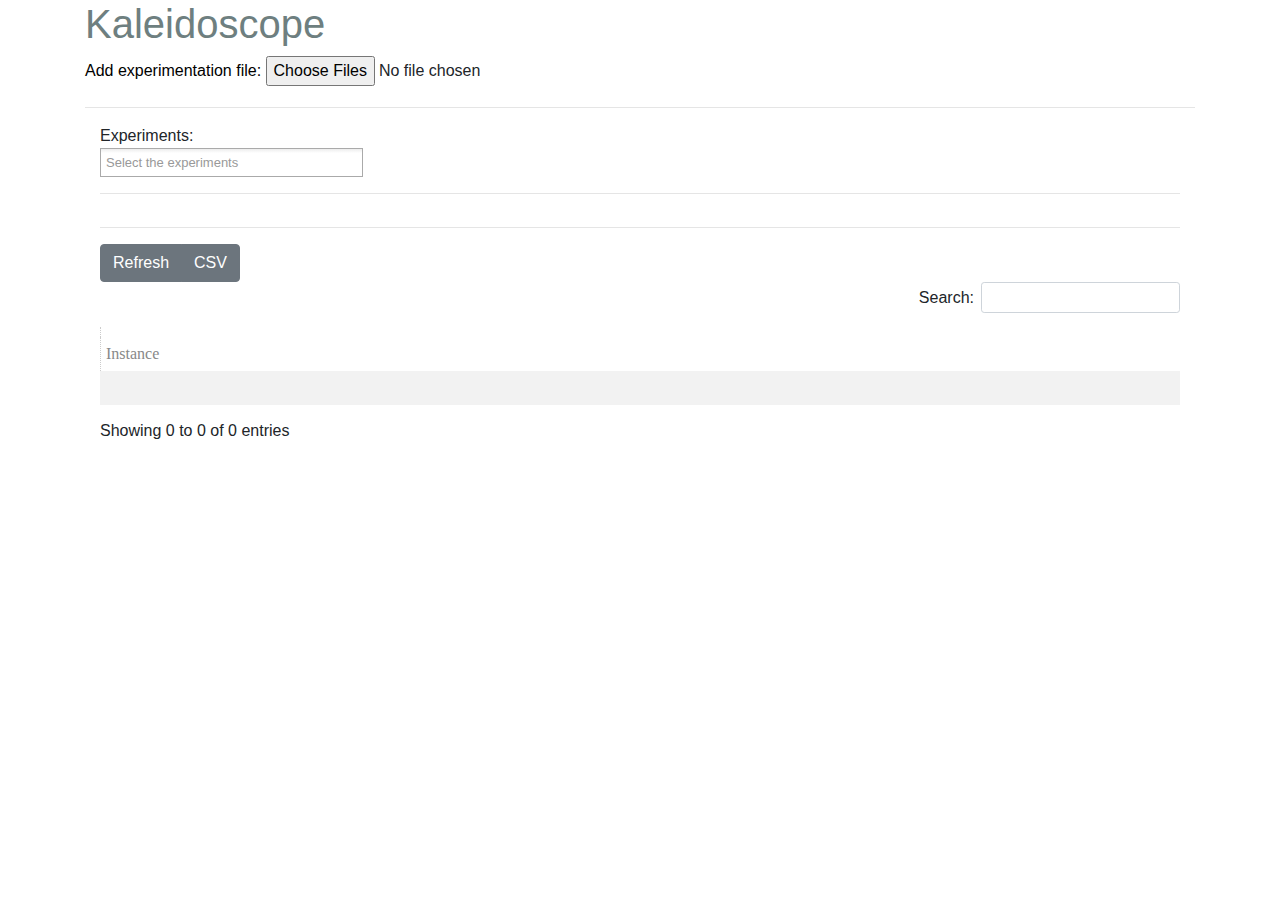
<file: index.html>
<!DOCTYPE html>
<html lang="en">
<head>
    <meta charset="UTF-8">
    <title>Kaleidoscope</title>
    <meta http-equiv="X-UA-Compatible" content="IE=edge">
    <meta name="viewport" content="width=device-width, initial-scale=1">
    <link rel="stylesheet" type="text/css" href="lib/datatables/datatables.min.css"/>
    <link rel="stylesheet" type="text/css" href="lib/bootstrap/css/bootstrap.min.css">
    <link rel="stylesheet" type="text/css" href="lib/chosen/chosen.min.css">
    <link rel="stylesheet" type="text/css" href="css/style.css" />
</head>
<body>
    <div class="container">
        <h1>Kaleidoscope</h1>
        <div id="settings_container" class="row">
            <div class="col-md-12">
                <label class="settings_label" for="dataset">Add experimentation file: </label>
                <input type="file" id="experiment_file_input" name="files[]" multiple />
                <span id="loading_experiment_file" class="loading_experiment_file" style="visibility:hidden">(Loading)</span>
            </div>
        </div>
        <div class="row">
            <div class="col-md-12"><hr /></div>
        </div>
        <div class="row">
          <div class="col-md-12" id="table_view"></div>
        </div>
    </div>

    <!-- JS Include Libraries -->
    <script type="text/javascript" src="lib/jquery/js/jquery.min.js"></script>
    <script type="text/javascript" src="lib/bootstrap/js/bootstrap.min.js"></script>
    <script type="text/javascript" src="lib/chosen/chosen.jquery.min.js"></script>
    <script type="text/javascript" src="lib/datatables/datatables.min.js"></script>
    <script type="text/javascript" src="lib/plotly/js/plotly.min.js"></script>
    <script type="text/javascript" src="lib/zlib/zlib_and_gzip.min.js"></script>

    <!-- JS Include Files -->
    <script type="text/javascript" src="js/detail_view.js"></script>
    <script type="text/javascript" src="js/experiment.js"></script>
    <script type="text/javascript" src="js/grid.js"></script>
    <script type="text/javascript" src="js/instance.js"></script>
    <script type="text/javascript" src="js/kaleidoscope.js"></script>
    <script type="text/javascript" src="js/main.js"></script>
    <script type="text/javascript" src="js/plotter.js"></script>
    <script type="text/javascript" src="js/table_view.js"></script>
    <script type="text/javascript" src="js/utils.js"></script>

    <!-- JS Include Parsers -->
    <script type="text/javascript" src="js/parsers/parser.js"></script>
    <script type="text/javascript" src="js/parsers/bc_parser.js"></script>
    <script type="text/javascript" src="js/parsers/bcp_parser.js"></script>
    <script type="text/javascript" src="js/parsers/mlb_parser.js"></script>
    <script type="text/javascript" src="js/parsers/blb_parser.js"></script>
    <script type="text/javascript" src="js/parsers/cg_parser.js"></script>
    <script type="text/javascript" src="js/parsers/lp_parser.js"></script>
    <script type="text/javascript" src="js/parsers/example_parser.js"></script>
    <script type="text/javascript" src="js/parsers/vrp_solution_parser.js"></script>
</body>
</html>
</file>
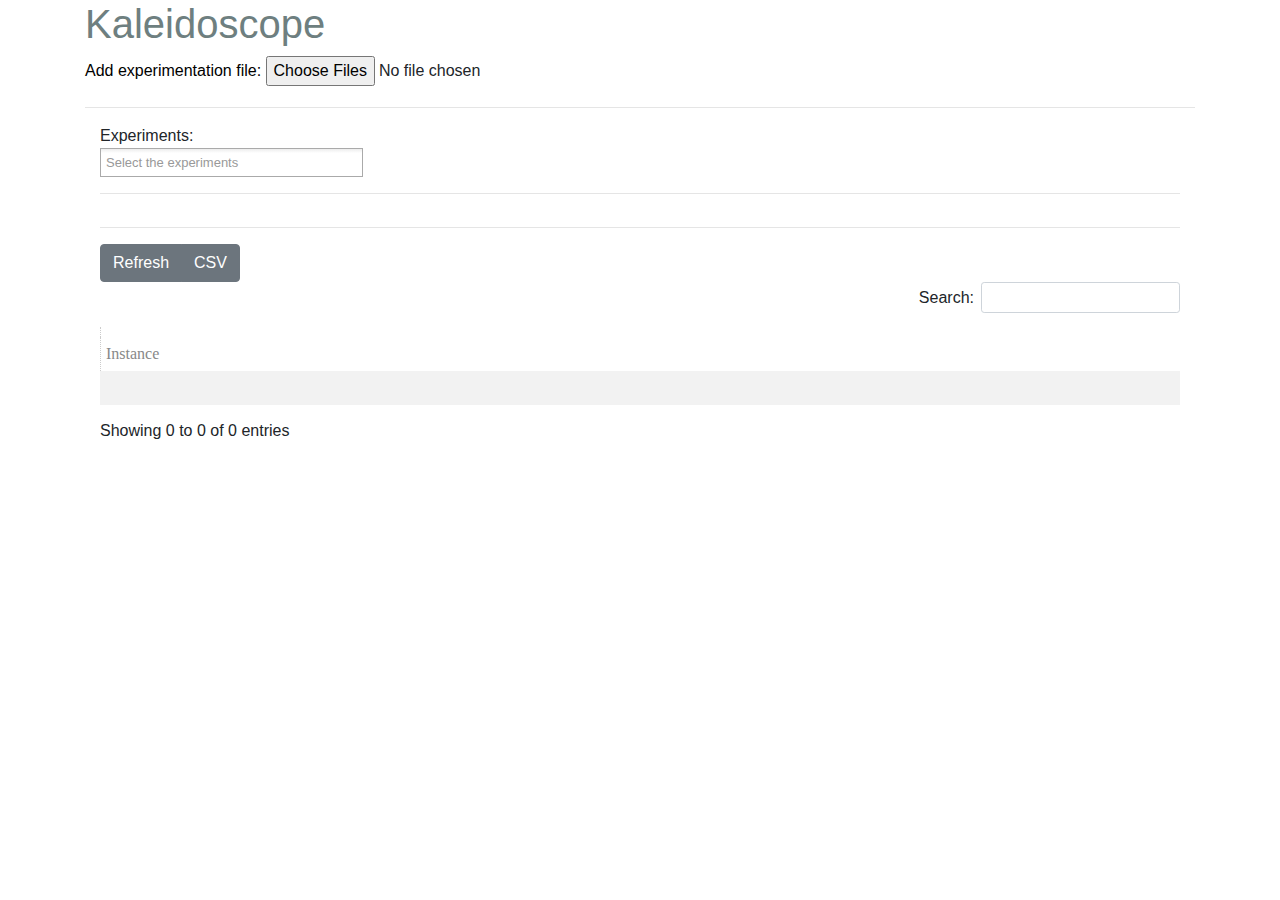
<file: ejor2019/index.html>
<!DOCTYPE html>
<html lang="en">
<head>
    <meta charset="UTF-8">
    <title>Kaleidoscope</title>
    <meta http-equiv="X-UA-Compatible" content="IE=edge">
    <meta name="viewport" content="width=device-width, initial-scale=1">
    <link rel="stylesheet" type="text/css" href="lib/datatables/datatables.min.css"/>
    <link rel="stylesheet" type="text/css" href="lib/bootstrap/css/bootstrap.min.css">
    <link rel="stylesheet" type="text/css" href="lib/chosen/chosen.min.css">
    <link rel="stylesheet" type="text/css" href="css/style.css" />
</head>
<body>
    <div class="container">
        <h1>Kaleidoscope</h1>
        <div id="settings_container" class="row">
            <div class="col-md-12">
                <label class="settings_label" for="dataset">Add experimentation file: </label>
                <input type="file" id="experiment_file_input" name="files[]" multiple />
                <span id="loading_experiment_file" class="loading_experiment_file" style="visibility:hidden">(Loading)</span>
            </div>
        </div>
        <div class="row">
            <div class="col-md-12"><hr /></div>
        </div>
        <div class="row">
          <div class="col-md-12" id="table_view"></div>
        </div>
    </div>

    <!-- JS Include Libraries -->
    <script type="text/javascript" src="lib/jquery/js/jquery.min.js"></script>
    <script type="text/javascript" src="lib/bootstrap/js/bootstrap.min.js"></script>
    <script type="text/javascript" src="lib/chosen/chosen.jquery.min.js"></script>
    <script type="text/javascript" src="lib/datatables/datatables.min.js"></script>
    <script type="text/javascript" src="lib/plotly/js/plotly.min.js"></script>
    <script type="text/javascript" src="lib/zlib/zlib_and_gzip.min.js"></script>

    <!-- JS Include Files -->
    <script type="text/javascript" src="js/detail_view.js"></script>
    <script type="text/javascript" src="js/experiment.js"></script>
    <script type="text/javascript" src="js/grid.js"></script>
    <script type="text/javascript" src="js/instance.js"></script>
    <script type="text/javascript" src="js/kaleidoscope.js"></script>
    <script type="text/javascript" src="js/main.js"></script>
    <script type="text/javascript" src="js/plotter.js"></script>
    <script type="text/javascript" src="js/table_view.js"></script>
    <script type="text/javascript" src="js/utils.js"></script>

    <!-- JS Include Parsers -->
    <script type="text/javascript" src="js/parsers/parser.js"></script>
    <script type="text/javascript" src="js/parsers/bc_parser.js"></script>
    <script type="text/javascript" src="js/parsers/bcp_parser.js"></script>
    <script type="text/javascript" src="js/parsers/mlb_parser.js"></script>
    <script type="text/javascript" src="js/parsers/blb_parser.js"></script>
    <script type="text/javascript" src="js/parsers/cg_parser.js"></script>
    <script type="text/javascript" src="js/parsers/lp_parser.js"></script>
    <script type="text/javascript" src="js/parsers/vrp_solution_parser.js"></script>
</body>
</html>
</file>
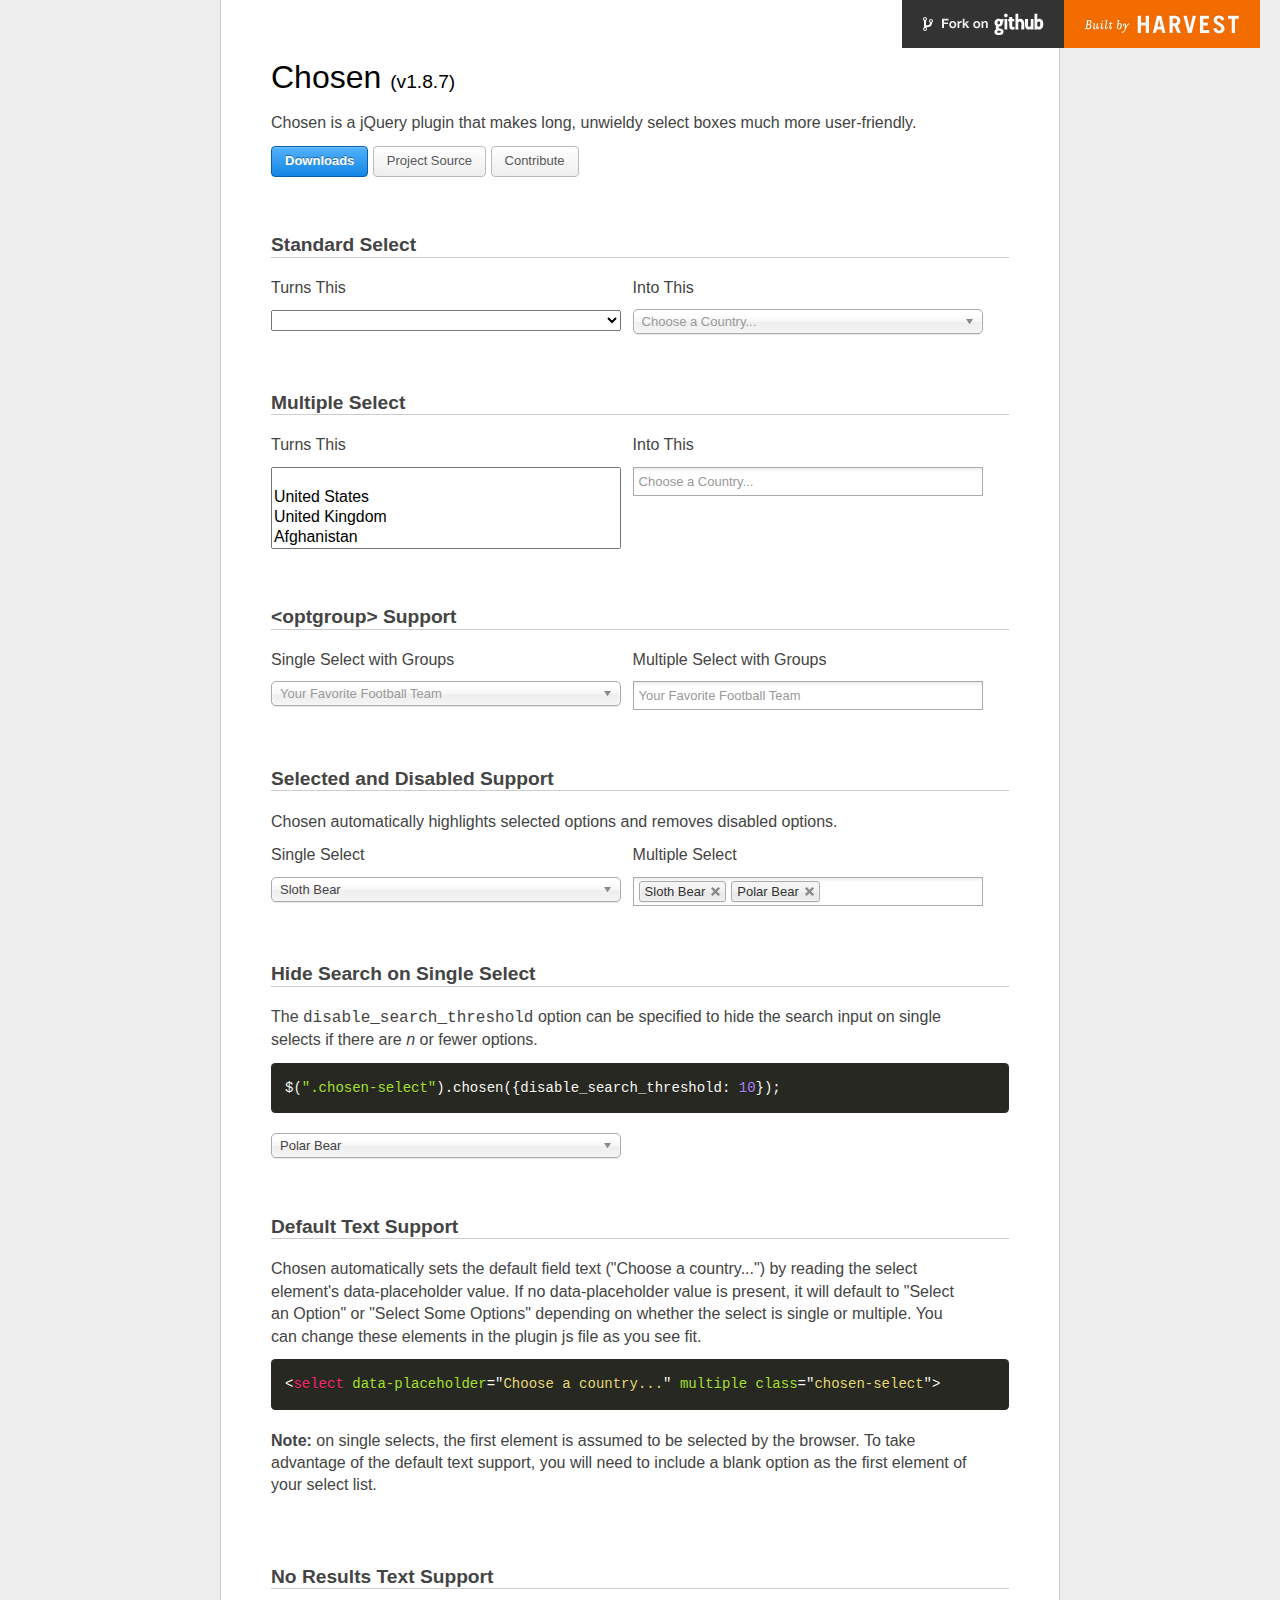
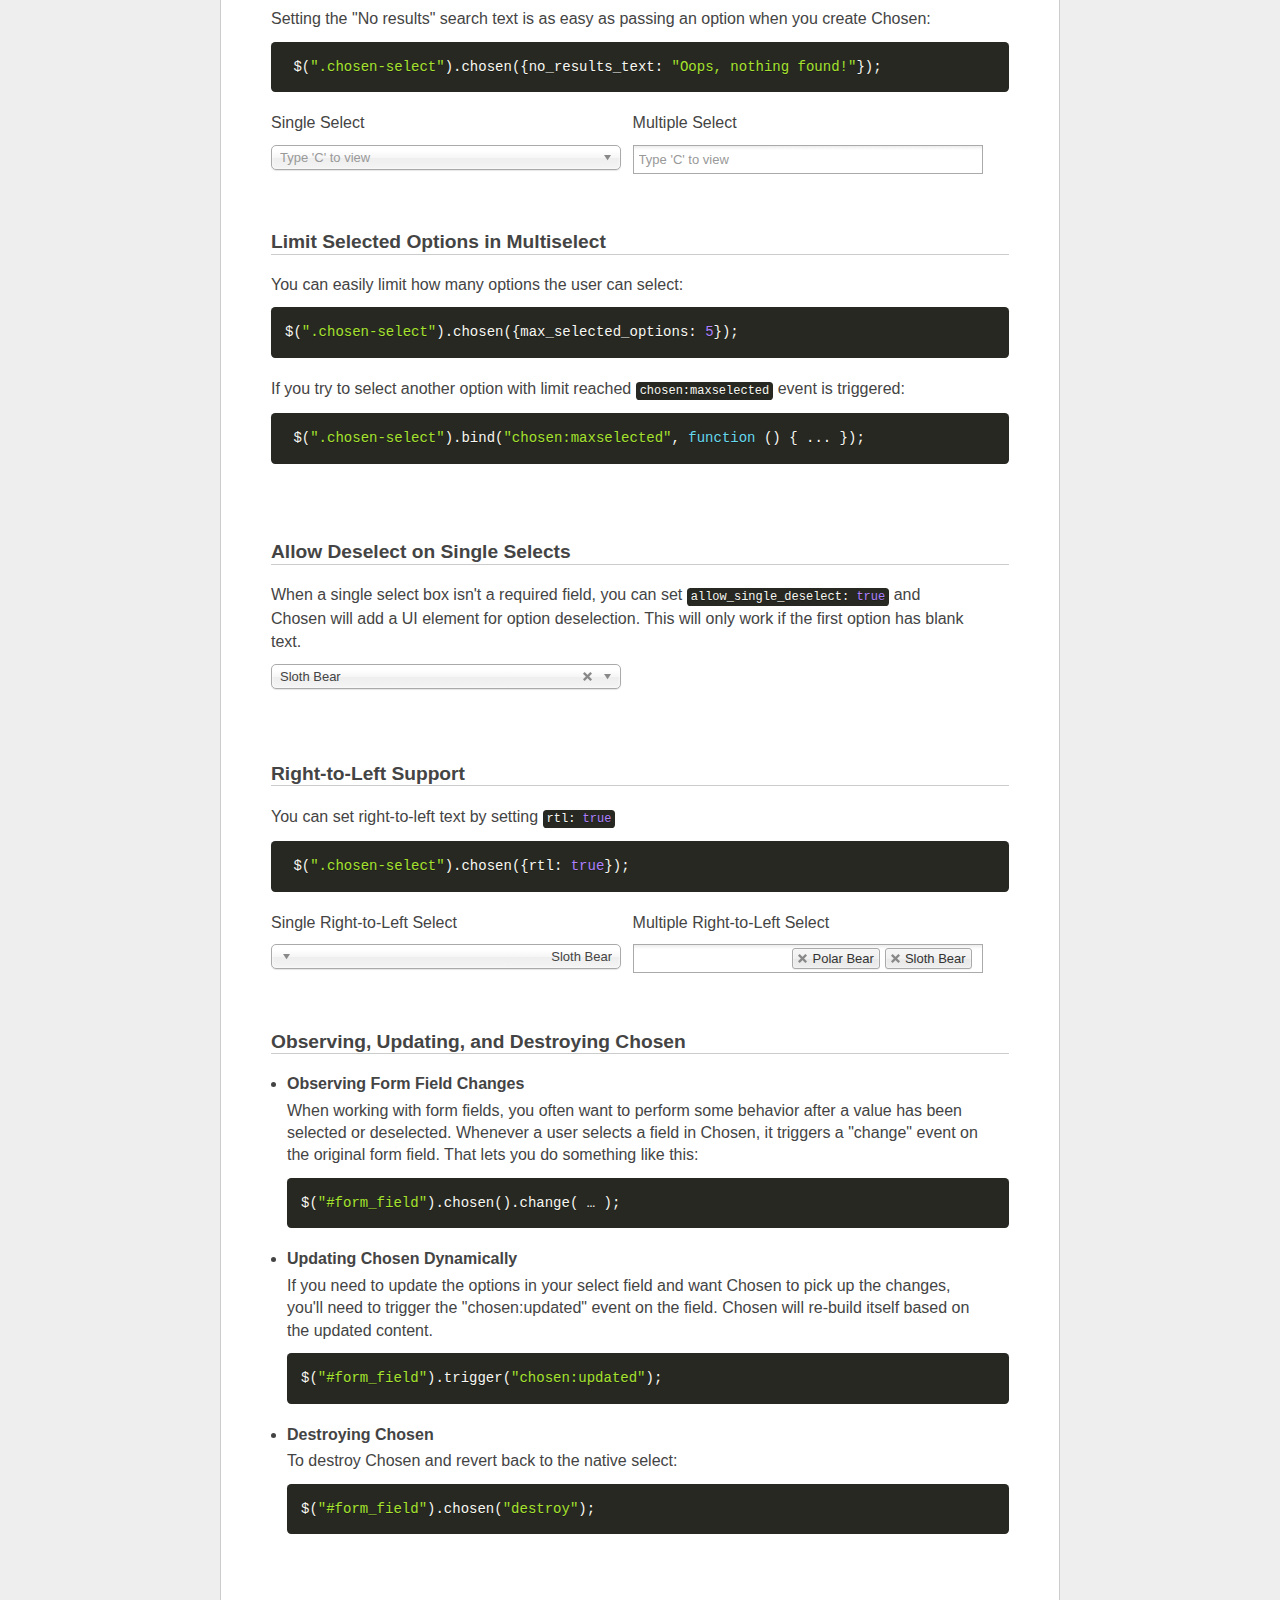
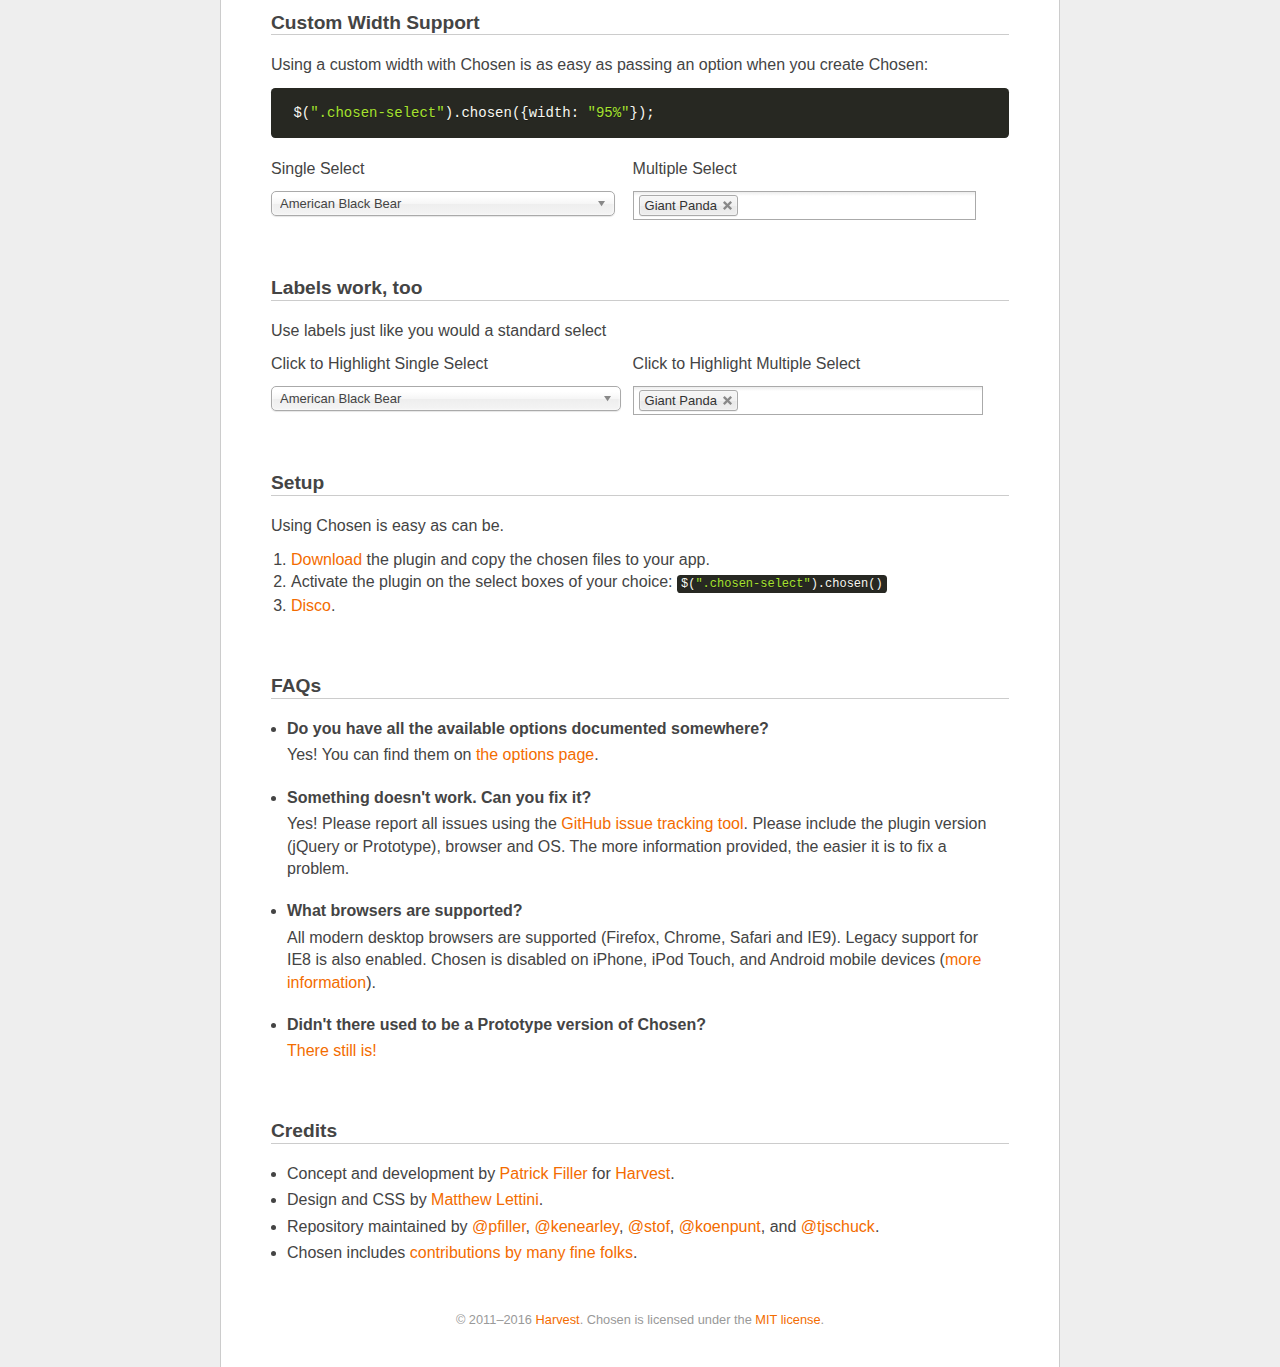
<file: lib/chosen/index.html>
<!doctype html>
<html lang="en">
<head>
  <meta charset="utf-8">
  <title>Chosen: A jQuery Plugin by Harvest to Tame Unwieldy Select Boxes</title>
  <link rel="stylesheet" href="docsupport/style.css">
  <link rel="stylesheet" href="docsupport/prism.css">
  <link rel="stylesheet" href="chosen.css">

  <meta http-equiv="Content-Security-Policy" content="default-src &apos;self&apos;; script-src &apos;self&apos; https://ajax.googleapis.com; style-src &apos;self&apos;; img-src &apos;self&apos; data:">

</head>
<body>
  <form>
    <div id="container">
      <div id="content">
        <header>
          <h1>Chosen <small>(<span id="latest-version">v1.8.7</span>)</small></h1>
        </header>
        <p>Chosen is a jQuery plugin that makes long, unwieldy select boxes much more user-friendly.</p>

        <p>
          <a class="button button-blue" href="https://github.com/harvesthq/chosen/releases">Downloads</a>
          <a class="button" href="https://github.com/harvesthq/chosen">Project Source</a>
          <a class="button" href="https://github.com/harvesthq/chosen/blob/master/contributing.md">Contribute</a>
        </p>

        <h2><a name="standard-select" class="anchor" href="#standard-select">Standard Select</a></h2>
      <div class="side-by-side clearfix">
        <div>
          <em>Turns This</em>
          <select data-placeholder="Choose a Country..." class="select" tabindex="1">
            <option value=""></option>
            <option value="United States">United States</option>
            <option value="United Kingdom">United Kingdom</option>
            <option value="Afghanistan">Afghanistan</option>
            <option value="Aland Islands">Aland Islands</option>
            <option value="Albania">Albania</option>
            <option value="Algeria">Algeria</option>
            <option value="American Samoa">American Samoa</option>
            <option value="Andorra">Andorra</option>
            <option value="Angola">Angola</option>
            <option value="Anguilla">Anguilla</option>
            <option value="Antarctica">Antarctica</option>
            <option value="Antigua and Barbuda">Antigua and Barbuda</option>
            <option value="Argentina">Argentina</option>
            <option value="Armenia">Armenia</option>
            <option value="Aruba">Aruba</option>
            <option value="Australia">Australia</option>
            <option value="Austria">Austria</option>
            <option value="Azerbaijan">Azerbaijan</option>
            <option value="Bahamas">Bahamas</option>
            <option value="Bahrain">Bahrain</option>
            <option value="Bangladesh">Bangladesh</option>
            <option value="Barbados">Barbados</option>
            <option value="Belarus">Belarus</option>
            <option value="Belgium">Belgium</option>
            <option value="Belize">Belize</option>
            <option value="Benin">Benin</option>
            <option value="Bermuda">Bermuda</option>
            <option value="Bhutan">Bhutan</option>
            <option value="Bolivia, Plurinational State of">Bolivia, Plurinational State of</option>
            <option value="Bonaire, Sint Eustatius and Saba">Bonaire, Sint Eustatius and Saba</option>
            <option value="Bosnia and Herzegovina">Bosnia and Herzegovina</option>
            <option value="Botswana">Botswana</option>
            <option value="Bouvet Island">Bouvet Island</option>
            <option value="Brazil">Brazil</option>
            <option value="British Indian Ocean Territory">British Indian Ocean Territory</option>
            <option value="Brunei Darussalam">Brunei Darussalam</option>
            <option value="Bulgaria">Bulgaria</option>
            <option value="Burkina Faso">Burkina Faso</option>
            <option value="Burundi">Burundi</option>
            <option value="Cambodia">Cambodia</option>
            <option value="Cameroon">Cameroon</option>
            <option value="Canada">Canada</option>
            <option value="Cape Verde">Cape Verde</option>
            <option value="Cayman Islands">Cayman Islands</option>
            <option value="Central African Republic">Central African Republic</option>
            <option value="Chad">Chad</option>
            <option value="Chile">Chile</option>
            <option value="China">China</option>
            <option value="Christmas Island">Christmas Island</option>
            <option value="Cocos (Keeling) Islands">Cocos (Keeling) Islands</option>
            <option value="Colombia">Colombia</option>
            <option value="Comoros">Comoros</option>
            <option value="Congo">Congo</option>
            <option value="Congo, The Democratic Republic of The">Congo, The Democratic Republic of The</option>
            <option value="Cook Islands">Cook Islands</option>
            <option value="Costa Rica">Costa Rica</option>
            <option value="Cote D&apos;ivoire">Cote D'ivoire</option>
            <option value="Croatia">Croatia</option>
            <option value="Cuba">Cuba</option>
            <option value="Curacao">Curacao</option>
            <option value="Cyprus">Cyprus</option>
            <option value="Czech Republic">Czech Republic</option>
            <option value="Denmark">Denmark</option>
            <option value="Djibouti">Djibouti</option>
            <option value="Dominica">Dominica</option>
            <option value="Dominican Republic">Dominican Republic</option>
            <option value="Ecuador">Ecuador</option>
            <option value="Egypt">Egypt</option>
            <option value="El Salvador">El Salvador</option>
            <option value="Equatorial Guinea">Equatorial Guinea</option>
            <option value="Eritrea">Eritrea</option>
            <option value="Estonia">Estonia</option>
            <option value="Ethiopia">Ethiopia</option>
            <option value="Falkland Islands (Malvinas)">Falkland Islands (Malvinas)</option>
            <option value="Faroe Islands">Faroe Islands</option>
            <option value="Fiji">Fiji</option>
            <option value="Finland">Finland</option>
            <option value="France">France</option>
            <option value="French Guiana">French Guiana</option>
            <option value="French Polynesia">French Polynesia</option>
            <option value="French Southern Territories">French Southern Territories</option>
            <option value="Gabon">Gabon</option>
            <option value="Gambia">Gambia</option>
            <option value="Georgia">Georgia</option>
            <option value="Germany">Germany</option>
            <option value="Ghana">Ghana</option>
            <option value="Gibraltar">Gibraltar</option>
            <option value="Greece">Greece</option>
            <option value="Greenland">Greenland</option>
            <option value="Grenada">Grenada</option>
            <option value="Guadeloupe">Guadeloupe</option>
            <option value="Guam">Guam</option>
            <option value="Guatemala">Guatemala</option>
            <option value="Guernsey">Guernsey</option>
            <option value="Guinea">Guinea</option>
            <option value="Guinea-bissau">Guinea-bissau</option>
            <option value="Guyana">Guyana</option>
            <option value="Haiti">Haiti</option>
            <option value="Heard Island and Mcdonald Islands">Heard Island and Mcdonald Islands</option>
            <option value="Holy See (Vatican City State)">Holy See (Vatican City State)</option>
            <option value="Honduras">Honduras</option>
            <option value="Hong Kong">Hong Kong</option>
            <option value="Hungary">Hungary</option>
            <option value="Iceland">Iceland</option>
            <option value="India">India</option>
            <option value="Indonesia">Indonesia</option>
            <option value="Iran, Islamic Republic of">Iran, Islamic Republic of</option>
            <option value="Iraq">Iraq</option>
            <option value="Ireland">Ireland</option>
            <option value="Isle of Man">Isle of Man</option>
            <option value="Israel">Israel</option>
            <option value="Italy">Italy</option>
            <option value="Jamaica">Jamaica</option>
            <option value="Japan">Japan</option>
            <option value="Jersey">Jersey</option>
            <option value="Jordan">Jordan</option>
            <option value="Kazakhstan">Kazakhstan</option>
            <option value="Kenya">Kenya</option>
            <option value="Kiribati">Kiribati</option>
            <option value="Korea, Democratic People&apos;s Republic of">Korea, Democratic People's Republic of</option>
            <option value="Korea, Republic of">Korea, Republic of</option>
            <option value="Kuwait">Kuwait</option>
            <option value="Kyrgyzstan">Kyrgyzstan</option>
            <option value="Lao People&apos;s Democratic Republic">Lao People's Democratic Republic</option>
            <option value="Latvia">Latvia</option>
            <option value="Lebanon">Lebanon</option>
            <option value="Lesotho">Lesotho</option>
            <option value="Liberia">Liberia</option>
            <option value="Libya">Libya</option>
            <option value="Liechtenstein">Liechtenstein</option>
            <option value="Lithuania">Lithuania</option>
            <option value="Luxembourg">Luxembourg</option>
            <option value="Macao">Macao</option>
            <option value="Macedonia, The Former Yugoslav Republic of">Macedonia, The Former Yugoslav Republic of</option>
            <option value="Madagascar">Madagascar</option>
            <option value="Malawi">Malawi</option>
            <option value="Malaysia">Malaysia</option>
            <option value="Maldives">Maldives</option>
            <option value="Mali">Mali</option>
            <option value="Malta">Malta</option>
            <option value="Marshall Islands">Marshall Islands</option>
            <option value="Martinique">Martinique</option>
            <option value="Mauritania">Mauritania</option>
            <option value="Mauritius">Mauritius</option>
            <option value="Mayotte">Mayotte</option>
            <option value="Mexico">Mexico</option>
            <option value="Micronesia, Federated States of">Micronesia, Federated States of</option>
            <option value="Moldova, Republic of">Moldova, Republic of</option>
            <option value="Monaco">Monaco</option>
            <option value="Mongolia">Mongolia</option>
            <option value="Montenegro">Montenegro</option>
            <option value="Montserrat">Montserrat</option>
            <option value="Morocco">Morocco</option>
            <option value="Mozambique">Mozambique</option>
            <option value="Myanmar">Myanmar</option>
            <option value="Namibia">Namibia</option>
            <option value="Nauru">Nauru</option>
            <option value="Nepal">Nepal</option>
            <option value="Netherlands">Netherlands</option>
            <option value="New Caledonia">New Caledonia</option>
            <option value="New Zealand">New Zealand</option>
            <option value="Nicaragua">Nicaragua</option>
            <option value="Niger">Niger</option>
            <option value="Nigeria">Nigeria</option>
            <option value="Niue">Niue</option>
            <option value="Norfolk Island">Norfolk Island</option>
            <option value="Northern Mariana Islands">Northern Mariana Islands</option>
            <option value="Norway">Norway</option>
            <option value="Oman">Oman</option>
            <option value="Pakistan">Pakistan</option>
            <option value="Palau">Palau</option>
            <option value="Palestinian Territory, Occupied">Palestinian Territory, Occupied</option>
            <option value="Panama">Panama</option>
            <option value="Papua New Guinea">Papua New Guinea</option>
            <option value="Paraguay">Paraguay</option>
            <option value="Peru">Peru</option>
            <option value="Philippines">Philippines</option>
            <option value="Pitcairn">Pitcairn</option>
            <option value="Poland">Poland</option>
            <option value="Portugal">Portugal</option>
            <option value="Puerto Rico">Puerto Rico</option>
            <option value="Qatar">Qatar</option>
            <option value="Reunion">Reunion</option>
            <option value="Romania">Romania</option>
            <option value="Russian Federation">Russian Federation</option>
            <option value="Rwanda">Rwanda</option>
            <option value="Saint Barthelemy">Saint Barthelemy</option>
            <option value="Saint Helena, Ascension and Tristan da Cunha">Saint Helena, Ascension and Tristan da Cunha</option>
            <option value="Saint Kitts and Nevis">Saint Kitts and Nevis</option>
            <option value="Saint Lucia">Saint Lucia</option>
            <option value="Saint Martin (French part)">Saint Martin (French part)</option>
            <option value="Saint Pierre and Miquelon">Saint Pierre and Miquelon</option>
            <option value="Saint Vincent and The Grenadines">Saint Vincent and The Grenadines</option>
            <option value="Samoa">Samoa</option>
            <option value="San Marino">San Marino</option>
            <option value="Sao Tome and Principe">Sao Tome and Principe</option>
            <option value="Saudi Arabia">Saudi Arabia</option>
            <option value="Senegal">Senegal</option>
            <option value="Serbia">Serbia</option>
            <option value="Seychelles">Seychelles</option>
            <option value="Sierra Leone">Sierra Leone</option>
            <option value="Singapore">Singapore</option>
            <option value="Sint Maarten (Dutch part)">Sint Maarten (Dutch part)</option>
            <option value="Slovakia">Slovakia</option>
            <option value="Slovenia">Slovenia</option>
            <option value="Solomon Islands">Solomon Islands</option>
            <option value="Somalia">Somalia</option>
            <option value="South Africa">South Africa</option>
            <option value="South Georgia and The South Sandwich Islands">South Georgia and The South Sandwich Islands</option>
            <option value="South Sudan">South Sudan</option>
            <option value="Spain">Spain</option>
            <option value="Sri Lanka">Sri Lanka</option>
            <option value="Sudan">Sudan</option>
            <option value="Suriname">Suriname</option>
            <option value="Svalbard and Jan Mayen">Svalbard and Jan Mayen</option>
            <option value="Swaziland">Swaziland</option>
            <option value="Sweden">Sweden</option>
            <option value="Switzerland">Switzerland</option>
            <option value="Syrian Arab Republic">Syrian Arab Republic</option>
            <option value="Taiwan, Province of China">Taiwan, Province of China</option>
            <option value="Tajikistan">Tajikistan</option>
            <option value="Tanzania, United Republic of">Tanzania, United Republic of</option>
            <option value="Thailand">Thailand</option>
            <option value="Timor-leste">Timor-leste</option>
            <option value="Togo">Togo</option>
            <option value="Tokelau">Tokelau</option>
            <option value="Tonga">Tonga</option>
            <option value="Trinidad and Tobago">Trinidad and Tobago</option>
            <option value="Tunisia">Tunisia</option>
            <option value="Turkey">Turkey</option>
            <option value="Turkmenistan">Turkmenistan</option>
            <option value="Turks and Caicos Islands">Turks and Caicos Islands</option>
            <option value="Tuvalu">Tuvalu</option>
            <option value="Uganda">Uganda</option>
            <option value="Ukraine">Ukraine</option>
            <option value="United Arab Emirates">United Arab Emirates</option>
            <option value="United Kingdom">United Kingdom</option>
            <option value="United States">United States</option>
            <option value="United States Minor Outlying Islands">United States Minor Outlying Islands</option>
            <option value="Uruguay">Uruguay</option>
            <option value="Uzbekistan">Uzbekistan</option>
            <option value="Vanuatu">Vanuatu</option>
            <option value="Venezuela, Bolivarian Republic of">Venezuela, Bolivarian Republic of</option>
            <option value="Viet Nam">Viet Nam</option>
            <option value="Virgin Islands, British">Virgin Islands, British</option>
            <option value="Virgin Islands, U.S.">Virgin Islands, U.S.</option>
            <option value="Wallis and Futuna">Wallis and Futuna</option>
            <option value="Western Sahara">Western Sahara</option>
            <option value="Yemen">Yemen</option>
            <option value="Zambia">Zambia</option>
            <option value="Zimbabwe">Zimbabwe</option>
          </select>
        </div>
        <div>
          <em>Into This</em>
          <select data-placeholder="Choose a Country..." class="chosen-select" tabindex="2">
            <option value=""></option>
            <option value="United States">United States</option>
            <option value="United Kingdom">United Kingdom</option>
            <option value="Afghanistan">Afghanistan</option>
            <option value="Aland Islands">Aland Islands</option>
            <option value="Albania">Albania</option>
            <option value="Algeria">Algeria</option>
            <option value="American Samoa">American Samoa</option>
            <option value="Andorra">Andorra</option>
            <option value="Angola">Angola</option>
            <option value="Anguilla">Anguilla</option>
            <option value="Antarctica">Antarctica</option>
            <option value="Antigua and Barbuda">Antigua and Barbuda</option>
            <option value="Argentina">Argentina</option>
            <option value="Armenia">Armenia</option>
            <option value="Aruba">Aruba</option>
            <option value="Australia">Australia</option>
            <option value="Austria">Austria</option>
            <option value="Azerbaijan">Azerbaijan</option>
            <option value="Bahamas">Bahamas</option>
            <option value="Bahrain">Bahrain</option>
            <option value="Bangladesh">Bangladesh</option>
            <option value="Barbados">Barbados</option>
            <option value="Belarus">Belarus</option>
            <option value="Belgium">Belgium</option>
            <option value="Belize">Belize</option>
            <option value="Benin">Benin</option>
            <option value="Bermuda">Bermuda</option>
            <option value="Bhutan">Bhutan</option>
            <option value="Bolivia, Plurinational State of">Bolivia, Plurinational State of</option>
            <option value="Bonaire, Sint Eustatius and Saba">Bonaire, Sint Eustatius and Saba</option>
            <option value="Bosnia and Herzegovina">Bosnia and Herzegovina</option>
            <option value="Botswana">Botswana</option>
            <option value="Bouvet Island">Bouvet Island</option>
            <option value="Brazil">Brazil</option>
            <option value="British Indian Ocean Territory">British Indian Ocean Territory</option>
            <option value="Brunei Darussalam">Brunei Darussalam</option>
            <option value="Bulgaria">Bulgaria</option>
            <option value="Burkina Faso">Burkina Faso</option>
            <option value="Burundi">Burundi</option>
            <option value="Cambodia">Cambodia</option>
            <option value="Cameroon">Cameroon</option>
            <option value="Canada">Canada</option>
            <option value="Cape Verde">Cape Verde</option>
            <option value="Cayman Islands">Cayman Islands</option>
            <option value="Central African Republic">Central African Republic</option>
            <option value="Chad">Chad</option>
            <option value="Chile">Chile</option>
            <option value="China">China</option>
            <option value="Christmas Island">Christmas Island</option>
            <option value="Cocos (Keeling) Islands">Cocos (Keeling) Islands</option>
            <option value="Colombia">Colombia</option>
            <option value="Comoros">Comoros</option>
            <option value="Congo">Congo</option>
            <option value="Congo, The Democratic Republic of The">Congo, The Democratic Republic of The</option>
            <option value="Cook Islands">Cook Islands</option>
            <option value="Costa Rica">Costa Rica</option>
            <option value="Cote D&apos;ivoire">Cote D'ivoire</option>
            <option value="Croatia">Croatia</option>
            <option value="Cuba">Cuba</option>
            <option value="Curacao">Curacao</option>
            <option value="Cyprus">Cyprus</option>
            <option value="Czech Republic">Czech Republic</option>
            <option value="Denmark">Denmark</option>
            <option value="Djibouti">Djibouti</option>
            <option value="Dominica">Dominica</option>
            <option value="Dominican Republic">Dominican Republic</option>
            <option value="Ecuador">Ecuador</option>
            <option value="Egypt">Egypt</option>
            <option value="El Salvador">El Salvador</option>
            <option value="Equatorial Guinea">Equatorial Guinea</option>
            <option value="Eritrea">Eritrea</option>
            <option value="Estonia">Estonia</option>
            <option value="Ethiopia">Ethiopia</option>
            <option value="Falkland Islands (Malvinas)">Falkland Islands (Malvinas)</option>
            <option value="Faroe Islands">Faroe Islands</option>
            <option value="Fiji">Fiji</option>
            <option value="Finland">Finland</option>
            <option value="France">France</option>
            <option value="French Guiana">French Guiana</option>
            <option value="French Polynesia">French Polynesia</option>
            <option value="French Southern Territories">French Southern Territories</option>
            <option value="Gabon">Gabon</option>
            <option value="Gambia">Gambia</option>
            <option value="Georgia">Georgia</option>
            <option value="Germany">Germany</option>
            <option value="Ghana">Ghana</option>
            <option value="Gibraltar">Gibraltar</option>
            <option value="Greece">Greece</option>
            <option value="Greenland">Greenland</option>
            <option value="Grenada">Grenada</option>
            <option value="Guadeloupe">Guadeloupe</option>
            <option value="Guam">Guam</option>
            <option value="Guatemala">Guatemala</option>
            <option value="Guernsey">Guernsey</option>
            <option value="Guinea">Guinea</option>
            <option value="Guinea-bissau">Guinea-bissau</option>
            <option value="Guyana">Guyana</option>
            <option value="Haiti">Haiti</option>
            <option value="Heard Island and Mcdonald Islands">Heard Island and Mcdonald Islands</option>
            <option value="Holy See (Vatican City State)">Holy See (Vatican City State)</option>
            <option value="Honduras">Honduras</option>
            <option value="Hong Kong">Hong Kong</option>
            <option value="Hungary">Hungary</option>
            <option value="Iceland">Iceland</option>
            <option value="India">India</option>
            <option value="Indonesia">Indonesia</option>
            <option value="Iran, Islamic Republic of">Iran, Islamic Republic of</option>
            <option value="Iraq">Iraq</option>
            <option value="Ireland">Ireland</option>
            <option value="Isle of Man">Isle of Man</option>
            <option value="Israel">Israel</option>
            <option value="Italy">Italy</option>
            <option value="Jamaica">Jamaica</option>
            <option value="Japan">Japan</option>
            <option value="Jersey">Jersey</option>
            <option value="Jordan">Jordan</option>
            <option value="Kazakhstan">Kazakhstan</option>
            <option value="Kenya">Kenya</option>
            <option value="Kiribati">Kiribati</option>
            <option value="Korea, Democratic People&apos;s Republic of">Korea, Democratic People's Republic of</option>
            <option value="Korea, Republic of">Korea, Republic of</option>
            <option value="Kuwait">Kuwait</option>
            <option value="Kyrgyzstan">Kyrgyzstan</option>
            <option value="Lao People&apos;s Democratic Republic">Lao People's Democratic Republic</option>
            <option value="Latvia">Latvia</option>
            <option value="Lebanon">Lebanon</option>
            <option value="Lesotho">Lesotho</option>
            <option value="Liberia">Liberia</option>
            <option value="Libya">Libya</option>
            <option value="Liechtenstein">Liechtenstein</option>
            <option value="Lithuania">Lithuania</option>
            <option value="Luxembourg">Luxembourg</option>
            <option value="Macao">Macao</option>
            <option value="Macedonia, The Former Yugoslav Republic of">Macedonia, The Former Yugoslav Republic of</option>
            <option value="Madagascar">Madagascar</option>
            <option value="Malawi">Malawi</option>
            <option value="Malaysia">Malaysia</option>
            <option value="Maldives">Maldives</option>
            <option value="Mali">Mali</option>
            <option value="Malta">Malta</option>
            <option value="Marshall Islands">Marshall Islands</option>
            <option value="Martinique">Martinique</option>
            <option value="Mauritania">Mauritania</option>
            <option value="Mauritius">Mauritius</option>
            <option value="Mayotte">Mayotte</option>
            <option value="Mexico">Mexico</option>
            <option value="Micronesia, Federated States of">Micronesia, Federated States of</option>
            <option value="Moldova, Republic of">Moldova, Republic of</option>
            <option value="Monaco">Monaco</option>
            <option value="Mongolia">Mongolia</option>
            <option value="Montenegro">Montenegro</option>
            <option value="Montserrat">Montserrat</option>
            <option value="Morocco">Morocco</option>
            <option value="Mozambique">Mozambique</option>
            <option value="Myanmar">Myanmar</option>
            <option value="Namibia">Namibia</option>
            <option value="Nauru">Nauru</option>
            <option value="Nepal">Nepal</option>
            <option value="Netherlands">Netherlands</option>
            <option value="New Caledonia">New Caledonia</option>
            <option value="New Zealand">New Zealand</option>
            <option value="Nicaragua">Nicaragua</option>
            <option value="Niger">Niger</option>
            <option value="Nigeria">Nigeria</option>
            <option value="Niue">Niue</option>
            <option value="Norfolk Island">Norfolk Island</option>
            <option value="Northern Mariana Islands">Northern Mariana Islands</option>
            <option value="Norway">Norway</option>
            <option value="Oman">Oman</option>
            <option value="Pakistan">Pakistan</option>
            <option value="Palau">Palau</option>
            <option value="Palestinian Territory, Occupied">Palestinian Territory, Occupied</option>
            <option value="Panama">Panama</option>
            <option value="Papua New Guinea">Papua New Guinea</option>
            <option value="Paraguay">Paraguay</option>
            <option value="Peru">Peru</option>
            <option value="Philippines">Philippines</option>
            <option value="Pitcairn">Pitcairn</option>
            <option value="Poland">Poland</option>
            <option value="Portugal">Portugal</option>
            <option value="Puerto Rico">Puerto Rico</option>
            <option value="Qatar">Qatar</option>
            <option value="Reunion">Reunion</option>
            <option value="Romania">Romania</option>
            <option value="Russian Federation">Russian Federation</option>
            <option value="Rwanda">Rwanda</option>
            <option value="Saint Barthelemy">Saint Barthelemy</option>
            <option value="Saint Helena, Ascension and Tristan da Cunha">Saint Helena, Ascension and Tristan da Cunha</option>
            <option value="Saint Kitts and Nevis">Saint Kitts and Nevis</option>
            <option value="Saint Lucia">Saint Lucia</option>
            <option value="Saint Martin (French part)">Saint Martin (French part)</option>
            <option value="Saint Pierre and Miquelon">Saint Pierre and Miquelon</option>
            <option value="Saint Vincent and The Grenadines">Saint Vincent and The Grenadines</option>
            <option value="Samoa">Samoa</option>
            <option value="San Marino">San Marino</option>
            <option value="Sao Tome and Principe">Sao Tome and Principe</option>
            <option value="Saudi Arabia">Saudi Arabia</option>
            <option value="Senegal">Senegal</option>
            <option value="Serbia">Serbia</option>
            <option value="Seychelles">Seychelles</option>
            <option value="Sierra Leone">Sierra Leone</option>
            <option value="Singapore">Singapore</option>
            <option value="Sint Maarten (Dutch part)">Sint Maarten (Dutch part)</option>
            <option value="Slovakia">Slovakia</option>
            <option value="Slovenia">Slovenia</option>
            <option value="Solomon Islands">Solomon Islands</option>
            <option value="Somalia">Somalia</option>
            <option value="South Africa">South Africa</option>
            <option value="South Georgia and The South Sandwich Islands">South Georgia and The South Sandwich Islands</option>
            <option value="South Sudan">South Sudan</option>
            <option value="Spain">Spain</option>
            <option value="Sri Lanka">Sri Lanka</option>
            <option value="Sudan">Sudan</option>
            <option value="Suriname">Suriname</option>
            <option value="Svalbard and Jan Mayen">Svalbard and Jan Mayen</option>
            <option value="Swaziland">Swaziland</option>
            <option value="Sweden">Sweden</option>
            <option value="Switzerland">Switzerland</option>
            <option value="Syrian Arab Republic">Syrian Arab Republic</option>
            <option value="Taiwan, Province of China">Taiwan, Province of China</option>
            <option value="Tajikistan">Tajikistan</option>
            <option value="Tanzania, United Republic of">Tanzania, United Republic of</option>
            <option value="Thailand">Thailand</option>
            <option value="Timor-leste">Timor-leste</option>
            <option value="Togo">Togo</option>
            <option value="Tokelau">Tokelau</option>
            <option value="Tonga">Tonga</option>
            <option value="Trinidad and Tobago">Trinidad and Tobago</option>
            <option value="Tunisia">Tunisia</option>
            <option value="Turkey">Turkey</option>
            <option value="Turkmenistan">Turkmenistan</option>
            <option value="Turks and Caicos Islands">Turks and Caicos Islands</option>
            <option value="Tuvalu">Tuvalu</option>
            <option value="Uganda">Uganda</option>
            <option value="Ukraine">Ukraine</option>
            <option value="United Arab Emirates">United Arab Emirates</option>
            <option value="United Kingdom">United Kingdom</option>
            <option value="United States">United States</option>
            <option value="United States Minor Outlying Islands">United States Minor Outlying Islands</option>
            <option value="Uruguay">Uruguay</option>
            <option value="Uzbekistan">Uzbekistan</option>
            <option value="Vanuatu">Vanuatu</option>
            <option value="Venezuela, Bolivarian Republic of">Venezuela, Bolivarian Republic of</option>
            <option value="Viet Nam">Viet Nam</option>
            <option value="Virgin Islands, British">Virgin Islands, British</option>
            <option value="Virgin Islands, U.S.">Virgin Islands, U.S.</option>
            <option value="Wallis and Futuna">Wallis and Futuna</option>
            <option value="Western Sahara">Western Sahara</option>
            <option value="Yemen">Yemen</option>
            <option value="Zambia">Zambia</option>
            <option value="Zimbabwe">Zimbabwe</option>
          </select>
        </div>
      </div>

      <h2><a name="multiple-select" class="anchor" href="#multiple-select">Multiple Select</a></h2>
      <div class="side-by-side clearfix">
        <div>
          <em>Turns This</em>
          <select data-placeholder="Choose a Country..." class="select" multiple tabindex="3">
            <option value=""></option>
            <option value="United States">United States</option>
            <option value="United Kingdom">United Kingdom</option>
            <option value="Afghanistan">Afghanistan</option>
            <option value="Aland Islands">Aland Islands</option>
            <option value="Albania">Albania</option>
            <option value="Algeria">Algeria</option>
            <option value="American Samoa">American Samoa</option>
            <option value="Andorra">Andorra</option>
            <option value="Angola">Angola</option>
            <option value="Anguilla">Anguilla</option>
            <option value="Antarctica">Antarctica</option>
            <option value="Antigua and Barbuda">Antigua and Barbuda</option>
            <option value="Argentina">Argentina</option>
            <option value="Armenia">Armenia</option>
            <option value="Aruba">Aruba</option>
            <option value="Australia">Australia</option>
            <option value="Austria">Austria</option>
            <option value="Azerbaijan">Azerbaijan</option>
            <option value="Bahamas">Bahamas</option>
            <option value="Bahrain">Bahrain</option>
            <option value="Bangladesh">Bangladesh</option>
            <option value="Barbados">Barbados</option>
            <option value="Belarus">Belarus</option>
            <option value="Belgium">Belgium</option>
            <option value="Belize">Belize</option>
            <option value="Benin">Benin</option>
            <option value="Bermuda">Bermuda</option>
            <option value="Bhutan">Bhutan</option>
            <option value="Bolivia, Plurinational State of">Bolivia, Plurinational State of</option>
            <option value="Bonaire, Sint Eustatius and Saba">Bonaire, Sint Eustatius and Saba</option>
            <option value="Bosnia and Herzegovina">Bosnia and Herzegovina</option>
            <option value="Botswana">Botswana</option>
            <option value="Bouvet Island">Bouvet Island</option>
            <option value="Brazil">Brazil</option>
            <option value="British Indian Ocean Territory">British Indian Ocean Territory</option>
            <option value="Brunei Darussalam">Brunei Darussalam</option>
            <option value="Bulgaria">Bulgaria</option>
            <option value="Burkina Faso">Burkina Faso</option>
            <option value="Burundi">Burundi</option>
            <option value="Cambodia">Cambodia</option>
            <option value="Cameroon">Cameroon</option>
            <option value="Canada">Canada</option>
            <option value="Cape Verde">Cape Verde</option>
            <option value="Cayman Islands">Cayman Islands</option>
            <option value="Central African Republic">Central African Republic</option>
            <option value="Chad">Chad</option>
            <option value="Chile">Chile</option>
            <option value="China">China</option>
            <option value="Christmas Island">Christmas Island</option>
            <option value="Cocos (Keeling) Islands">Cocos (Keeling) Islands</option>
            <option value="Colombia">Colombia</option>
            <option value="Comoros">Comoros</option>
            <option value="Congo">Congo</option>
            <option value="Congo, The Democratic Republic of The">Congo, The Democratic Republic of The</option>
            <option value="Cook Islands">Cook Islands</option>
            <option value="Costa Rica">Costa Rica</option>
            <option value="Cote D&apos;ivoire">Cote D'ivoire</option>
            <option value="Croatia">Croatia</option>
            <option value="Cuba">Cuba</option>
            <option value="Curacao">Curacao</option>
            <option value="Cyprus">Cyprus</option>
            <option value="Czech Republic">Czech Republic</option>
            <option value="Denmark">Denmark</option>
            <option value="Djibouti">Djibouti</option>
            <option value="Dominica">Dominica</option>
            <option value="Dominican Republic">Dominican Republic</option>
            <option value="Ecuador">Ecuador</option>
            <option value="Egypt">Egypt</option>
            <option value="El Salvador">El Salvador</option>
            <option value="Equatorial Guinea">Equatorial Guinea</option>
            <option value="Eritrea">Eritrea</option>
            <option value="Estonia">Estonia</option>
            <option value="Ethiopia">Ethiopia</option>
            <option value="Falkland Islands (Malvinas)">Falkland Islands (Malvinas)</option>
            <option value="Faroe Islands">Faroe Islands</option>
            <option value="Fiji">Fiji</option>
            <option value="Finland">Finland</option>
            <option value="France">France</option>
            <option value="French Guiana">French Guiana</option>
            <option value="French Polynesia">French Polynesia</option>
            <option value="French Southern Territories">French Southern Territories</option>
            <option value="Gabon">Gabon</option>
            <option value="Gambia">Gambia</option>
            <option value="Georgia">Georgia</option>
            <option value="Germany">Germany</option>
            <option value="Ghana">Ghana</option>
            <option value="Gibraltar">Gibraltar</option>
            <option value="Greece">Greece</option>
            <option value="Greenland">Greenland</option>
            <option value="Grenada">Grenada</option>
            <option value="Guadeloupe">Guadeloupe</option>
            <option value="Guam">Guam</option>
            <option value="Guatemala">Guatemala</option>
            <option value="Guernsey">Guernsey</option>
            <option value="Guinea">Guinea</option>
            <option value="Guinea-bissau">Guinea-bissau</option>
            <option value="Guyana">Guyana</option>
            <option value="Haiti">Haiti</option>
            <option value="Heard Island and Mcdonald Islands">Heard Island and Mcdonald Islands</option>
            <option value="Holy See (Vatican City State)">Holy See (Vatican City State)</option>
            <option value="Honduras">Honduras</option>
            <option value="Hong Kong">Hong Kong</option>
            <option value="Hungary">Hungary</option>
            <option value="Iceland">Iceland</option>
            <option value="India">India</option>
            <option value="Indonesia">Indonesia</option>
            <option value="Iran, Islamic Republic of">Iran, Islamic Republic of</option>
            <option value="Iraq">Iraq</option>
            <option value="Ireland">Ireland</option>
            <option value="Isle of Man">Isle of Man</option>
            <option value="Israel">Israel</option>
            <option value="Italy">Italy</option>
            <option value="Jamaica">Jamaica</option>
            <option value="Japan">Japan</option>
            <option value="Jersey">Jersey</option>
            <option value="Jordan">Jordan</option>
            <option value="Kazakhstan">Kazakhstan</option>
            <option value="Kenya">Kenya</option>
            <option value="Kiribati">Kiribati</option>
            <option value="Korea, Democratic People&apos;s Republic of">Korea, Democratic People's Republic of</option>
            <option value="Korea, Republic of">Korea, Republic of</option>
            <option value="Kuwait">Kuwait</option>
            <option value="Kyrgyzstan">Kyrgyzstan</option>
            <option value="Lao People&apos;s Democratic Republic">Lao People's Democratic Republic</option>
            <option value="Latvia">Latvia</option>
            <option value="Lebanon">Lebanon</option>
            <option value="Lesotho">Lesotho</option>
            <option value="Liberia">Liberia</option>
            <option value="Libya">Libya</option>
            <option value="Liechtenstein">Liechtenstein</option>
            <option value="Lithuania">Lithuania</option>
            <option value="Luxembourg">Luxembourg</option>
            <option value="Macao">Macao</option>
            <option value="Macedonia, The Former Yugoslav Republic of">Macedonia, The Former Yugoslav Republic of</option>
            <option value="Madagascar">Madagascar</option>
            <option value="Malawi">Malawi</option>
            <option value="Malaysia">Malaysia</option>
            <option value="Maldives">Maldives</option>
            <option value="Mali">Mali</option>
            <option value="Malta">Malta</option>
            <option value="Marshall Islands">Marshall Islands</option>
            <option value="Martinique">Martinique</option>
            <option value="Mauritania">Mauritania</option>
            <option value="Mauritius">Mauritius</option>
            <option value="Mayotte">Mayotte</option>
            <option value="Mexico">Mexico</option>
            <option value="Micronesia, Federated States of">Micronesia, Federated States of</option>
            <option value="Moldova, Republic of">Moldova, Republic of</option>
            <option value="Monaco">Monaco</option>
            <option value="Mongolia">Mongolia</option>
            <option value="Montenegro">Montenegro</option>
            <option value="Montserrat">Montserrat</option>
            <option value="Morocco">Morocco</option>
            <option value="Mozambique">Mozambique</option>
            <option value="Myanmar">Myanmar</option>
            <option value="Namibia">Namibia</option>
            <option value="Nauru">Nauru</option>
            <option value="Nepal">Nepal</option>
            <option value="Netherlands">Netherlands</option>
            <option value="New Caledonia">New Caledonia</option>
            <option value="New Zealand">New Zealand</option>
            <option value="Nicaragua">Nicaragua</option>
            <option value="Niger">Niger</option>
            <option value="Nigeria">Nigeria</option>
            <option value="Niue">Niue</option>
            <option value="Norfolk Island">Norfolk Island</option>
            <option value="Northern Mariana Islands">Northern Mariana Islands</option>
            <option value="Norway">Norway</option>
            <option value="Oman">Oman</option>
            <option value="Pakistan">Pakistan</option>
            <option value="Palau">Palau</option>
            <option value="Palestinian Territory, Occupied">Palestinian Territory, Occupied</option>
            <option value="Panama">Panama</option>
            <option value="Papua New Guinea">Papua New Guinea</option>
            <option value="Paraguay">Paraguay</option>
            <option value="Peru">Peru</option>
            <option value="Philippines">Philippines</option>
            <option value="Pitcairn">Pitcairn</option>
            <option value="Poland">Poland</option>
            <option value="Portugal">Portugal</option>
            <option value="Puerto Rico">Puerto Rico</option>
            <option value="Qatar">Qatar</option>
            <option value="Reunion">Reunion</option>
            <option value="Romania">Romania</option>
            <option value="Russian Federation">Russian Federation</option>
            <option value="Rwanda">Rwanda</option>
            <option value="Saint Barthelemy">Saint Barthelemy</option>
            <option value="Saint Helena, Ascension and Tristan da Cunha">Saint Helena, Ascension and Tristan da Cunha</option>
            <option value="Saint Kitts and Nevis">Saint Kitts and Nevis</option>
            <option value="Saint Lucia">Saint Lucia</option>
            <option value="Saint Martin (French part)">Saint Martin (French part)</option>
            <option value="Saint Pierre and Miquelon">Saint Pierre and Miquelon</option>
            <option value="Saint Vincent and The Grenadines">Saint Vincent and The Grenadines</option>
            <option value="Samoa">Samoa</option>
            <option value="San Marino">San Marino</option>
            <option value="Sao Tome and Principe">Sao Tome and Principe</option>
            <option value="Saudi Arabia">Saudi Arabia</option>
            <option value="Senegal">Senegal</option>
            <option value="Serbia">Serbia</option>
            <option value="Seychelles">Seychelles</option>
            <option value="Sierra Leone">Sierra Leone</option>
            <option value="Singapore">Singapore</option>
            <option value="Sint Maarten (Dutch part)">Sint Maarten (Dutch part)</option>
            <option value="Slovakia">Slovakia</option>
            <option value="Slovenia">Slovenia</option>
            <option value="Solomon Islands">Solomon Islands</option>
            <option value="Somalia">Somalia</option>
            <option value="South Africa">South Africa</option>
            <option value="South Georgia and The South Sandwich Islands">South Georgia and The South Sandwich Islands</option>
            <option value="South Sudan">South Sudan</option>
            <option value="Spain">Spain</option>
            <option value="Sri Lanka">Sri Lanka</option>
            <option value="Sudan">Sudan</option>
            <option value="Suriname">Suriname</option>
            <option value="Svalbard and Jan Mayen">Svalbard and Jan Mayen</option>
            <option value="Swaziland">Swaziland</option>
            <option value="Sweden">Sweden</option>
            <option value="Switzerland">Switzerland</option>
            <option value="Syrian Arab Republic">Syrian Arab Republic</option>
            <option value="Taiwan, Province of China">Taiwan, Province of China</option>
            <option value="Tajikistan">Tajikistan</option>
            <option value="Tanzania, United Republic of">Tanzania, United Republic of</option>
            <option value="Thailand">Thailand</option>
            <option value="Timor-leste">Timor-leste</option>
            <option value="Togo">Togo</option>
            <option value="Tokelau">Tokelau</option>
            <option value="Tonga">Tonga</option>
            <option value="Trinidad and Tobago">Trinidad and Tobago</option>
            <option value="Tunisia">Tunisia</option>
            <option value="Turkey">Turkey</option>
            <option value="Turkmenistan">Turkmenistan</option>
            <option value="Turks and Caicos Islands">Turks and Caicos Islands</option>
            <option value="Tuvalu">Tuvalu</option>
            <option value="Uganda">Uganda</option>
            <option value="Ukraine">Ukraine</option>
            <option value="United Arab Emirates">United Arab Emirates</option>
            <option value="United Kingdom">United Kingdom</option>
            <option value="United States">United States</option>
            <option value="United States Minor Outlying Islands">United States Minor Outlying Islands</option>
            <option value="Uruguay">Uruguay</option>
            <option value="Uzbekistan">Uzbekistan</option>
            <option value="Vanuatu">Vanuatu</option>
            <option value="Venezuela, Bolivarian Republic of">Venezuela, Bolivarian Republic of</option>
            <option value="Viet Nam">Viet Nam</option>
            <option value="Virgin Islands, British">Virgin Islands, British</option>
            <option value="Virgin Islands, U.S.">Virgin Islands, U.S.</option>
            <option value="Wallis and Futuna">Wallis and Futuna</option>
            <option value="Western Sahara">Western Sahara</option>
            <option value="Yemen">Yemen</option>
            <option value="Zambia">Zambia</option>
            <option value="Zimbabwe">Zimbabwe</option>
          </select>
        </div>
        <div>
          <em>Into This</em>
          <select data-placeholder="Choose a Country..." class="chosen-select" multiple tabindex="4">
            <option value=""></option>
            <option value="United States">United States</option>
            <option value="United Kingdom">United Kingdom</option>
            <option value="Afghanistan">Afghanistan</option>
            <option value="Aland Islands">Aland Islands</option>
            <option value="Albania">Albania</option>
            <option value="Algeria">Algeria</option>
            <option value="American Samoa">American Samoa</option>
            <option value="Andorra">Andorra</option>
            <option value="Angola">Angola</option>
            <option value="Anguilla">Anguilla</option>
            <option value="Antarctica">Antarctica</option>
            <option value="Antigua and Barbuda">Antigua and Barbuda</option>
            <option value="Argentina">Argentina</option>
            <option value="Armenia">Armenia</option>
            <option value="Aruba">Aruba</option>
            <option value="Australia">Australia</option>
            <option value="Austria">Austria</option>
            <option value="Azerbaijan">Azerbaijan</option>
            <option value="Bahamas">Bahamas</option>
            <option value="Bahrain">Bahrain</option>
            <option value="Bangladesh">Bangladesh</option>
            <option value="Barbados">Barbados</option>
            <option value="Belarus">Belarus</option>
            <option value="Belgium">Belgium</option>
            <option value="Belize">Belize</option>
            <option value="Benin">Benin</option>
            <option value="Bermuda">Bermuda</option>
            <option value="Bhutan">Bhutan</option>
            <option value="Bolivia, Plurinational State of">Bolivia, Plurinational State of</option>
            <option value="Bonaire, Sint Eustatius and Saba">Bonaire, Sint Eustatius and Saba</option>
            <option value="Bosnia and Herzegovina">Bosnia and Herzegovina</option>
            <option value="Botswana">Botswana</option>
            <option value="Bouvet Island">Bouvet Island</option>
            <option value="Brazil">Brazil</option>
            <option value="British Indian Ocean Territory">British Indian Ocean Territory</option>
            <option value="Brunei Darussalam">Brunei Darussalam</option>
            <option value="Bulgaria">Bulgaria</option>
            <option value="Burkina Faso">Burkina Faso</option>
            <option value="Burundi">Burundi</option>
            <option value="Cambodia">Cambodia</option>
            <option value="Cameroon">Cameroon</option>
            <option value="Canada">Canada</option>
            <option value="Cape Verde">Cape Verde</option>
            <option value="Cayman Islands">Cayman Islands</option>
            <option value="Central African Republic">Central African Republic</option>
            <option value="Chad">Chad</option>
            <option value="Chile">Chile</option>
            <option value="China">China</option>
            <option value="Christmas Island">Christmas Island</option>
            <option value="Cocos (Keeling) Islands">Cocos (Keeling) Islands</option>
            <option value="Colombia">Colombia</option>
            <option value="Comoros">Comoros</option>
            <option value="Congo">Congo</option>
            <option value="Congo, The Democratic Republic of The">Congo, The Democratic Republic of The</option>
            <option value="Cook Islands">Cook Islands</option>
            <option value="Costa Rica">Costa Rica</option>
            <option value="Cote D&apos;ivoire">Cote D'ivoire</option>
            <option value="Croatia">Croatia</option>
            <option value="Cuba">Cuba</option>
            <option value="Curacao">Curacao</option>
            <option value="Cyprus">Cyprus</option>
            <option value="Czech Republic">Czech Republic</option>
            <option value="Denmark">Denmark</option>
            <option value="Djibouti">Djibouti</option>
            <option value="Dominica">Dominica</option>
            <option value="Dominican Republic">Dominican Republic</option>
            <option value="Ecuador">Ecuador</option>
            <option value="Egypt">Egypt</option>
            <option value="El Salvador">El Salvador</option>
            <option value="Equatorial Guinea">Equatorial Guinea</option>
            <option value="Eritrea">Eritrea</option>
            <option value="Estonia">Estonia</option>
            <option value="Ethiopia">Ethiopia</option>
            <option value="Falkland Islands (Malvinas)">Falkland Islands (Malvinas)</option>
            <option value="Faroe Islands">Faroe Islands</option>
            <option value="Fiji">Fiji</option>
            <option value="Finland">Finland</option>
            <option value="France">France</option>
            <option value="French Guiana">French Guiana</option>
            <option value="French Polynesia">French Polynesia</option>
            <option value="French Southern Territories">French Southern Territories</option>
            <option value="Gabon">Gabon</option>
            <option value="Gambia">Gambia</option>
            <option value="Georgia">Georgia</option>
            <option value="Germany">Germany</option>
            <option value="Ghana">Ghana</option>
            <option value="Gibraltar">Gibraltar</option>
            <option value="Greece">Greece</option>
            <option value="Greenland">Greenland</option>
            <option value="Grenada">Grenada</option>
            <option value="Guadeloupe">Guadeloupe</option>
            <option value="Guam">Guam</option>
            <option value="Guatemala">Guatemala</option>
            <option value="Guernsey">Guernsey</option>
            <option value="Guinea">Guinea</option>
            <option value="Guinea-bissau">Guinea-bissau</option>
            <option value="Guyana">Guyana</option>
            <option value="Haiti">Haiti</option>
            <option value="Heard Island and Mcdonald Islands">Heard Island and Mcdonald Islands</option>
            <option value="Holy See (Vatican City State)">Holy See (Vatican City State)</option>
            <option value="Honduras">Honduras</option>
            <option value="Hong Kong">Hong Kong</option>
            <option value="Hungary">Hungary</option>
            <option value="Iceland">Iceland</option>
            <option value="India">India</option>
            <option value="Indonesia">Indonesia</option>
            <option value="Iran, Islamic Republic of">Iran, Islamic Republic of</option>
            <option value="Iraq">Iraq</option>
            <option value="Ireland">Ireland</option>
            <option value="Isle of Man">Isle of Man</option>
            <option value="Israel">Israel</option>
            <option value="Italy">Italy</option>
            <option value="Jamaica">Jamaica</option>
            <option value="Japan">Japan</option>
            <option value="Jersey">Jersey</option>
            <option value="Jordan">Jordan</option>
            <option value="Kazakhstan">Kazakhstan</option>
            <option value="Kenya">Kenya</option>
            <option value="Kiribati">Kiribati</option>
            <option value="Korea, Democratic People&apos;s Republic of">Korea, Democratic People's Republic of</option>
            <option value="Korea, Republic of">Korea, Republic of</option>
            <option value="Kuwait">Kuwait</option>
            <option value="Kyrgyzstan">Kyrgyzstan</option>
            <option value="Lao People&apos;s Democratic Republic">Lao People's Democratic Republic</option>
            <option value="Latvia">Latvia</option>
            <option value="Lebanon">Lebanon</option>
            <option value="Lesotho">Lesotho</option>
            <option value="Liberia">Liberia</option>
            <option value="Libya">Libya</option>
            <option value="Liechtenstein">Liechtenstein</option>
            <option value="Lithuania">Lithuania</option>
            <option value="Luxembourg">Luxembourg</option>
            <option value="Macao">Macao</option>
            <option value="Macedonia, The Former Yugoslav Republic of">Macedonia, The Former Yugoslav Republic of</option>
            <option value="Madagascar">Madagascar</option>
            <option value="Malawi">Malawi</option>
            <option value="Malaysia">Malaysia</option>
            <option value="Maldives">Maldives</option>
            <option value="Mali">Mali</option>
            <option value="Malta">Malta</option>
            <option value="Marshall Islands">Marshall Islands</option>
            <option value="Martinique">Martinique</option>
            <option value="Mauritania">Mauritania</option>
            <option value="Mauritius">Mauritius</option>
            <option value="Mayotte">Mayotte</option>
            <option value="Mexico">Mexico</option>
            <option value="Micronesia, Federated States of">Micronesia, Federated States of</option>
            <option value="Moldova, Republic of">Moldova, Republic of</option>
            <option value="Monaco">Monaco</option>
            <option value="Mongolia">Mongolia</option>
            <option value="Montenegro">Montenegro</option>
            <option value="Montserrat">Montserrat</option>
            <option value="Morocco">Morocco</option>
            <option value="Mozambique">Mozambique</option>
            <option value="Myanmar">Myanmar</option>
            <option value="Namibia">Namibia</option>
            <option value="Nauru">Nauru</option>
            <option value="Nepal">Nepal</option>
            <option value="Netherlands">Netherlands</option>
            <option value="New Caledonia">New Caledonia</option>
            <option value="New Zealand">New Zealand</option>
            <option value="Nicaragua">Nicaragua</option>
            <option value="Niger">Niger</option>
            <option value="Nigeria">Nigeria</option>
            <option value="Niue">Niue</option>
            <option value="Norfolk Island">Norfolk Island</option>
            <option value="Northern Mariana Islands">Northern Mariana Islands</option>
            <option value="Norway">Norway</option>
            <option value="Oman">Oman</option>
            <option value="Pakistan">Pakistan</option>
            <option value="Palau">Palau</option>
            <option value="Palestinian Territory, Occupied">Palestinian Territory, Occupied</option>
            <option value="Panama">Panama</option>
            <option value="Papua New Guinea">Papua New Guinea</option>
            <option value="Paraguay">Paraguay</option>
            <option value="Peru">Peru</option>
            <option value="Philippines">Philippines</option>
            <option value="Pitcairn">Pitcairn</option>
            <option value="Poland">Poland</option>
            <option value="Portugal">Portugal</option>
            <option value="Puerto Rico">Puerto Rico</option>
            <option value="Qatar">Qatar</option>
            <option value="Reunion">Reunion</option>
            <option value="Romania">Romania</option>
            <option value="Russian Federation">Russian Federation</option>
            <option value="Rwanda">Rwanda</option>
            <option value="Saint Barthelemy">Saint Barthelemy</option>
            <option value="Saint Helena, Ascension and Tristan da Cunha">Saint Helena, Ascension and Tristan da Cunha</option>
            <option value="Saint Kitts and Nevis">Saint Kitts and Nevis</option>
            <option value="Saint Lucia">Saint Lucia</option>
            <option value="Saint Martin (French part)">Saint Martin (French part)</option>
            <option value="Saint Pierre and Miquelon">Saint Pierre and Miquelon</option>
            <option value="Saint Vincent and The Grenadines">Saint Vincent and The Grenadines</option>
            <option value="Samoa">Samoa</option>
            <option value="San Marino">San Marino</option>
            <option value="Sao Tome and Principe">Sao Tome and Principe</option>
            <option value="Saudi Arabia">Saudi Arabia</option>
            <option value="Senegal">Senegal</option>
            <option value="Serbia">Serbia</option>
            <option value="Seychelles">Seychelles</option>
            <option value="Sierra Leone">Sierra Leone</option>
            <option value="Singapore">Singapore</option>
            <option value="Sint Maarten (Dutch part)">Sint Maarten (Dutch part)</option>
            <option value="Slovakia">Slovakia</option>
            <option value="Slovenia">Slovenia</option>
            <option value="Solomon Islands">Solomon Islands</option>
            <option value="Somalia">Somalia</option>
            <option value="South Africa">South Africa</option>
            <option value="South Georgia and The South Sandwich Islands">South Georgia and The South Sandwich Islands</option>
            <option value="South Sudan">South Sudan</option>
            <option value="Spain">Spain</option>
            <option value="Sri Lanka">Sri Lanka</option>
            <option value="Sudan">Sudan</option>
            <option value="Suriname">Suriname</option>
            <option value="Svalbard and Jan Mayen">Svalbard and Jan Mayen</option>
            <option value="Swaziland">Swaziland</option>
            <option value="Sweden">Sweden</option>
            <option value="Switzerland">Switzerland</option>
            <option value="Syrian Arab Republic">Syrian Arab Republic</option>
            <option value="Taiwan, Province of China">Taiwan, Province of China</option>
            <option value="Tajikistan">Tajikistan</option>
            <option value="Tanzania, United Republic of">Tanzania, United Republic of</option>
            <option value="Thailand">Thailand</option>
            <option value="Timor-leste">Timor-leste</option>
            <option value="Togo">Togo</option>
            <option value="Tokelau">Tokelau</option>
            <option value="Tonga">Tonga</option>
            <option value="Trinidad and Tobago">Trinidad and Tobago</option>
            <option value="Tunisia">Tunisia</option>
            <option value="Turkey">Turkey</option>
            <option value="Turkmenistan">Turkmenistan</option>
            <option value="Turks and Caicos Islands">Turks and Caicos Islands</option>
            <option value="Tuvalu">Tuvalu</option>
            <option value="Uganda">Uganda</option>
            <option value="Ukraine">Ukraine</option>
            <option value="United Arab Emirates">United Arab Emirates</option>
            <option value="United Kingdom">United Kingdom</option>
            <option value="United States">United States</option>
            <option value="United States Minor Outlying Islands">United States Minor Outlying Islands</option>
            <option value="Uruguay">Uruguay</option>
            <option value="Uzbekistan">Uzbekistan</option>
            <option value="Vanuatu">Vanuatu</option>
            <option value="Venezuela, Bolivarian Republic of">Venezuela, Bolivarian Republic of</option>
            <option value="Viet Nam">Viet Nam</option>
            <option value="Virgin Islands, British">Virgin Islands, British</option>
            <option value="Virgin Islands, U.S.">Virgin Islands, U.S.</option>
            <option value="Wallis and Futuna">Wallis and Futuna</option>
            <option value="Western Sahara">Western Sahara</option>
            <option value="Yemen">Yemen</option>
            <option value="Zambia">Zambia</option>
            <option value="Zimbabwe">Zimbabwe</option>
          </select>
        </div>
      </div>

      <h2><a name="optgroup-support" class="anchor" href="#optgroup-support">&lt;optgroup&gt; Support</a></h2>
      <div class="side-by-side clearfix">
        <div>
          <em>Single Select with Groups</em>
          <select data-placeholder="Your Favorite Football Team" class="chosen-select" tabindex="5">
            <option value=""></option>
            <optgroup label="NFC EAST">
              <option>Dallas Cowboys</option>
              <option>New York Giants</option>
              <option>Philadelphia Eagles</option>
              <option>Washington Redskins</option>
            </optgroup>
            <optgroup label="NFC NORTH">
              <option>Chicago Bears</option>
              <option>Detroit Lions</option>
              <option>Green Bay Packers</option>
              <option>Minnesota Vikings</option>
            </optgroup>
            <optgroup label="NFC SOUTH">
              <option>Atlanta Falcons</option>
              <option>Carolina Panthers</option>
              <option>New Orleans Saints</option>
              <option>Tampa Bay Buccaneers</option>
            </optgroup>
            <optgroup label="NFC WEST">
              <option>Arizona Cardinals</option>
              <option>St. Louis Rams</option>
              <option>San Francisco 49ers</option>
              <option>Seattle Seahawks</option>
            </optgroup>
            <optgroup label="AFC EAST">
              <option>Buffalo Bills</option>
              <option>Miami Dolphins</option>
              <option>New England Patriots</option>
              <option>New York Jets</option>
            </optgroup>
            <optgroup label="AFC NORTH">
              <option>Baltimore Ravens</option>
              <option>Cincinnati Bengals</option>
              <option>Cleveland Browns</option>
              <option>Pittsburgh Steelers</option>
            </optgroup>
            <optgroup label="AFC SOUTH">
              <option>Houston Texans</option>
              <option>Indianapolis Colts</option>
              <option>Jacksonville Jaguars</option>
              <option>Tennessee Titans</option>
            </optgroup>
            <optgroup label="AFC WEST">
              <option>Denver Broncos</option>
              <option>Kansas City Chiefs</option>
              <option>Oakland Raiders</option>
              <option>San Diego Chargers</option>
            </optgroup>
          </select>
        </div>
        <div>
          <em>Multiple Select with Groups</em>
          <select data-placeholder="Your Favorite Football Team" class="chosen-select" multiple tabindex="6">
            <option value=""></option>
            <optgroup label="NFC EAST">
              <option>Dallas Cowboys</option>
              <option>New York Giants</option>
              <option>Philadelphia Eagles</option>
              <option>Washington Redskins</option>
            </optgroup>
            <optgroup label="NFC NORTH">
              <option>Chicago Bears</option>
              <option>Detroit Lions</option>
              <option>Green Bay Packers</option>
              <option>Minnesota Vikings</option>
            </optgroup>
            <optgroup label="NFC SOUTH">
              <option>Atlanta Falcons</option>
              <option>Carolina Panthers</option>
              <option>New Orleans Saints</option>
              <option>Tampa Bay Buccaneers</option>
            </optgroup>
            <optgroup label="NFC WEST">
              <option>Arizona Cardinals</option>
              <option>St. Louis Rams</option>
              <option>San Francisco 49ers</option>
              <option>Seattle Seahawks</option>
            </optgroup>
            <optgroup label="AFC EAST">
              <option>Buffalo Bills</option>
              <option>Miami Dolphins</option>
              <option>New England Patriots</option>
              <option>New York Jets</option>
            </optgroup>
            <optgroup label="AFC NORTH">
              <option>Baltimore Ravens</option>
              <option>Cincinnati Bengals</option>
              <option>Cleveland Browns</option>
              <option>Pittsburgh Steelers</option>
            </optgroup>
            <optgroup label="AFC SOUTH">
              <option>Houston Texans</option>
              <option>Indianapolis Colts</option>
              <option>Jacksonville Jaguars</option>
              <option>Tennessee Titans</option>
            </optgroup>
            <optgroup label="AFC WEST">
              <option>Denver Broncos</option>
              <option>Kansas City Chiefs</option>
              <option>Oakland Raiders</option>
              <option>San Diego Chargers</option>
            </optgroup>
          </select>
        </div>
      </div>

      <h2><a name="selected-and-disabled-support" class="anchor" href="#selected-and-disabled-support">Selected and Disabled Support</a></h2>
      <div class="side-by-side clearfix">
        <p>Chosen automatically highlights selected options and removes disabled options.</p>
        <div>
          <em>Single Select</em>
          <select data-placeholder="Your Favorite Type of Bear" class="chosen-select" tabindex="7">
            <option value=""></option>
            <option>American Black Bear</option>
            <option>Asiatic Black Bear</option>
            <option>Brown Bear</option>
            <option>Giant Panda</option>
            <option selected>Sloth Bear</option>
            <option disabled>Sun Bear</option>
            <option>Polar Bear</option>
            <option disabled>Spectacled Bear</option>
          </select>
        </div>
        <div>
          <em>Multiple Select</em>
          <select data-placeholder="Your Favorite Types of Bear" multiple class="chosen-select" tabindex="8">
            <option value=""></option>
            <option>American Black Bear</option>
            <option>Asiatic Black Bear</option>
            <option>Brown Bear</option>
            <option>Giant Panda</option>
            <option selected>Sloth Bear</option>
            <option disabled>Sun Bear</option>
            <option selected>Polar Bear</option>
            <option disabled>Spectacled Bear</option>
          </select>
        </div>
      </div>

      <h2><a name="hide-search-on-single-select" class="anchor" href="#hide-search-on-single-select">Hide Search on Single Select</a></h2>
      <div class="side-by-side clearfix">
        <p>The <code>disable_search_threshold</code> option can be specified to hide the search input on single selects if there are <i>n</i> or fewer options.</p>
        <pre><code class="language-javascript">$(".chosen-select").chosen({disable_search_threshold: 10});</code></pre>
        <p></p>
        <div>
          <select data-placeholder="Your Favorite Type of Bear" class="chosen-select-no-single" tabindex="9">
            <option value=""></option>
            <option>American Black Bear</option>
            <option>Asiatic Black Bear</option>
            <option>Brown Bear</option>
            <option>Giant Panda</option>
            <option selected disabled>Sloth Bear</option>
            <option disabled>Sun Bear</option>
            <option selected disabled>Paddington Bear</option>
            <option selected>Polar Bear</option>
            <option disabled>Spectacled Bear</option>
          </select>
        </div>
      </div>

      <h2><a name="default-text-support" class="anchor" href="#default-text-support">Default Text Support</a></h2>
      <div class="side-by-side clearfix">
        <p>Chosen automatically sets the default field text ("Choose a country...") by reading the select element's data-placeholder value. If no data-placeholder value is present, it will default to "Select an Option" or "Select Some Options" depending on whether the select is single or multiple. You can change these elements in the plugin js file as you see fit.</p>
        <pre><code class="language-markup">&lt;select <strong>data-placeholder="Choose a country..."</strong> multiple class="chosen-select"&gt;</code></pre>
        <p><strong>Note:</strong> on single selects, the first element is assumed to be selected by the browser. To take advantage of the default text support, you will need to include a blank option as the first element of your select list.</p>
      </div>

      <h2><a name="no-results-text-support" class="anchor" href="#no-results-text-support">No Results Text Support</a></h2>
      <div class="side-by-side clearfix">
        <p>Setting the "No results" search text is as easy as passing an option when you create Chosen:</p>
        <pre><code class="language-javascript"> $(".chosen-select").chosen({no_results_text: "Oops, nothing found!"}); </code></pre>
        <p></p>
        <div>
          <em>Single Select</em>
          <select data-placeholder="Type &apos;C&apos; to view" class="chosen-select-no-results" tabindex="10">
            <option value=""></option>
            <option>American Black Bear</option>
            <option>Asiatic Black Bear</option>
            <option>Brown Bear</option>
            <option>Giant Panda</option>
            <option>Sloth Bear</option>
            <option>Sun Bear</option>
            <option>Polar Bear</option>
            <option>Spectacled Bear</option>
          </select>
        </div>
        <div>
          <em>Multiple Select</em>
          <select data-placeholder="Type &apos;C&apos; to view" multiple class="chosen-select-no-results" tabindex="11">
            <option value=""></option>
            <option>American Black Bear</option>
            <option>Asiatic Black Bear</option>
            <option>Brown Bear</option>
            <option>Giant Panda</option>
            <option>Sloth Bear</option>
            <option>Sun Bear</option>
            <option>Polar Bear</option>
            <option>Spectacled Bear</option>
          </select>
        </div>
      </div>

      <h2><a name="limit-selected-options-in-multiselect" class="anchor" href="#limit-selected-options-in-multiselect">Limit Selected Options in Multiselect</a></h2>
      <div class="side-by-side clearfix">
        <p>You can easily limit how many options the user can select:</p>
        <pre><code class="language-javascript">$(".chosen-select").chosen({max_selected_options: 5});</code></pre>
        <p>If you try to select another option with limit reached <code class="language-javascript">chosen:maxselected</code> event is triggered:</p>
        <pre><code class="language-javascript"> $(".chosen-select").bind("chosen:maxselected", function () { ... }); </code></pre>
      </div>

      <h2><a name="allow-deselect-on-single-selects" class="anchor" href="#allow-deselect-on-single-selects">Allow Deselect on Single Selects</a></h2>
      <div class="side-by-side clearfix">
        <p>When a single select box isn't a required field, you can set <code class="language-javascript">allow_single_deselect: true</code> and Chosen will add a UI element for option deselection. This will only work if the first option has blank text.</p>
        <div class="side-by-side clearfix">
          <select data-placeholder="Your Favorite Type of Bear" class="chosen-select-deselect" tabindex="12">
            <option value=""></option>
            <option>American Black Bear</option>
            <option>Asiatic Black Bear</option>
            <option>Brown Bear</option>
            <option>Giant Panda</option>
            <option selected>Sloth Bear</option>
            <option>Sun Bear</option>
            <option>Polar Bear</option>
            <option>Spectacled Bear</option>
          </select>
        </div>
      </div>

      <h2><a name="right-to-left-support" class="anchor" href="#right-to-left-support">Right-to-Left Support</a></h2>
      <div class="side-by-side clearfix">
        <p>You can set right-to-left text by setting <code class="language-javascript">rtl: true</code></p>
        <pre><code class="language-javascript"> $(".chosen-select").chosen({rtl: true}); </code></pre>

        <div>
          <em>Single Right-to-Left Select</em>
          <select data-placeholder="Your Favorite Type of Bear" class="chosen-select-rtl" tabindex="13">
            <option value=""></option>
            <option>American Black Bear</option>
            <option>Asiatic Black Bear</option>
            <option>Brown Bear</option>
            <option>Giant Panda</option>
            <option selected>Sloth Bear</option>
            <option>Polar Bear</option>
          </select>
        </div>
        <div>
          <em>Multiple Right-to-Left Select</em>
          <select data-placeholder="Your Favorite Types of Bear" multiple class="chosen-select-rtl" tabindex="14">
            <option value=""></option>
            <option>American Black Bear</option>
            <option>Asiatic Black Bear</option>
            <option>Brown Bear</option>
            <option>Giant Panda</option>
            <option selected>Sloth Bear</option>
            <option selected>Polar Bear</option>
          </select>
        </div>
      </div>

      <h2><a name="change-update-events" class="anchor" href="#change-update-events">Observing, Updating, and Destroying Chosen</a></h2>
      <div class="side-by-side clearfix">
        <ul>
          <li>
            <h3>Observing Form Field Changes</h3>
            <p>When working with form fields, you often want to perform some behavior after a value has been selected or deselected. Whenever a user selects a field in Chosen, it triggers a "change" event on the original form field. That lets you do something like this:</p>
            <pre><code class="language-javascript">$("#form_field").chosen().change( &hellip; );</code></pre>
          </li>
          <li>
            <h3>Updating Chosen Dynamically</h3>
            <p>If you need to update the options in your select field and want Chosen to pick up the changes, you'll need to trigger the "chosen:updated" event on the field. Chosen will re-build itself based on the updated content.</p>
              <pre><code class="language-javascript">$("#form_field").trigger("chosen:updated");</code></pre>
          </li>
          <li>
            <h3>Destroying Chosen</h3>
            <p>To destroy Chosen and revert back to the native select:</p>
              <pre><code class="language-javascript">$("#form_field").chosen("destroy");</code></pre>
          </li>
        </ul>
      </div>

      <h2><a name="custom-width-support" class="anchor" href="#custom-width-support">Custom Width Support</a></h2>
      <div class="side-by-side clearfix">
        <p>Using a custom width with Chosen is as easy as passing an option when you create Chosen:</p>
        <pre><code class="language-javascript"> $(".chosen-select").chosen({width: "95%"}); </code></pre>
        <div>
          <em>Single Select</em>
          <select data-placeholder="Your Favorite Types of Bear" class="chosen-select-width" tabindex="15">
            <option value=""></option>
            <option selected>American Black Bear</option>
            <option>Asiatic Black Bear</option>
            <option>Brown Bear</option>
            <option>Giant Panda</option>
            <option>Sloth Bear</option>
            <option>Sun Bear</option>
            <option>Polar Bear</option>
            <option>Spectacled Bear</option>
          </select>
        </div>
        <div>
          <em>Multiple Select</em>
          <select data-placeholder="Your Favorite Types of Bear" multiple class="chosen-select-width" tabindex="16">
            <option value=""></option>
            <option>American Black Bear</option>
            <option>Asiatic Black Bear</option>
            <option>Brown Bear</option>
            <option selected>Giant Panda</option>
            <option>Sloth Bear</option>
            <option>Sun Bear</option>
            <option>Polar Bear</option>
            <option>Spectacled Bear</option>
          </select>
        </div>
      </div>

      <h2><a name="labels-work-too" class="anchor" href="#labels-work-too">Labels work, too</a></h2>
      <div class="side-by-side clearfix">
        <p>Use labels just like you would a standard select</p>
        <p></p>
        <div>
          <em><label for="single-label-example">Click to Highlight Single Select</label></em>
          <select data-placeholder="Your Favorite Types of Bear" class="chosen-select" tabindex="17" id="single-label-example">
            <option value=""></option>
            <option selected>American Black Bear</option>
            <option>Asiatic Black Bear</option>
            <option>Brown Bear</option>
            <option>Giant Panda</option>
            <option>Sloth Bear</option>
            <option>Sun Bear</option>
            <option>Polar Bear</option>
            <option>Spectacled Bear</option>
          </select>
        </div>
        <div>
          <em><label for="multiple-label-example">Click to Highlight Multiple Select</label></em>
          <select data-placeholder="Your Favorite Types of Bear" multiple class="chosen-select" tabindex="18" id="multiple-label-example">
            <option value=""></option>
            <option>American Black Bear</option>
            <option>Asiatic Black Bear</option>
            <option>Brown Bear</option>
            <option selected>Giant Panda</option>
            <option>Sloth Bear</option>
            <option>Sun Bear</option>
            <option>Polar Bear</option>
            <option>Spectacled Bear</option>
          </select>
        </div>
      </div>

      <h2><a name="setup" class="anchor" href="#setup">Setup</a></h2>
      <p>Using Chosen is easy as can be.</p>
      <ol>
        <li><a href="https://github.com/harvesthq/chosen/releases">Download</a> the plugin and copy the chosen files to your app.</li>
        <li>Activate the plugin on the select boxes of your choice: <code class="language-javascript">$(".chosen-select").chosen()</code></li>
        <li><a href="http://www.youtube.com/watch?feature=player_detailpage&amp;v=UkSPUDpe0U8#t=11s">Disco</a>.</li>
      </ol>

      <h2><a name="faqs" class="anchor" href="#faqs">FAQs</a></h2>
      <ul class="faqs">
       <li>
          <h3>Do you have all the available options documented somewhere?</h3>
          <p>Yes! You can find them on <a href="options.html">the options page</a>.</p>
        </li>
       <li>
          <h3>Something doesn't work. Can you fix it?</h3>
          <p>Yes! Please report all issues using the <a href="http://github.com/harvesthq/chosen/issues">GitHub issue tracking tool</a>. Please include the plugin version (jQuery or Prototype), browser and OS. The more information provided, the easier it is to fix a problem.</p>
       </li>
       <li>
          <h3>What browsers are supported?</h3>
          <p>All modern desktop browsers are supported (Firefox, Chrome, Safari and IE9). Legacy support for IE8 is also enabled. Chosen is disabled on iPhone, iPod Touch, and Android mobile devices (<a href="https://github.com/harvesthq/chosen/pull/1388">more information</a>).</p>
       </li>
       <li>
          <h3>Didn't there used to be a Prototype version of Chosen?</h3>
          <p><a href="index.proto.html">There still is!</a></p>
        </li>
      </ul>

      <h2><a name="credits" class="anchor" href="#credits">Credits</a></h2>

      <ul class="credits">
        <li>Concept and development by <a href="http://patrickfiller.com">Patrick Filler</a> for <a href="https://getharvest.com">Harvest</a>.</li>
        <li>Design and CSS by <a href="http://matthewlettini.com">Matthew Lettini</a>.</li>
        <li>Repository maintained by <a href="https://github.com/pfiller">@pfiller</a>, <a href="https://github.com/kenearley">@kenearley</a>, <a href="https://github.com/stof">@stof</a>, <a href="https://github.com/koenpunt">@koenpunt</a>, and <a href="https://github.com/tjschuck">@tjschuck</a>.</li>
        <li>Chosen includes <a href="https://github.com/harvesthq/chosen/contributors">contributions by many fine folks</a>.</li>
      </ul>

      <footer>
        &copy; 2011&ndash;2016 <a href="http://www.getharvest.com/">Harvest</a>. Chosen is licensed under the <a href="https://github.com/harvesthq/chosen/blob/master/LICENSE.md">MIT license</a>.
      </footer>

    </div>
  </div>
  <script src="docsupport/jquery-3.2.1.min.js" type="text/javascript"></script>
  <script src="chosen.jquery.js" type="text/javascript"></script>
  <script src="docsupport/prism.js" type="text/javascript" charset="utf-8"></script>
  <script src="docsupport/init.js" type="text/javascript" charset="utf-8"></script>
  </form>
  <div class="oss-bar">
    <ul>
      <li><a class="fork" href="https://github.com/harvesthq/chosen">Fork on Github</a></li>
      <li><a class="harvest" href="http://www.getharvest.com/">Built by Harvest</a></li>
    </ul>
  </div>
</body>
</html>
</file>
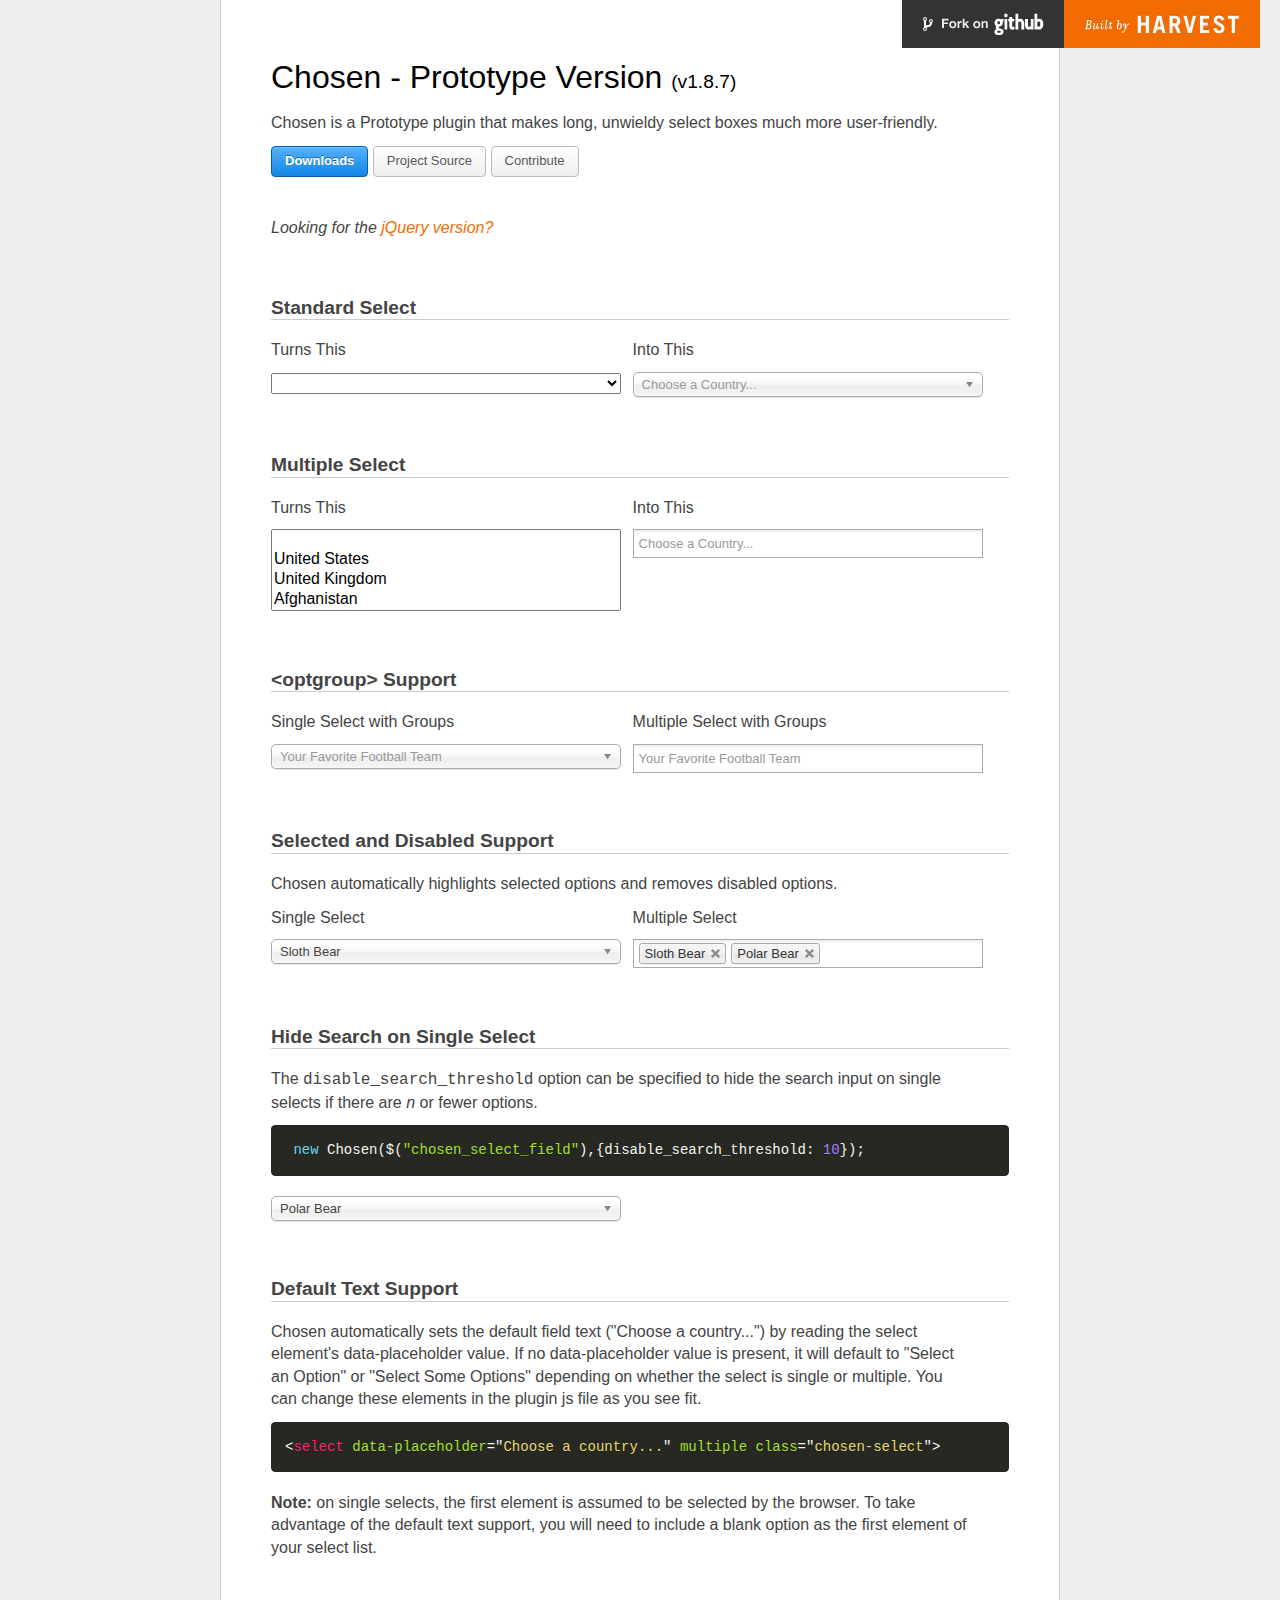
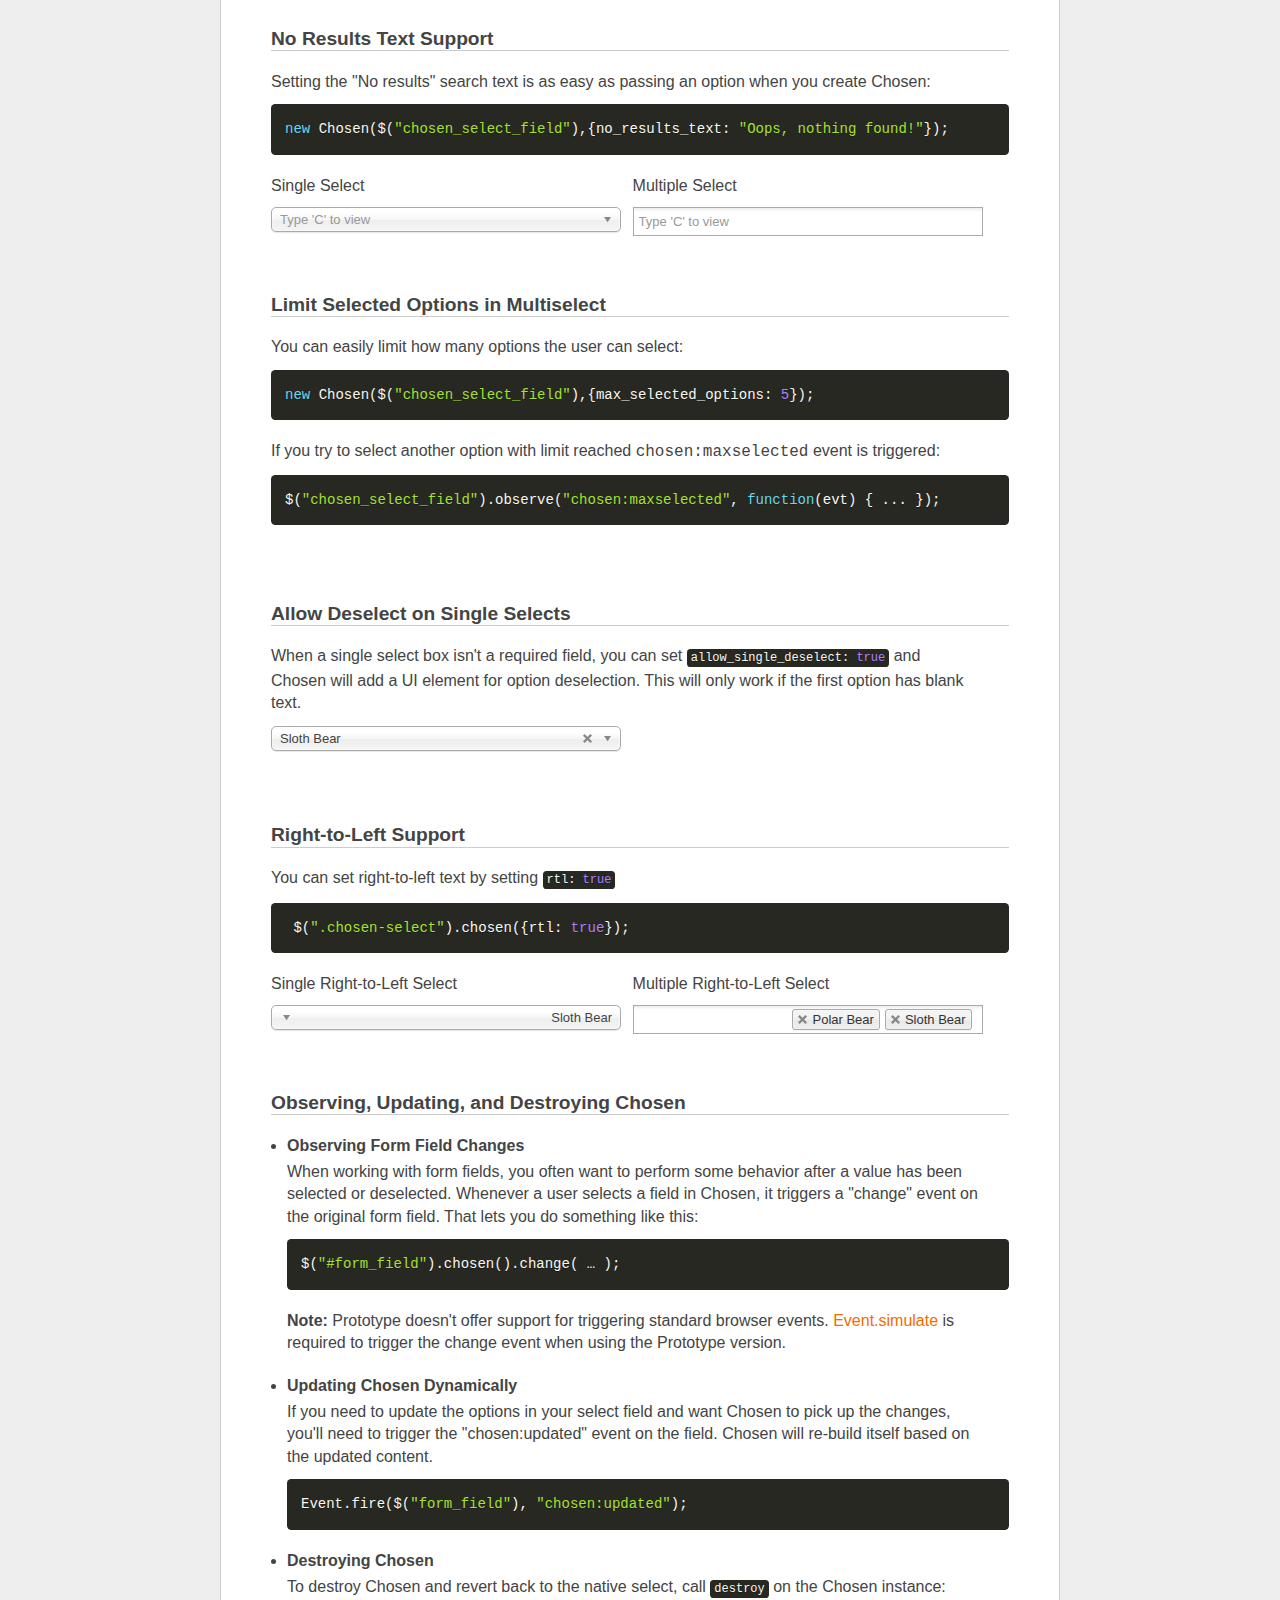
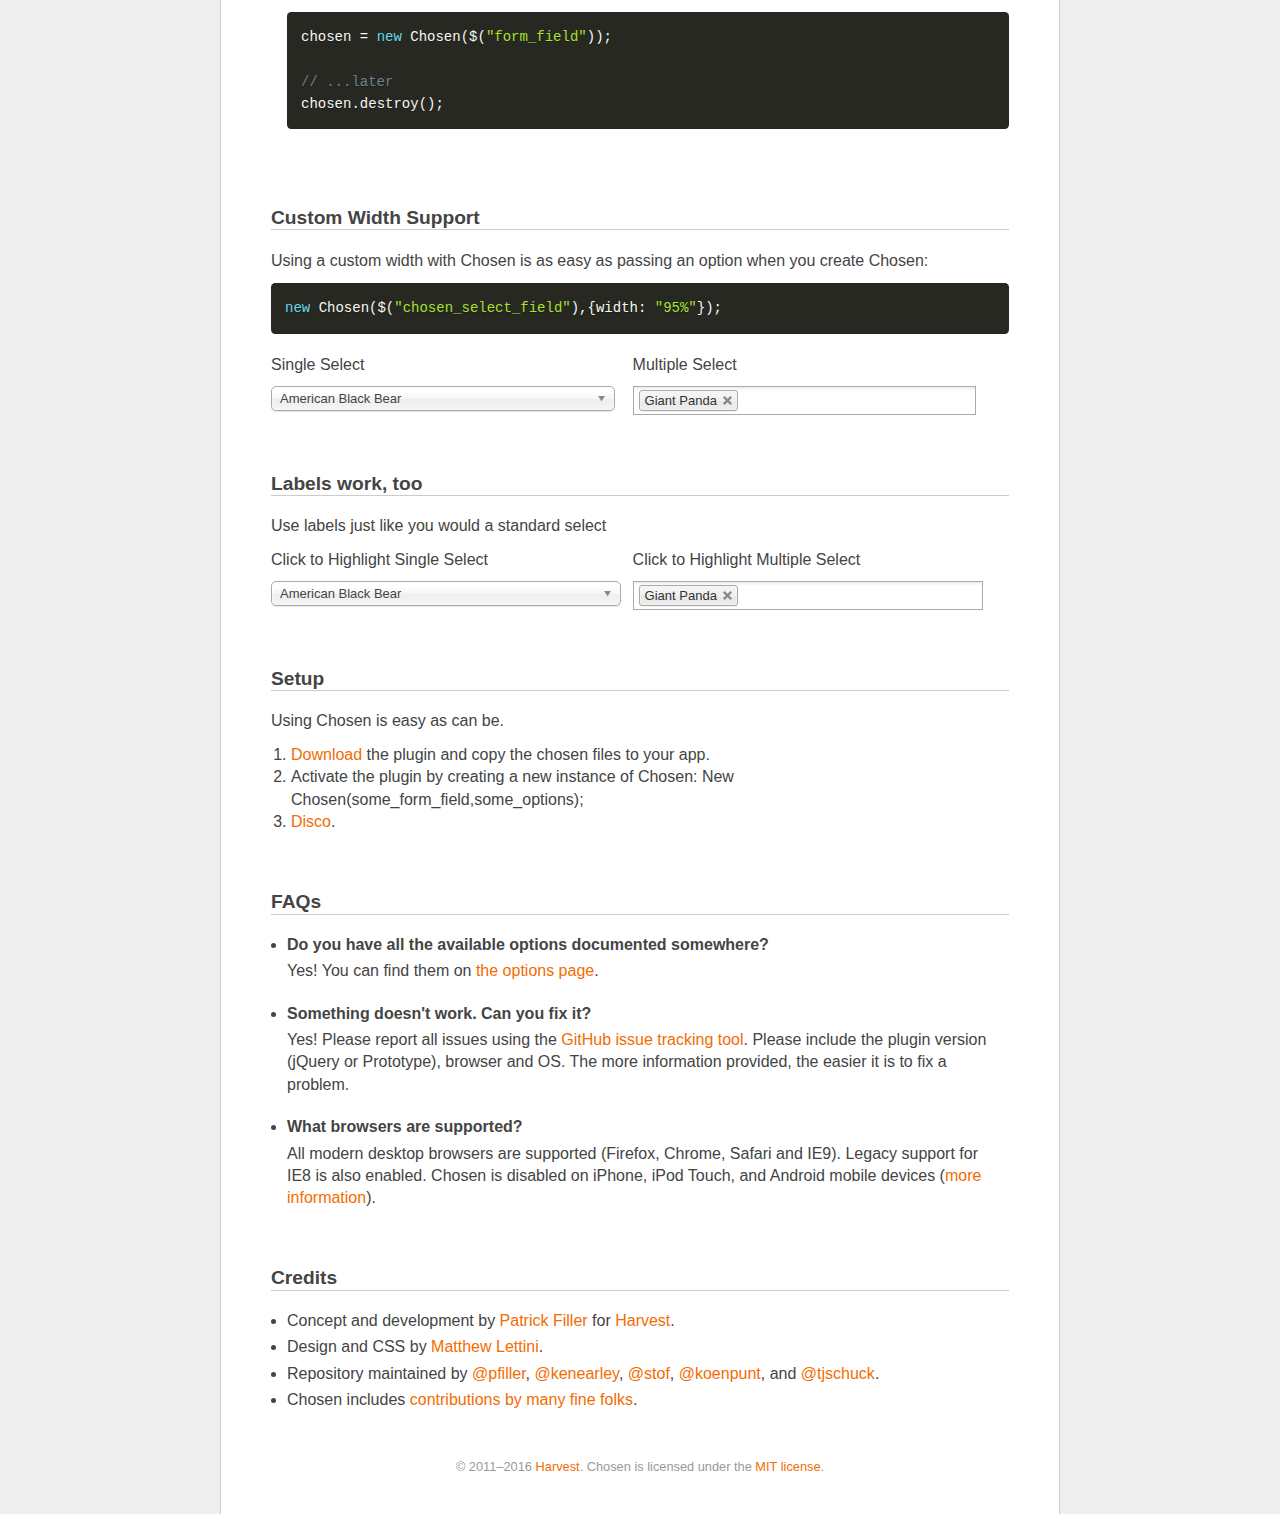
<file: lib/chosen/index.proto.html>
<!doctype html>
<html lang="en">
<head>
  <meta charset="utf-8">
  <title>Chosen: A Prototype Plugin by Harvest to Tame Unwieldy Select Boxes</title>
  <link rel="stylesheet" href="docsupport/style.css">
  <link rel="stylesheet" href="docsupport/prism.css">
  <link rel="stylesheet" href="chosen.css">

  <meta http-equiv="Content-Security-Policy" content="default-src &apos;self&apos;; script-src &apos;self&apos; https://ajax.googleapis.com; style-src &apos;self&apos;; img-src &apos;self&apos; data:">

</head>
<body>
  <div id="container">
    <div id="content">
      <header>
        <h1>Chosen - Prototype Version <small>(<span id="latest-version">v1.8.7</span>)</small></h1>
      </header>
      <p>Chosen is a Prototype plugin that makes long, unwieldy select boxes much more user-friendly.</p>

      <p>
        <a class="button button-blue" href="https://github.com/harvesthq/chosen/releases">Downloads</a>
        <a class="button" href="https://github.com/harvesthq/chosen">Project Source</a>
        <a class="button" href="https://github.com/harvesthq/chosen/blob/master/contributing.md">Contribute</a>
      </p>

      <p class="jquery-version-refer">Looking for the <a href="index.html">jQuery version?</a></p>

      <h2><a name="standard-select" class="anchor" href="#standard-select">Standard Select</a></h2>
      <div class="side-by-side clearfix">
        <div>
          <em>Turns This</em>
          <select data-placeholder="Choose a Country..." class="select" tabindex="1">
            <option value=""></option>
            <option value="United States">United States</option>
            <option value="United Kingdom">United Kingdom</option>
            <option value="Afghanistan">Afghanistan</option>
            <option value="Aland Islands">Aland Islands</option>
            <option value="Albania">Albania</option>
            <option value="Algeria">Algeria</option>
            <option value="American Samoa">American Samoa</option>
            <option value="Andorra">Andorra</option>
            <option value="Angola">Angola</option>
            <option value="Anguilla">Anguilla</option>
            <option value="Antarctica">Antarctica</option>
            <option value="Antigua and Barbuda">Antigua and Barbuda</option>
            <option value="Argentina">Argentina</option>
            <option value="Armenia">Armenia</option>
            <option value="Aruba">Aruba</option>
            <option value="Australia">Australia</option>
            <option value="Austria">Austria</option>
            <option value="Azerbaijan">Azerbaijan</option>
            <option value="Bahamas">Bahamas</option>
            <option value="Bahrain">Bahrain</option>
            <option value="Bangladesh">Bangladesh</option>
            <option value="Barbados">Barbados</option>
            <option value="Belarus">Belarus</option>
            <option value="Belgium">Belgium</option>
            <option value="Belize">Belize</option>
            <option value="Benin">Benin</option>
            <option value="Bermuda">Bermuda</option>
            <option value="Bhutan">Bhutan</option>
            <option value="Bolivia, Plurinational State of">Bolivia, Plurinational State of</option>
            <option value="Bonaire, Sint Eustatius and Saba">Bonaire, Sint Eustatius and Saba</option>
            <option value="Bosnia and Herzegovina">Bosnia and Herzegovina</option>
            <option value="Botswana">Botswana</option>
            <option value="Bouvet Island">Bouvet Island</option>
            <option value="Brazil">Brazil</option>
            <option value="British Indian Ocean Territory">British Indian Ocean Territory</option>
            <option value="Brunei Darussalam">Brunei Darussalam</option>
            <option value="Bulgaria">Bulgaria</option>
            <option value="Burkina Faso">Burkina Faso</option>
            <option value="Burundi">Burundi</option>
            <option value="Cambodia">Cambodia</option>
            <option value="Cameroon">Cameroon</option>
            <option value="Canada">Canada</option>
            <option value="Cape Verde">Cape Verde</option>
            <option value="Cayman Islands">Cayman Islands</option>
            <option value="Central African Republic">Central African Republic</option>
            <option value="Chad">Chad</option>
            <option value="Chile">Chile</option>
            <option value="China">China</option>
            <option value="Christmas Island">Christmas Island</option>
            <option value="Cocos (Keeling) Islands">Cocos (Keeling) Islands</option>
            <option value="Colombia">Colombia</option>
            <option value="Comoros">Comoros</option>
            <option value="Congo">Congo</option>
            <option value="Congo, The Democratic Republic of The">Congo, The Democratic Republic of The</option>
            <option value="Cook Islands">Cook Islands</option>
            <option value="Costa Rica">Costa Rica</option>
            <option value="Cote D&apos;ivoire">Cote D'ivoire</option>
            <option value="Croatia">Croatia</option>
            <option value="Cuba">Cuba</option>
            <option value="Curacao">Curacao</option>
            <option value="Cyprus">Cyprus</option>
            <option value="Czech Republic">Czech Republic</option>
            <option value="Denmark">Denmark</option>
            <option value="Djibouti">Djibouti</option>
            <option value="Dominica">Dominica</option>
            <option value="Dominican Republic">Dominican Republic</option>
            <option value="Ecuador">Ecuador</option>
            <option value="Egypt">Egypt</option>
            <option value="El Salvador">El Salvador</option>
            <option value="Equatorial Guinea">Equatorial Guinea</option>
            <option value="Eritrea">Eritrea</option>
            <option value="Estonia">Estonia</option>
            <option value="Ethiopia">Ethiopia</option>
            <option value="Falkland Islands (Malvinas)">Falkland Islands (Malvinas)</option>
            <option value="Faroe Islands">Faroe Islands</option>
            <option value="Fiji">Fiji</option>
            <option value="Finland">Finland</option>
            <option value="France">France</option>
            <option value="French Guiana">French Guiana</option>
            <option value="French Polynesia">French Polynesia</option>
            <option value="French Southern Territories">French Southern Territories</option>
            <option value="Gabon">Gabon</option>
            <option value="Gambia">Gambia</option>
            <option value="Georgia">Georgia</option>
            <option value="Germany">Germany</option>
            <option value="Ghana">Ghana</option>
            <option value="Gibraltar">Gibraltar</option>
            <option value="Greece">Greece</option>
            <option value="Greenland">Greenland</option>
            <option value="Grenada">Grenada</option>
            <option value="Guadeloupe">Guadeloupe</option>
            <option value="Guam">Guam</option>
            <option value="Guatemala">Guatemala</option>
            <option value="Guernsey">Guernsey</option>
            <option value="Guinea">Guinea</option>
            <option value="Guinea-bissau">Guinea-bissau</option>
            <option value="Guyana">Guyana</option>
            <option value="Haiti">Haiti</option>
            <option value="Heard Island and Mcdonald Islands">Heard Island and Mcdonald Islands</option>
            <option value="Holy See (Vatican City State)">Holy See (Vatican City State)</option>
            <option value="Honduras">Honduras</option>
            <option value="Hong Kong">Hong Kong</option>
            <option value="Hungary">Hungary</option>
            <option value="Iceland">Iceland</option>
            <option value="India">India</option>
            <option value="Indonesia">Indonesia</option>
            <option value="Iran, Islamic Republic of">Iran, Islamic Republic of</option>
            <option value="Iraq">Iraq</option>
            <option value="Ireland">Ireland</option>
            <option value="Isle of Man">Isle of Man</option>
            <option value="Israel">Israel</option>
            <option value="Italy">Italy</option>
            <option value="Jamaica">Jamaica</option>
            <option value="Japan">Japan</option>
            <option value="Jersey">Jersey</option>
            <option value="Jordan">Jordan</option>
            <option value="Kazakhstan">Kazakhstan</option>
            <option value="Kenya">Kenya</option>
            <option value="Kiribati">Kiribati</option>
            <option value="Korea, Democratic People&apos;s Republic of">Korea, Democratic People's Republic of</option>
            <option value="Korea, Republic of">Korea, Republic of</option>
            <option value="Kuwait">Kuwait</option>
            <option value="Kyrgyzstan">Kyrgyzstan</option>
            <option value="Lao People&apos;s Democratic Republic">Lao People's Democratic Republic</option>
            <option value="Latvia">Latvia</option>
            <option value="Lebanon">Lebanon</option>
            <option value="Lesotho">Lesotho</option>
            <option value="Liberia">Liberia</option>
            <option value="Libya">Libya</option>
            <option value="Liechtenstein">Liechtenstein</option>
            <option value="Lithuania">Lithuania</option>
            <option value="Luxembourg">Luxembourg</option>
            <option value="Macao">Macao</option>
            <option value="Macedonia, The Former Yugoslav Republic of">Macedonia, The Former Yugoslav Republic of</option>
            <option value="Madagascar">Madagascar</option>
            <option value="Malawi">Malawi</option>
            <option value="Malaysia">Malaysia</option>
            <option value="Maldives">Maldives</option>
            <option value="Mali">Mali</option>
            <option value="Malta">Malta</option>
            <option value="Marshall Islands">Marshall Islands</option>
            <option value="Martinique">Martinique</option>
            <option value="Mauritania">Mauritania</option>
            <option value="Mauritius">Mauritius</option>
            <option value="Mayotte">Mayotte</option>
            <option value="Mexico">Mexico</option>
            <option value="Micronesia, Federated States of">Micronesia, Federated States of</option>
            <option value="Moldova, Republic of">Moldova, Republic of</option>
            <option value="Monaco">Monaco</option>
            <option value="Mongolia">Mongolia</option>
            <option value="Montenegro">Montenegro</option>
            <option value="Montserrat">Montserrat</option>
            <option value="Morocco">Morocco</option>
            <option value="Mozambique">Mozambique</option>
            <option value="Myanmar">Myanmar</option>
            <option value="Namibia">Namibia</option>
            <option value="Nauru">Nauru</option>
            <option value="Nepal">Nepal</option>
            <option value="Netherlands">Netherlands</option>
            <option value="New Caledonia">New Caledonia</option>
            <option value="New Zealand">New Zealand</option>
            <option value="Nicaragua">Nicaragua</option>
            <option value="Niger">Niger</option>
            <option value="Nigeria">Nigeria</option>
            <option value="Niue">Niue</option>
            <option value="Norfolk Island">Norfolk Island</option>
            <option value="Northern Mariana Islands">Northern Mariana Islands</option>
            <option value="Norway">Norway</option>
            <option value="Oman">Oman</option>
            <option value="Pakistan">Pakistan</option>
            <option value="Palau">Palau</option>
            <option value="Palestinian Territory, Occupied">Palestinian Territory, Occupied</option>
            <option value="Panama">Panama</option>
            <option value="Papua New Guinea">Papua New Guinea</option>
            <option value="Paraguay">Paraguay</option>
            <option value="Peru">Peru</option>
            <option value="Philippines">Philippines</option>
            <option value="Pitcairn">Pitcairn</option>
            <option value="Poland">Poland</option>
            <option value="Portugal">Portugal</option>
            <option value="Puerto Rico">Puerto Rico</option>
            <option value="Qatar">Qatar</option>
            <option value="Reunion">Reunion</option>
            <option value="Romania">Romania</option>
            <option value="Russian Federation">Russian Federation</option>
            <option value="Rwanda">Rwanda</option>
            <option value="Saint Barthelemy">Saint Barthelemy</option>
            <option value="Saint Helena, Ascension and Tristan da Cunha">Saint Helena, Ascension and Tristan da Cunha</option>
            <option value="Saint Kitts and Nevis">Saint Kitts and Nevis</option>
            <option value="Saint Lucia">Saint Lucia</option>
            <option value="Saint Martin (French part)">Saint Martin (French part)</option>
            <option value="Saint Pierre and Miquelon">Saint Pierre and Miquelon</option>
            <option value="Saint Vincent and The Grenadines">Saint Vincent and The Grenadines</option>
            <option value="Samoa">Samoa</option>
            <option value="San Marino">San Marino</option>
            <option value="Sao Tome and Principe">Sao Tome and Principe</option>
            <option value="Saudi Arabia">Saudi Arabia</option>
            <option value="Senegal">Senegal</option>
            <option value="Serbia">Serbia</option>
            <option value="Seychelles">Seychelles</option>
            <option value="Sierra Leone">Sierra Leone</option>
            <option value="Singapore">Singapore</option>
            <option value="Sint Maarten (Dutch part)">Sint Maarten (Dutch part)</option>
            <option value="Slovakia">Slovakia</option>
            <option value="Slovenia">Slovenia</option>
            <option value="Solomon Islands">Solomon Islands</option>
            <option value="Somalia">Somalia</option>
            <option value="South Africa">South Africa</option>
            <option value="South Georgia and The South Sandwich Islands">South Georgia and The South Sandwich Islands</option>
            <option value="South Sudan">South Sudan</option>
            <option value="Spain">Spain</option>
            <option value="Sri Lanka">Sri Lanka</option>
            <option value="Sudan">Sudan</option>
            <option value="Suriname">Suriname</option>
            <option value="Svalbard and Jan Mayen">Svalbard and Jan Mayen</option>
            <option value="Swaziland">Swaziland</option>
            <option value="Sweden">Sweden</option>
            <option value="Switzerland">Switzerland</option>
            <option value="Syrian Arab Republic">Syrian Arab Republic</option>
            <option value="Taiwan, Province of China">Taiwan, Province of China</option>
            <option value="Tajikistan">Tajikistan</option>
            <option value="Tanzania, United Republic of">Tanzania, United Republic of</option>
            <option value="Thailand">Thailand</option>
            <option value="Timor-leste">Timor-leste</option>
            <option value="Togo">Togo</option>
            <option value="Tokelau">Tokelau</option>
            <option value="Tonga">Tonga</option>
            <option value="Trinidad and Tobago">Trinidad and Tobago</option>
            <option value="Tunisia">Tunisia</option>
            <option value="Turkey">Turkey</option>
            <option value="Turkmenistan">Turkmenistan</option>
            <option value="Turks and Caicos Islands">Turks and Caicos Islands</option>
            <option value="Tuvalu">Tuvalu</option>
            <option value="Uganda">Uganda</option>
            <option value="Ukraine">Ukraine</option>
            <option value="United Arab Emirates">United Arab Emirates</option>
            <option value="United Kingdom">United Kingdom</option>
            <option value="United States">United States</option>
            <option value="United States Minor Outlying Islands">United States Minor Outlying Islands</option>
            <option value="Uruguay">Uruguay</option>
            <option value="Uzbekistan">Uzbekistan</option>
            <option value="Vanuatu">Vanuatu</option>
            <option value="Venezuela, Bolivarian Republic of">Venezuela, Bolivarian Republic of</option>
            <option value="Viet Nam">Viet Nam</option>
            <option value="Virgin Islands, British">Virgin Islands, British</option>
            <option value="Virgin Islands, U.S.">Virgin Islands, U.S.</option>
            <option value="Wallis and Futuna">Wallis and Futuna</option>
            <option value="Western Sahara">Western Sahara</option>
            <option value="Yemen">Yemen</option>
            <option value="Zambia">Zambia</option>
            <option value="Zimbabwe">Zimbabwe</option>
          </select>
        </div>
        <div>
          <em>Into This</em>
          <select data-placeholder="Choose a Country..." class="chosen-select" tabindex="2">
            <option value=""></option>
            <option value="United States">United States</option>
            <option value="United Kingdom">United Kingdom</option>
            <option value="Afghanistan">Afghanistan</option>
            <option value="Aland Islands">Aland Islands</option>
            <option value="Albania">Albania</option>
            <option value="Algeria">Algeria</option>
            <option value="American Samoa">American Samoa</option>
            <option value="Andorra">Andorra</option>
            <option value="Angola">Angola</option>
            <option value="Anguilla">Anguilla</option>
            <option value="Antarctica">Antarctica</option>
            <option value="Antigua and Barbuda">Antigua and Barbuda</option>
            <option value="Argentina">Argentina</option>
            <option value="Armenia">Armenia</option>
            <option value="Aruba">Aruba</option>
            <option value="Australia">Australia</option>
            <option value="Austria">Austria</option>
            <option value="Azerbaijan">Azerbaijan</option>
            <option value="Bahamas">Bahamas</option>
            <option value="Bahrain">Bahrain</option>
            <option value="Bangladesh">Bangladesh</option>
            <option value="Barbados">Barbados</option>
            <option value="Belarus">Belarus</option>
            <option value="Belgium">Belgium</option>
            <option value="Belize">Belize</option>
            <option value="Benin">Benin</option>
            <option value="Bermuda">Bermuda</option>
            <option value="Bhutan">Bhutan</option>
            <option value="Bolivia, Plurinational State of">Bolivia, Plurinational State of</option>
            <option value="Bonaire, Sint Eustatius and Saba">Bonaire, Sint Eustatius and Saba</option>
            <option value="Bosnia and Herzegovina">Bosnia and Herzegovina</option>
            <option value="Botswana">Botswana</option>
            <option value="Bouvet Island">Bouvet Island</option>
            <option value="Brazil">Brazil</option>
            <option value="British Indian Ocean Territory">British Indian Ocean Territory</option>
            <option value="Brunei Darussalam">Brunei Darussalam</option>
            <option value="Bulgaria">Bulgaria</option>
            <option value="Burkina Faso">Burkina Faso</option>
            <option value="Burundi">Burundi</option>
            <option value="Cambodia">Cambodia</option>
            <option value="Cameroon">Cameroon</option>
            <option value="Canada">Canada</option>
            <option value="Cape Verde">Cape Verde</option>
            <option value="Cayman Islands">Cayman Islands</option>
            <option value="Central African Republic">Central African Republic</option>
            <option value="Chad">Chad</option>
            <option value="Chile">Chile</option>
            <option value="China">China</option>
            <option value="Christmas Island">Christmas Island</option>
            <option value="Cocos (Keeling) Islands">Cocos (Keeling) Islands</option>
            <option value="Colombia">Colombia</option>
            <option value="Comoros">Comoros</option>
            <option value="Congo">Congo</option>
            <option value="Congo, The Democratic Republic of The">Congo, The Democratic Republic of The</option>
            <option value="Cook Islands">Cook Islands</option>
            <option value="Costa Rica">Costa Rica</option>
            <option value="Cote D&apos;ivoire">Cote D'ivoire</option>
            <option value="Croatia">Croatia</option>
            <option value="Cuba">Cuba</option>
            <option value="Curacao">Curacao</option>
            <option value="Cyprus">Cyprus</option>
            <option value="Czech Republic">Czech Republic</option>
            <option value="Denmark">Denmark</option>
            <option value="Djibouti">Djibouti</option>
            <option value="Dominica">Dominica</option>
            <option value="Dominican Republic">Dominican Republic</option>
            <option value="Ecuador">Ecuador</option>
            <option value="Egypt">Egypt</option>
            <option value="El Salvador">El Salvador</option>
            <option value="Equatorial Guinea">Equatorial Guinea</option>
            <option value="Eritrea">Eritrea</option>
            <option value="Estonia">Estonia</option>
            <option value="Ethiopia">Ethiopia</option>
            <option value="Falkland Islands (Malvinas)">Falkland Islands (Malvinas)</option>
            <option value="Faroe Islands">Faroe Islands</option>
            <option value="Fiji">Fiji</option>
            <option value="Finland">Finland</option>
            <option value="France">France</option>
            <option value="French Guiana">French Guiana</option>
            <option value="French Polynesia">French Polynesia</option>
            <option value="French Southern Territories">French Southern Territories</option>
            <option value="Gabon">Gabon</option>
            <option value="Gambia">Gambia</option>
            <option value="Georgia">Georgia</option>
            <option value="Germany">Germany</option>
            <option value="Ghana">Ghana</option>
            <option value="Gibraltar">Gibraltar</option>
            <option value="Greece">Greece</option>
            <option value="Greenland">Greenland</option>
            <option value="Grenada">Grenada</option>
            <option value="Guadeloupe">Guadeloupe</option>
            <option value="Guam">Guam</option>
            <option value="Guatemala">Guatemala</option>
            <option value="Guernsey">Guernsey</option>
            <option value="Guinea">Guinea</option>
            <option value="Guinea-bissau">Guinea-bissau</option>
            <option value="Guyana">Guyana</option>
            <option value="Haiti">Haiti</option>
            <option value="Heard Island and Mcdonald Islands">Heard Island and Mcdonald Islands</option>
            <option value="Holy See (Vatican City State)">Holy See (Vatican City State)</option>
            <option value="Honduras">Honduras</option>
            <option value="Hong Kong">Hong Kong</option>
            <option value="Hungary">Hungary</option>
            <option value="Iceland">Iceland</option>
            <option value="India">India</option>
            <option value="Indonesia">Indonesia</option>
            <option value="Iran, Islamic Republic of">Iran, Islamic Republic of</option>
            <option value="Iraq">Iraq</option>
            <option value="Ireland">Ireland</option>
            <option value="Isle of Man">Isle of Man</option>
            <option value="Israel">Israel</option>
            <option value="Italy">Italy</option>
            <option value="Jamaica">Jamaica</option>
            <option value="Japan">Japan</option>
            <option value="Jersey">Jersey</option>
            <option value="Jordan">Jordan</option>
            <option value="Kazakhstan">Kazakhstan</option>
            <option value="Kenya">Kenya</option>
            <option value="Kiribati">Kiribati</option>
            <option value="Korea, Democratic People&apos;s Republic of">Korea, Democratic People's Republic of</option>
            <option value="Korea, Republic of">Korea, Republic of</option>
            <option value="Kuwait">Kuwait</option>
            <option value="Kyrgyzstan">Kyrgyzstan</option>
            <option value="Lao People&apos;s Democratic Republic">Lao People's Democratic Republic</option>
            <option value="Latvia">Latvia</option>
            <option value="Lebanon">Lebanon</option>
            <option value="Lesotho">Lesotho</option>
            <option value="Liberia">Liberia</option>
            <option value="Libya">Libya</option>
            <option value="Liechtenstein">Liechtenstein</option>
            <option value="Lithuania">Lithuania</option>
            <option value="Luxembourg">Luxembourg</option>
            <option value="Macao">Macao</option>
            <option value="Macedonia, The Former Yugoslav Republic of">Macedonia, The Former Yugoslav Republic of</option>
            <option value="Madagascar">Madagascar</option>
            <option value="Malawi">Malawi</option>
            <option value="Malaysia">Malaysia</option>
            <option value="Maldives">Maldives</option>
            <option value="Mali">Mali</option>
            <option value="Malta">Malta</option>
            <option value="Marshall Islands">Marshall Islands</option>
            <option value="Martinique">Martinique</option>
            <option value="Mauritania">Mauritania</option>
            <option value="Mauritius">Mauritius</option>
            <option value="Mayotte">Mayotte</option>
            <option value="Mexico">Mexico</option>
            <option value="Micronesia, Federated States of">Micronesia, Federated States of</option>
            <option value="Moldova, Republic of">Moldova, Republic of</option>
            <option value="Monaco">Monaco</option>
            <option value="Mongolia">Mongolia</option>
            <option value="Montenegro">Montenegro</option>
            <option value="Montserrat">Montserrat</option>
            <option value="Morocco">Morocco</option>
            <option value="Mozambique">Mozambique</option>
            <option value="Myanmar">Myanmar</option>
            <option value="Namibia">Namibia</option>
            <option value="Nauru">Nauru</option>
            <option value="Nepal">Nepal</option>
            <option value="Netherlands">Netherlands</option>
            <option value="New Caledonia">New Caledonia</option>
            <option value="New Zealand">New Zealand</option>
            <option value="Nicaragua">Nicaragua</option>
            <option value="Niger">Niger</option>
            <option value="Nigeria">Nigeria</option>
            <option value="Niue">Niue</option>
            <option value="Norfolk Island">Norfolk Island</option>
            <option value="Northern Mariana Islands">Northern Mariana Islands</option>
            <option value="Norway">Norway</option>
            <option value="Oman">Oman</option>
            <option value="Pakistan">Pakistan</option>
            <option value="Palau">Palau</option>
            <option value="Palestinian Territory, Occupied">Palestinian Territory, Occupied</option>
            <option value="Panama">Panama</option>
            <option value="Papua New Guinea">Papua New Guinea</option>
            <option value="Paraguay">Paraguay</option>
            <option value="Peru">Peru</option>
            <option value="Philippines">Philippines</option>
            <option value="Pitcairn">Pitcairn</option>
            <option value="Poland">Poland</option>
            <option value="Portugal">Portugal</option>
            <option value="Puerto Rico">Puerto Rico</option>
            <option value="Qatar">Qatar</option>
            <option value="Reunion">Reunion</option>
            <option value="Romania">Romania</option>
            <option value="Russian Federation">Russian Federation</option>
            <option value="Rwanda">Rwanda</option>
            <option value="Saint Barthelemy">Saint Barthelemy</option>
            <option value="Saint Helena, Ascension and Tristan da Cunha">Saint Helena, Ascension and Tristan da Cunha</option>
            <option value="Saint Kitts and Nevis">Saint Kitts and Nevis</option>
            <option value="Saint Lucia">Saint Lucia</option>
            <option value="Saint Martin (French part)">Saint Martin (French part)</option>
            <option value="Saint Pierre and Miquelon">Saint Pierre and Miquelon</option>
            <option value="Saint Vincent and The Grenadines">Saint Vincent and The Grenadines</option>
            <option value="Samoa">Samoa</option>
            <option value="San Marino">San Marino</option>
            <option value="Sao Tome and Principe">Sao Tome and Principe</option>
            <option value="Saudi Arabia">Saudi Arabia</option>
            <option value="Senegal">Senegal</option>
            <option value="Serbia">Serbia</option>
            <option value="Seychelles">Seychelles</option>
            <option value="Sierra Leone">Sierra Leone</option>
            <option value="Singapore">Singapore</option>
            <option value="Sint Maarten (Dutch part)">Sint Maarten (Dutch part)</option>
            <option value="Slovakia">Slovakia</option>
            <option value="Slovenia">Slovenia</option>
            <option value="Solomon Islands">Solomon Islands</option>
            <option value="Somalia">Somalia</option>
            <option value="South Africa">South Africa</option>
            <option value="South Georgia and The South Sandwich Islands">South Georgia and The South Sandwich Islands</option>
            <option value="South Sudan">South Sudan</option>
            <option value="Spain">Spain</option>
            <option value="Sri Lanka">Sri Lanka</option>
            <option value="Sudan">Sudan</option>
            <option value="Suriname">Suriname</option>
            <option value="Svalbard and Jan Mayen">Svalbard and Jan Mayen</option>
            <option value="Swaziland">Swaziland</option>
            <option value="Sweden">Sweden</option>
            <option value="Switzerland">Switzerland</option>
            <option value="Syrian Arab Republic">Syrian Arab Republic</option>
            <option value="Taiwan, Province of China">Taiwan, Province of China</option>
            <option value="Tajikistan">Tajikistan</option>
            <option value="Tanzania, United Republic of">Tanzania, United Republic of</option>
            <option value="Thailand">Thailand</option>
            <option value="Timor-leste">Timor-leste</option>
            <option value="Togo">Togo</option>
            <option value="Tokelau">Tokelau</option>
            <option value="Tonga">Tonga</option>
            <option value="Trinidad and Tobago">Trinidad and Tobago</option>
            <option value="Tunisia">Tunisia</option>
            <option value="Turkey">Turkey</option>
            <option value="Turkmenistan">Turkmenistan</option>
            <option value="Turks and Caicos Islands">Turks and Caicos Islands</option>
            <option value="Tuvalu">Tuvalu</option>
            <option value="Uganda">Uganda</option>
            <option value="Ukraine">Ukraine</option>
            <option value="United Arab Emirates">United Arab Emirates</option>
            <option value="United Kingdom">United Kingdom</option>
            <option value="United States">United States</option>
            <option value="United States Minor Outlying Islands">United States Minor Outlying Islands</option>
            <option value="Uruguay">Uruguay</option>
            <option value="Uzbekistan">Uzbekistan</option>
            <option value="Vanuatu">Vanuatu</option>
            <option value="Venezuela, Bolivarian Republic of">Venezuela, Bolivarian Republic of</option>
            <option value="Viet Nam">Viet Nam</option>
            <option value="Virgin Islands, British">Virgin Islands, British</option>
            <option value="Virgin Islands, U.S.">Virgin Islands, U.S.</option>
            <option value="Wallis and Futuna">Wallis and Futuna</option>
            <option value="Western Sahara">Western Sahara</option>
            <option value="Yemen">Yemen</option>
            <option value="Zambia">Zambia</option>
            <option value="Zimbabwe">Zimbabwe</option>
          </select>
        </div>
      </div>

      <h2><a name="multiple-select" class="anchor" href="#multiple-select">Multiple Select</a></h2>
      <div class="side-by-side clearfix">
        <div>
          <em>Turns This</em>
          <select data-placeholder="Choose a Country..." class="select" multiple tabindex="3">
            <option value=""></option>
            <option value="United States">United States</option>
            <option value="United Kingdom">United Kingdom</option>
            <option value="Afghanistan">Afghanistan</option>
            <option value="Aland Islands">Aland Islands</option>
            <option value="Albania">Albania</option>
            <option value="Algeria">Algeria</option>
            <option value="American Samoa">American Samoa</option>
            <option value="Andorra">Andorra</option>
            <option value="Angola">Angola</option>
            <option value="Anguilla">Anguilla</option>
            <option value="Antarctica">Antarctica</option>
            <option value="Antigua and Barbuda">Antigua and Barbuda</option>
            <option value="Argentina">Argentina</option>
            <option value="Armenia">Armenia</option>
            <option value="Aruba">Aruba</option>
            <option value="Australia">Australia</option>
            <option value="Austria">Austria</option>
            <option value="Azerbaijan">Azerbaijan</option>
            <option value="Bahamas">Bahamas</option>
            <option value="Bahrain">Bahrain</option>
            <option value="Bangladesh">Bangladesh</option>
            <option value="Barbados">Barbados</option>
            <option value="Belarus">Belarus</option>
            <option value="Belgium">Belgium</option>
            <option value="Belize">Belize</option>
            <option value="Benin">Benin</option>
            <option value="Bermuda">Bermuda</option>
            <option value="Bhutan">Bhutan</option>
            <option value="Bolivia, Plurinational State of">Bolivia, Plurinational State of</option>
            <option value="Bonaire, Sint Eustatius and Saba">Bonaire, Sint Eustatius and Saba</option>
            <option value="Bosnia and Herzegovina">Bosnia and Herzegovina</option>
            <option value="Botswana">Botswana</option>
            <option value="Bouvet Island">Bouvet Island</option>
            <option value="Brazil">Brazil</option>
            <option value="British Indian Ocean Territory">British Indian Ocean Territory</option>
            <option value="Brunei Darussalam">Brunei Darussalam</option>
            <option value="Bulgaria">Bulgaria</option>
            <option value="Burkina Faso">Burkina Faso</option>
            <option value="Burundi">Burundi</option>
            <option value="Cambodia">Cambodia</option>
            <option value="Cameroon">Cameroon</option>
            <option value="Canada">Canada</option>
            <option value="Cape Verde">Cape Verde</option>
            <option value="Cayman Islands">Cayman Islands</option>
            <option value="Central African Republic">Central African Republic</option>
            <option value="Chad">Chad</option>
            <option value="Chile">Chile</option>
            <option value="China">China</option>
            <option value="Christmas Island">Christmas Island</option>
            <option value="Cocos (Keeling) Islands">Cocos (Keeling) Islands</option>
            <option value="Colombia">Colombia</option>
            <option value="Comoros">Comoros</option>
            <option value="Congo">Congo</option>
            <option value="Congo, The Democratic Republic of The">Congo, The Democratic Republic of The</option>
            <option value="Cook Islands">Cook Islands</option>
            <option value="Costa Rica">Costa Rica</option>
            <option value="Cote D&apos;ivoire">Cote D'ivoire</option>
            <option value="Croatia">Croatia</option>
            <option value="Cuba">Cuba</option>
            <option value="Curacao">Curacao</option>
            <option value="Cyprus">Cyprus</option>
            <option value="Czech Republic">Czech Republic</option>
            <option value="Denmark">Denmark</option>
            <option value="Djibouti">Djibouti</option>
            <option value="Dominica">Dominica</option>
            <option value="Dominican Republic">Dominican Republic</option>
            <option value="Ecuador">Ecuador</option>
            <option value="Egypt">Egypt</option>
            <option value="El Salvador">El Salvador</option>
            <option value="Equatorial Guinea">Equatorial Guinea</option>
            <option value="Eritrea">Eritrea</option>
            <option value="Estonia">Estonia</option>
            <option value="Ethiopia">Ethiopia</option>
            <option value="Falkland Islands (Malvinas)">Falkland Islands (Malvinas)</option>
            <option value="Faroe Islands">Faroe Islands</option>
            <option value="Fiji">Fiji</option>
            <option value="Finland">Finland</option>
            <option value="France">France</option>
            <option value="French Guiana">French Guiana</option>
            <option value="French Polynesia">French Polynesia</option>
            <option value="French Southern Territories">French Southern Territories</option>
            <option value="Gabon">Gabon</option>
            <option value="Gambia">Gambia</option>
            <option value="Georgia">Georgia</option>
            <option value="Germany">Germany</option>
            <option value="Ghana">Ghana</option>
            <option value="Gibraltar">Gibraltar</option>
            <option value="Greece">Greece</option>
            <option value="Greenland">Greenland</option>
            <option value="Grenada">Grenada</option>
            <option value="Guadeloupe">Guadeloupe</option>
            <option value="Guam">Guam</option>
            <option value="Guatemala">Guatemala</option>
            <option value="Guernsey">Guernsey</option>
            <option value="Guinea">Guinea</option>
            <option value="Guinea-bissau">Guinea-bissau</option>
            <option value="Guyana">Guyana</option>
            <option value="Haiti">Haiti</option>
            <option value="Heard Island and Mcdonald Islands">Heard Island and Mcdonald Islands</option>
            <option value="Holy See (Vatican City State)">Holy See (Vatican City State)</option>
            <option value="Honduras">Honduras</option>
            <option value="Hong Kong">Hong Kong</option>
            <option value="Hungary">Hungary</option>
            <option value="Iceland">Iceland</option>
            <option value="India">India</option>
            <option value="Indonesia">Indonesia</option>
            <option value="Iran, Islamic Republic of">Iran, Islamic Republic of</option>
            <option value="Iraq">Iraq</option>
            <option value="Ireland">Ireland</option>
            <option value="Isle of Man">Isle of Man</option>
            <option value="Israel">Israel</option>
            <option value="Italy">Italy</option>
            <option value="Jamaica">Jamaica</option>
            <option value="Japan">Japan</option>
            <option value="Jersey">Jersey</option>
            <option value="Jordan">Jordan</option>
            <option value="Kazakhstan">Kazakhstan</option>
            <option value="Kenya">Kenya</option>
            <option value="Kiribati">Kiribati</option>
            <option value="Korea, Democratic People&apos;s Republic of">Korea, Democratic People's Republic of</option>
            <option value="Korea, Republic of">Korea, Republic of</option>
            <option value="Kuwait">Kuwait</option>
            <option value="Kyrgyzstan">Kyrgyzstan</option>
            <option value="Lao People&apos;s Democratic Republic">Lao People's Democratic Republic</option>
            <option value="Latvia">Latvia</option>
            <option value="Lebanon">Lebanon</option>
            <option value="Lesotho">Lesotho</option>
            <option value="Liberia">Liberia</option>
            <option value="Libya">Libya</option>
            <option value="Liechtenstein">Liechtenstein</option>
            <option value="Lithuania">Lithuania</option>
            <option value="Luxembourg">Luxembourg</option>
            <option value="Macao">Macao</option>
            <option value="Macedonia, The Former Yugoslav Republic of">Macedonia, The Former Yugoslav Republic of</option>
            <option value="Madagascar">Madagascar</option>
            <option value="Malawi">Malawi</option>
            <option value="Malaysia">Malaysia</option>
            <option value="Maldives">Maldives</option>
            <option value="Mali">Mali</option>
            <option value="Malta">Malta</option>
            <option value="Marshall Islands">Marshall Islands</option>
            <option value="Martinique">Martinique</option>
            <option value="Mauritania">Mauritania</option>
            <option value="Mauritius">Mauritius</option>
            <option value="Mayotte">Mayotte</option>
            <option value="Mexico">Mexico</option>
            <option value="Micronesia, Federated States of">Micronesia, Federated States of</option>
            <option value="Moldova, Republic of">Moldova, Republic of</option>
            <option value="Monaco">Monaco</option>
            <option value="Mongolia">Mongolia</option>
            <option value="Montenegro">Montenegro</option>
            <option value="Montserrat">Montserrat</option>
            <option value="Morocco">Morocco</option>
            <option value="Mozambique">Mozambique</option>
            <option value="Myanmar">Myanmar</option>
            <option value="Namibia">Namibia</option>
            <option value="Nauru">Nauru</option>
            <option value="Nepal">Nepal</option>
            <option value="Netherlands">Netherlands</option>
            <option value="New Caledonia">New Caledonia</option>
            <option value="New Zealand">New Zealand</option>
            <option value="Nicaragua">Nicaragua</option>
            <option value="Niger">Niger</option>
            <option value="Nigeria">Nigeria</option>
            <option value="Niue">Niue</option>
            <option value="Norfolk Island">Norfolk Island</option>
            <option value="Northern Mariana Islands">Northern Mariana Islands</option>
            <option value="Norway">Norway</option>
            <option value="Oman">Oman</option>
            <option value="Pakistan">Pakistan</option>
            <option value="Palau">Palau</option>
            <option value="Palestinian Territory, Occupied">Palestinian Territory, Occupied</option>
            <option value="Panama">Panama</option>
            <option value="Papua New Guinea">Papua New Guinea</option>
            <option value="Paraguay">Paraguay</option>
            <option value="Peru">Peru</option>
            <option value="Philippines">Philippines</option>
            <option value="Pitcairn">Pitcairn</option>
            <option value="Poland">Poland</option>
            <option value="Portugal">Portugal</option>
            <option value="Puerto Rico">Puerto Rico</option>
            <option value="Qatar">Qatar</option>
            <option value="Reunion">Reunion</option>
            <option value="Romania">Romania</option>
            <option value="Russian Federation">Russian Federation</option>
            <option value="Rwanda">Rwanda</option>
            <option value="Saint Barthelemy">Saint Barthelemy</option>
            <option value="Saint Helena, Ascension and Tristan da Cunha">Saint Helena, Ascension and Tristan da Cunha</option>
            <option value="Saint Kitts and Nevis">Saint Kitts and Nevis</option>
            <option value="Saint Lucia">Saint Lucia</option>
            <option value="Saint Martin (French part)">Saint Martin (French part)</option>
            <option value="Saint Pierre and Miquelon">Saint Pierre and Miquelon</option>
            <option value="Saint Vincent and The Grenadines">Saint Vincent and The Grenadines</option>
            <option value="Samoa">Samoa</option>
            <option value="San Marino">San Marino</option>
            <option value="Sao Tome and Principe">Sao Tome and Principe</option>
            <option value="Saudi Arabia">Saudi Arabia</option>
            <option value="Senegal">Senegal</option>
            <option value="Serbia">Serbia</option>
            <option value="Seychelles">Seychelles</option>
            <option value="Sierra Leone">Sierra Leone</option>
            <option value="Singapore">Singapore</option>
            <option value="Sint Maarten (Dutch part)">Sint Maarten (Dutch part)</option>
            <option value="Slovakia">Slovakia</option>
            <option value="Slovenia">Slovenia</option>
            <option value="Solomon Islands">Solomon Islands</option>
            <option value="Somalia">Somalia</option>
            <option value="South Africa">South Africa</option>
            <option value="South Georgia and The South Sandwich Islands">South Georgia and The South Sandwich Islands</option>
            <option value="South Sudan">South Sudan</option>
            <option value="Spain">Spain</option>
            <option value="Sri Lanka">Sri Lanka</option>
            <option value="Sudan">Sudan</option>
            <option value="Suriname">Suriname</option>
            <option value="Svalbard and Jan Mayen">Svalbard and Jan Mayen</option>
            <option value="Swaziland">Swaziland</option>
            <option value="Sweden">Sweden</option>
            <option value="Switzerland">Switzerland</option>
            <option value="Syrian Arab Republic">Syrian Arab Republic</option>
            <option value="Taiwan, Province of China">Taiwan, Province of China</option>
            <option value="Tajikistan">Tajikistan</option>
            <option value="Tanzania, United Republic of">Tanzania, United Republic of</option>
            <option value="Thailand">Thailand</option>
            <option value="Timor-leste">Timor-leste</option>
            <option value="Togo">Togo</option>
            <option value="Tokelau">Tokelau</option>
            <option value="Tonga">Tonga</option>
            <option value="Trinidad and Tobago">Trinidad and Tobago</option>
            <option value="Tunisia">Tunisia</option>
            <option value="Turkey">Turkey</option>
            <option value="Turkmenistan">Turkmenistan</option>
            <option value="Turks and Caicos Islands">Turks and Caicos Islands</option>
            <option value="Tuvalu">Tuvalu</option>
            <option value="Uganda">Uganda</option>
            <option value="Ukraine">Ukraine</option>
            <option value="United Arab Emirates">United Arab Emirates</option>
            <option value="United Kingdom">United Kingdom</option>
            <option value="United States">United States</option>
            <option value="United States Minor Outlying Islands">United States Minor Outlying Islands</option>
            <option value="Uruguay">Uruguay</option>
            <option value="Uzbekistan">Uzbekistan</option>
            <option value="Vanuatu">Vanuatu</option>
            <option value="Venezuela, Bolivarian Republic of">Venezuela, Bolivarian Republic of</option>
            <option value="Viet Nam">Viet Nam</option>
            <option value="Virgin Islands, British">Virgin Islands, British</option>
            <option value="Virgin Islands, U.S.">Virgin Islands, U.S.</option>
            <option value="Wallis and Futuna">Wallis and Futuna</option>
            <option value="Western Sahara">Western Sahara</option>
            <option value="Yemen">Yemen</option>
            <option value="Zambia">Zambia</option>
            <option value="Zimbabwe">Zimbabwe</option>
          </select>
        </div>
        <div>
          <em>Into This</em>
          <select data-placeholder="Choose a Country..." class="chosen-select" multiple tabindex="4">
            <option value=""></option>
            <option value="United States">United States</option>
            <option value="United Kingdom">United Kingdom</option>
            <option value="Afghanistan">Afghanistan</option>
            <option value="Aland Islands">Aland Islands</option>
            <option value="Albania">Albania</option>
            <option value="Algeria">Algeria</option>
            <option value="American Samoa">American Samoa</option>
            <option value="Andorra">Andorra</option>
            <option value="Angola">Angola</option>
            <option value="Anguilla">Anguilla</option>
            <option value="Antarctica">Antarctica</option>
            <option value="Antigua and Barbuda">Antigua and Barbuda</option>
            <option value="Argentina">Argentina</option>
            <option value="Armenia">Armenia</option>
            <option value="Aruba">Aruba</option>
            <option value="Australia">Australia</option>
            <option value="Austria">Austria</option>
            <option value="Azerbaijan">Azerbaijan</option>
            <option value="Bahamas">Bahamas</option>
            <option value="Bahrain">Bahrain</option>
            <option value="Bangladesh">Bangladesh</option>
            <option value="Barbados">Barbados</option>
            <option value="Belarus">Belarus</option>
            <option value="Belgium">Belgium</option>
            <option value="Belize">Belize</option>
            <option value="Benin">Benin</option>
            <option value="Bermuda">Bermuda</option>
            <option value="Bhutan">Bhutan</option>
            <option value="Bolivia, Plurinational State of">Bolivia, Plurinational State of</option>
            <option value="Bonaire, Sint Eustatius and Saba">Bonaire, Sint Eustatius and Saba</option>
            <option value="Bosnia and Herzegovina">Bosnia and Herzegovina</option>
            <option value="Botswana">Botswana</option>
            <option value="Bouvet Island">Bouvet Island</option>
            <option value="Brazil">Brazil</option>
            <option value="British Indian Ocean Territory">British Indian Ocean Territory</option>
            <option value="Brunei Darussalam">Brunei Darussalam</option>
            <option value="Bulgaria">Bulgaria</option>
            <option value="Burkina Faso">Burkina Faso</option>
            <option value="Burundi">Burundi</option>
            <option value="Cambodia">Cambodia</option>
            <option value="Cameroon">Cameroon</option>
            <option value="Canada">Canada</option>
            <option value="Cape Verde">Cape Verde</option>
            <option value="Cayman Islands">Cayman Islands</option>
            <option value="Central African Republic">Central African Republic</option>
            <option value="Chad">Chad</option>
            <option value="Chile">Chile</option>
            <option value="China">China</option>
            <option value="Christmas Island">Christmas Island</option>
            <option value="Cocos (Keeling) Islands">Cocos (Keeling) Islands</option>
            <option value="Colombia">Colombia</option>
            <option value="Comoros">Comoros</option>
            <option value="Congo">Congo</option>
            <option value="Congo, The Democratic Republic of The">Congo, The Democratic Republic of The</option>
            <option value="Cook Islands">Cook Islands</option>
            <option value="Costa Rica">Costa Rica</option>
            <option value="Cote D&apos;ivoire">Cote D'ivoire</option>
            <option value="Croatia">Croatia</option>
            <option value="Cuba">Cuba</option>
            <option value="Curacao">Curacao</option>
            <option value="Cyprus">Cyprus</option>
            <option value="Czech Republic">Czech Republic</option>
            <option value="Denmark">Denmark</option>
            <option value="Djibouti">Djibouti</option>
            <option value="Dominica">Dominica</option>
            <option value="Dominican Republic">Dominican Republic</option>
            <option value="Ecuador">Ecuador</option>
            <option value="Egypt">Egypt</option>
            <option value="El Salvador">El Salvador</option>
            <option value="Equatorial Guinea">Equatorial Guinea</option>
            <option value="Eritrea">Eritrea</option>
            <option value="Estonia">Estonia</option>
            <option value="Ethiopia">Ethiopia</option>
            <option value="Falkland Islands (Malvinas)">Falkland Islands (Malvinas)</option>
            <option value="Faroe Islands">Faroe Islands</option>
            <option value="Fiji">Fiji</option>
            <option value="Finland">Finland</option>
            <option value="France">France</option>
            <option value="French Guiana">French Guiana</option>
            <option value="French Polynesia">French Polynesia</option>
            <option value="French Southern Territories">French Southern Territories</option>
            <option value="Gabon">Gabon</option>
            <option value="Gambia">Gambia</option>
            <option value="Georgia">Georgia</option>
            <option value="Germany">Germany</option>
            <option value="Ghana">Ghana</option>
            <option value="Gibraltar">Gibraltar</option>
            <option value="Greece">Greece</option>
            <option value="Greenland">Greenland</option>
            <option value="Grenada">Grenada</option>
            <option value="Guadeloupe">Guadeloupe</option>
            <option value="Guam">Guam</option>
            <option value="Guatemala">Guatemala</option>
            <option value="Guernsey">Guernsey</option>
            <option value="Guinea">Guinea</option>
            <option value="Guinea-bissau">Guinea-bissau</option>
            <option value="Guyana">Guyana</option>
            <option value="Haiti">Haiti</option>
            <option value="Heard Island and Mcdonald Islands">Heard Island and Mcdonald Islands</option>
            <option value="Holy See (Vatican City State)">Holy See (Vatican City State)</option>
            <option value="Honduras">Honduras</option>
            <option value="Hong Kong">Hong Kong</option>
            <option value="Hungary">Hungary</option>
            <option value="Iceland">Iceland</option>
            <option value="India">India</option>
            <option value="Indonesia">Indonesia</option>
            <option value="Iran, Islamic Republic of">Iran, Islamic Republic of</option>
            <option value="Iraq">Iraq</option>
            <option value="Ireland">Ireland</option>
            <option value="Isle of Man">Isle of Man</option>
            <option value="Israel">Israel</option>
            <option value="Italy">Italy</option>
            <option value="Jamaica">Jamaica</option>
            <option value="Japan">Japan</option>
            <option value="Jersey">Jersey</option>
            <option value="Jordan">Jordan</option>
            <option value="Kazakhstan">Kazakhstan</option>
            <option value="Kenya">Kenya</option>
            <option value="Kiribati">Kiribati</option>
            <option value="Korea, Democratic People&apos;s Republic of">Korea, Democratic People's Republic of</option>
            <option value="Korea, Republic of">Korea, Republic of</option>
            <option value="Kuwait">Kuwait</option>
            <option value="Kyrgyzstan">Kyrgyzstan</option>
            <option value="Lao People&apos;s Democratic Republic">Lao People's Democratic Republic</option>
            <option value="Latvia">Latvia</option>
            <option value="Lebanon">Lebanon</option>
            <option value="Lesotho">Lesotho</option>
            <option value="Liberia">Liberia</option>
            <option value="Libya">Libya</option>
            <option value="Liechtenstein">Liechtenstein</option>
            <option value="Lithuania">Lithuania</option>
            <option value="Luxembourg">Luxembourg</option>
            <option value="Macao">Macao</option>
            <option value="Macedonia, The Former Yugoslav Republic of">Macedonia, The Former Yugoslav Republic of</option>
            <option value="Madagascar">Madagascar</option>
            <option value="Malawi">Malawi</option>
            <option value="Malaysia">Malaysia</option>
            <option value="Maldives">Maldives</option>
            <option value="Mali">Mali</option>
            <option value="Malta">Malta</option>
            <option value="Marshall Islands">Marshall Islands</option>
            <option value="Martinique">Martinique</option>
            <option value="Mauritania">Mauritania</option>
            <option value="Mauritius">Mauritius</option>
            <option value="Mayotte">Mayotte</option>
            <option value="Mexico">Mexico</option>
            <option value="Micronesia, Federated States of">Micronesia, Federated States of</option>
            <option value="Moldova, Republic of">Moldova, Republic of</option>
            <option value="Monaco">Monaco</option>
            <option value="Mongolia">Mongolia</option>
            <option value="Montenegro">Montenegro</option>
            <option value="Montserrat">Montserrat</option>
            <option value="Morocco">Morocco</option>
            <option value="Mozambique">Mozambique</option>
            <option value="Myanmar">Myanmar</option>
            <option value="Namibia">Namibia</option>
            <option value="Nauru">Nauru</option>
            <option value="Nepal">Nepal</option>
            <option value="Netherlands">Netherlands</option>
            <option value="New Caledonia">New Caledonia</option>
            <option value="New Zealand">New Zealand</option>
            <option value="Nicaragua">Nicaragua</option>
            <option value="Niger">Niger</option>
            <option value="Nigeria">Nigeria</option>
            <option value="Niue">Niue</option>
            <option value="Norfolk Island">Norfolk Island</option>
            <option value="Northern Mariana Islands">Northern Mariana Islands</option>
            <option value="Norway">Norway</option>
            <option value="Oman">Oman</option>
            <option value="Pakistan">Pakistan</option>
            <option value="Palau">Palau</option>
            <option value="Palestinian Territory, Occupied">Palestinian Territory, Occupied</option>
            <option value="Panama">Panama</option>
            <option value="Papua New Guinea">Papua New Guinea</option>
            <option value="Paraguay">Paraguay</option>
            <option value="Peru">Peru</option>
            <option value="Philippines">Philippines</option>
            <option value="Pitcairn">Pitcairn</option>
            <option value="Poland">Poland</option>
            <option value="Portugal">Portugal</option>
            <option value="Puerto Rico">Puerto Rico</option>
            <option value="Qatar">Qatar</option>
            <option value="Reunion">Reunion</option>
            <option value="Romania">Romania</option>
            <option value="Russian Federation">Russian Federation</option>
            <option value="Rwanda">Rwanda</option>
            <option value="Saint Barthelemy">Saint Barthelemy</option>
            <option value="Saint Helena, Ascension and Tristan da Cunha">Saint Helena, Ascension and Tristan da Cunha</option>
            <option value="Saint Kitts and Nevis">Saint Kitts and Nevis</option>
            <option value="Saint Lucia">Saint Lucia</option>
            <option value="Saint Martin (French part)">Saint Martin (French part)</option>
            <option value="Saint Pierre and Miquelon">Saint Pierre and Miquelon</option>
            <option value="Saint Vincent and The Grenadines">Saint Vincent and The Grenadines</option>
            <option value="Samoa">Samoa</option>
            <option value="San Marino">San Marino</option>
            <option value="Sao Tome and Principe">Sao Tome and Principe</option>
            <option value="Saudi Arabia">Saudi Arabia</option>
            <option value="Senegal">Senegal</option>
            <option value="Serbia">Serbia</option>
            <option value="Seychelles">Seychelles</option>
            <option value="Sierra Leone">Sierra Leone</option>
            <option value="Singapore">Singapore</option>
            <option value="Sint Maarten (Dutch part)">Sint Maarten (Dutch part)</option>
            <option value="Slovakia">Slovakia</option>
            <option value="Slovenia">Slovenia</option>
            <option value="Solomon Islands">Solomon Islands</option>
            <option value="Somalia">Somalia</option>
            <option value="South Africa">South Africa</option>
            <option value="South Georgia and The South Sandwich Islands">South Georgia and The South Sandwich Islands</option>
            <option value="South Sudan">South Sudan</option>
            <option value="Spain">Spain</option>
            <option value="Sri Lanka">Sri Lanka</option>
            <option value="Sudan">Sudan</option>
            <option value="Suriname">Suriname</option>
            <option value="Svalbard and Jan Mayen">Svalbard and Jan Mayen</option>
            <option value="Swaziland">Swaziland</option>
            <option value="Sweden">Sweden</option>
            <option value="Switzerland">Switzerland</option>
            <option value="Syrian Arab Republic">Syrian Arab Republic</option>
            <option value="Taiwan, Province of China">Taiwan, Province of China</option>
            <option value="Tajikistan">Tajikistan</option>
            <option value="Tanzania, United Republic of">Tanzania, United Republic of</option>
            <option value="Thailand">Thailand</option>
            <option value="Timor-leste">Timor-leste</option>
            <option value="Togo">Togo</option>
            <option value="Tokelau">Tokelau</option>
            <option value="Tonga">Tonga</option>
            <option value="Trinidad and Tobago">Trinidad and Tobago</option>
            <option value="Tunisia">Tunisia</option>
            <option value="Turkey">Turkey</option>
            <option value="Turkmenistan">Turkmenistan</option>
            <option value="Turks and Caicos Islands">Turks and Caicos Islands</option>
            <option value="Tuvalu">Tuvalu</option>
            <option value="Uganda">Uganda</option>
            <option value="Ukraine">Ukraine</option>
            <option value="United Arab Emirates">United Arab Emirates</option>
            <option value="United Kingdom">United Kingdom</option>
            <option value="United States">United States</option>
            <option value="United States Minor Outlying Islands">United States Minor Outlying Islands</option>
            <option value="Uruguay">Uruguay</option>
            <option value="Uzbekistan">Uzbekistan</option>
            <option value="Vanuatu">Vanuatu</option>
            <option value="Venezuela, Bolivarian Republic of">Venezuela, Bolivarian Republic of</option>
            <option value="Viet Nam">Viet Nam</option>
            <option value="Virgin Islands, British">Virgin Islands, British</option>
            <option value="Virgin Islands, U.S.">Virgin Islands, U.S.</option>
            <option value="Wallis and Futuna">Wallis and Futuna</option>
            <option value="Western Sahara">Western Sahara</option>
            <option value="Yemen">Yemen</option>
            <option value="Zambia">Zambia</option>
            <option value="Zimbabwe">Zimbabwe</option>
          </select>
        </div>
      </div>

      <h2><a name="optgroup-support" class="anchor" href="#optgroup-support">&lt;optgroup&gt; Support</a></h2>
      <div class="side-by-side clearfix">
        <div>
          <em>Single Select with Groups</em>
          <select data-placeholder="Your Favorite Football Team" class="chosen-select" tabindex="5">
            <option value=""></option>
            <optgroup label="NFC EAST">
              <option>Dallas Cowboys</option>
              <option>New York Giants</option>
              <option>Philadelphia Eagles</option>
              <option>Washington Redskins</option>
            </optgroup>
            <optgroup label="NFC NORTH">
              <option>Chicago Bears</option>
              <option>Detroit Lions</option>
              <option>Green Bay Packers</option>
              <option>Minnesota Vikings</option>
            </optgroup>
            <optgroup label="NFC SOUTH">
              <option>Atlanta Falcons</option>
              <option>Carolina Panthers</option>
              <option>New Orleans Saints</option>
              <option>Tampa Bay Buccaneers</option>
            </optgroup>
            <optgroup label="NFC WEST">
              <option>Arizona Cardinals</option>
              <option>St. Louis Rams</option>
              <option>San Francisco 49ers</option>
              <option>Seattle Seahawks</option>
            </optgroup>
            <optgroup label="AFC EAST">
              <option>Buffalo Bills</option>
              <option>Miami Dolphins</option>
              <option>New England Patriots</option>
              <option>New York Jets</option>
            </optgroup>
            <optgroup label="AFC NORTH">
              <option>Baltimore Ravens</option>
              <option>Cincinnati Bengals</option>
              <option>Cleveland Browns</option>
              <option>Pittsburgh Steelers</option>
            </optgroup>
            <optgroup label="AFC SOUTH">
              <option>Houston Texans</option>
              <option>Indianapolis Colts</option>
              <option>Jacksonville Jaguars</option>
              <option>Tennessee Titans</option>
            </optgroup>
            <optgroup label="AFC WEST">
              <option>Denver Broncos</option>
              <option>Kansas City Chiefs</option>
              <option>Oakland Raiders</option>
              <option>San Diego Chargers</option>
            </optgroup>
          </select>
        </div>
        <div>
          <em>Multiple Select with Groups</em>
          <select data-placeholder="Your Favorite Football Team" class="chosen-select" multiple tabindex="6">
            <option value=""></option>
            <optgroup label="NFC EAST">
              <option>Dallas Cowboys</option>
              <option>New York Giants</option>
              <option>Philadelphia Eagles</option>
              <option>Washington Redskins</option>
            </optgroup>
            <optgroup label="NFC NORTH">
              <option>Chicago Bears</option>
              <option>Detroit Lions</option>
              <option>Green Bay Packers</option>
              <option>Minnesota Vikings</option>
            </optgroup>
            <optgroup label="NFC SOUTH">
              <option>Atlanta Falcons</option>
              <option>Carolina Panthers</option>
              <option>New Orleans Saints</option>
              <option>Tampa Bay Buccaneers</option>
            </optgroup>
            <optgroup label="NFC WEST">
              <option>Arizona Cardinals</option>
              <option>St. Louis Rams</option>
              <option>San Francisco 49ers</option>
              <option>Seattle Seahawks</option>
            </optgroup>
            <optgroup label="AFC EAST">
              <option>Buffalo Bills</option>
              <option>Miami Dolphins</option>
              <option>New England Patriots</option>
              <option>New York Jets</option>
            </optgroup>
            <optgroup label="AFC NORTH">
              <option>Baltimore Ravens</option>
              <option>Cincinnati Bengals</option>
              <option>Cleveland Browns</option>
              <option>Pittsburgh Steelers</option>
            </optgroup>
            <optgroup label="AFC SOUTH">
              <option>Houston Texans</option>
              <option>Indianapolis Colts</option>
              <option>Jacksonville Jaguars</option>
              <option>Tennessee Titans</option>
            </optgroup>
            <optgroup label="AFC WEST">
              <option>Denver Broncos</option>
              <option>Kansas City Chiefs</option>
              <option>Oakland Raiders</option>
              <option>San Diego Chargers</option>
            </optgroup>
          </select>
        </div>
      </div>

      <h2><a name="selected-and-disabled-support" class="anchor" href="#selected-and-disabled-support">Selected and Disabled Support</a></h2>
      <div class="side-by-side clearfix">
        <p>Chosen automatically highlights selected options and removes disabled options.</p>
        <div>
          <em>Single Select</em>
          <select data-placeholder="Your Favorite Type of Bear" class="chosen-select" tabindex="7">
            <option value=""></option>
            <option>American Black Bear</option>
            <option>Asiatic Black Bear</option>
            <option>Brown Bear</option>
            <option>Giant Panda</option>
            <option selected>Sloth Bear</option>
            <option disabled>Sun Bear</option>
            <option>Polar Bear</option>
            <option disabled>Spectacled Bear</option>
          </select>
        </div>
        <div>
          <em>Multiple Select</em>
          <select data-placeholder="Your Favorite Types of Bear" multiple class="chosen-select" tabindex="8">
            <option value=""></option>
            <option>American Black Bear</option>
            <option>Asiatic Black Bear</option>
            <option>Brown Bear</option>
            <option>Giant Panda</option>
            <option selected>Sloth Bear</option>
            <option disabled>Sun Bear</option>
            <option selected>Polar Bear</option>
            <option disabled>Spectacled Bear</option>
          </select>
        </div>
      </div>

      <h2><a name="hide-search-on-single-select" class="anchor" href="#hide-search-on-single-select">Hide Search on Single Select</a></h2>
      <div class="side-by-side clearfix">
        <p>The <code>disable_search_threshold</code> option can be specified to hide the search input on single selects if there are <i>n</i> or fewer options.</p>
        <pre><code class="language-javascript"> new Chosen($("chosen_select_field"),{disable_search_threshold: 10}); </code></pre>
        <p></p>
        <div>
          <select data-placeholder="Your Favorite Type of Bear" class="chosen-select-no-single" tabindex="9">
            <option value=""></option>
            <option>American Black Bear</option>
            <option>Asiatic Black Bear</option>
            <option>Brown Bear</option>
            <option>Giant Panda</option>
            <option selected disabled>Sloth Bear</option>
            <option disabled>Sun Bear</option>
            <option selected>Paddington Bear</option>
            <option selected>Polar Bear</option>
            <option disabled>Spectacled Bear</option>
          </select>
        </div>
      </div>

      <h2><a name="default-text-support" class="anchor" href="#default-text-support">Default Text Support</a></h2>
      <div class="side-by-side clearfix">
        <p>Chosen automatically sets the default field text ("Choose a country...") by reading the select element's data-placeholder value. If no data-placeholder value is present, it will default to "Select an Option" or "Select Some Options" depending on whether the select is single or multiple. You can change these elements in the plugin js file as you see fit.</p>
        <pre><code class="language-markup">&lt;select <strong>data-placeholder="Choose a country..."</strong> multiple class="chosen-select"&gt;</code></pre>
        <p><strong>Note:</strong> on single selects, the first element is assumed to be selected by the browser. To take advantage of the default text support, you will need to include a blank option as the first element of your select list.</p>
      </div>

      <h2><a name="no-results-text-support" class="anchor" href="#no-results-text-support">No Results Text Support</a></h2>
      <div class="side-by-side clearfix">
        <p>Setting the "No results" search text is as easy as passing an option when you create Chosen:</p>
        <pre><code class="language-javascript">new Chosen($("chosen_select_field"),{no_results_text: "Oops, nothing found!"}); </code></pre>

        <div>
          <em>Single Select</em>
          <select data-placeholder="Type &apos;C&apos; to view" class="chosen-select-no-results" tabindex="10">
            <option value=""></option>
            <option>American Black Bear</option>
            <option>Asiatic Black Bear</option>
            <option>Brown Bear</option>
            <option>Giant Panda</option>
            <option>Sloth Bear</option>
            <option>Sun Bear</option>
            <option>Polar Bear</option>
            <option>Spectacled Bear</option>
          </select>
        </div>
        <div>
          <em>Multiple Select</em>
          <select data-placeholder="Type &apos;C&apos; to view" multiple class="chosen-select-no-results" tabindex="11">
            <option value=""></option>
            <option>American Black Bear</option>
            <option>Asiatic Black Bear</option>
            <option>Brown Bear</option>
            <option>Giant Panda</option>
            <option>Sloth Bear</option>
            <option>Sun Bear</option>
            <option>Polar Bear</option>
            <option>Spectacled Bear</option>
          </select>
        </div>
      </div>

      <h2><a name="limit-selected-options-in-multiselect" class="anchor" href="#limit-selected-options-in-multiselect">Limit Selected Options in Multiselect</a></h2>
      <div class="side-by-side clearfix">
        <p>You can easily limit how many options the user can select:</p>
        <pre><code class="language-javascript">new Chosen($("chosen_select_field"),{max_selected_options: 5}); </code></pre>
        <p>If you try to select another option with limit reached <code>chosen:maxselected</code> event is triggered:</p>
        <pre><code class="language-javascript">$("chosen_select_field").observe("chosen:maxselected", function(evt) { ... }); </code></pre>
      </div>

      <h2><a name="allow-deselect-on-single-selects" class="anchor" href="#allow-deselect-on-single-selects">Allow Deselect on Single Selects</a></h2>
      <div class="side-by-side clearfix">
        <p>When a single select box isn't a required field, you can set <code class="language-javascript">allow_single_deselect: true</code> and Chosen will add a UI element for option deselection. This will only work if the first option has blank text.</p>
        <div class="side-by-side clearfix">
          <select data-placeholder="Your Favorite Type of Bear" class="chosen-select-deselect" tabindex="12">
            <option value=""></option>
            <option>American Black Bear</option>
            <option>Asiatic Black Bear</option>
            <option>Brown Bear</option>
            <option>Giant Panda</option>
            <option selected>Sloth Bear</option>
            <option>Sun Bear</option>
            <option>Polar Bear</option>
            <option>Spectacled Bear</option>
          </select>
        </div>
      </div>

      <h2><a name="right-to-left-support" class="anchor" href="#right-to-left-support">Right-to-Left Support</a></h2>
      <div class="side-by-side clearfix">
        <p>You can set right-to-left text by setting <code class="language-javascript">rtl: true</code></p>
        <pre><code class="language-javascript"> $(".chosen-select").chosen({rtl: true}); </code></pre>
        <div>
          <em>Single Right-to-Left Select</em>
          <select data-placeholder="Your Favorite Type of Bear" class="chosen-select-rtl" tabindex="13">
            <option value=""></option>
            <option>American Black Bear</option>
            <option>Asiatic Black Bear</option>
            <option>Brown Bear</option>
            <option>Giant Panda</option>
            <option selected>Sloth Bear</option>
            <option>Polar Bear</option>
          </select>
        </div>
        <div>
          <em>Multiple Right-to-Left Select</em>
          <select data-placeholder="Your Favorite Types of Bear" multiple class="chosen-select-rtl" tabindex="14">
            <option value=""></option>
            <option>American Black Bear</option>
            <option>Asiatic Black Bear</option>
            <option>Brown Bear</option>
            <option>Giant Panda</option>
            <option selected>Sloth Bear</option>
            <option selected>Polar Bear</option>
          </select>
        </div>
      </div>

      <h2><a name="change-update-events" class="anchor" href="#change-update-events">Observing, Updating, and Destroying Chosen</a></h2>
      <div class="side-by-side clearfix">
        <ul>
          <li>
            <h3>Observing Form Field Changes</h3>
            <p>When working with form fields, you often want to perform some behavior after a value has been selected or deselected. Whenever a user selects a field in Chosen, it triggers a "change" event on the original form field. That lets you do something like this:</p>
            <pre><code class="language-javascript">$("#form_field").chosen().change( &hellip; );</code></pre>
            <p><strong>Note:</strong> Prototype doesn't offer support for triggering standard browser events. <a href="https://github.com/kangax/protolicious/blob/5b56fdafcd7d7662c9d648534225039b2e78e371/event.simulate.js">Event.simulate</a> is required to trigger the change event when using the Prototype version.</p>
          </li>
          <li>
            <h3>Updating Chosen Dynamically</h3>
            <p>If you need to update the options in your select field and want Chosen to pick up the changes, you'll need to trigger the "chosen:updated" event on the field. Chosen will re-build itself based on the updated content.</p>
            <pre><code class="language-javascript">Event.fire($("form_field"), "chosen:updated");</code></pre>
          </li>
          <li>
            <h3>Destroying Chosen</h3>
            <p>To destroy Chosen and revert back to the native select, call <code class="language-javascript">destroy</code> on the Chosen instance:</p>
              <pre><code class="language-javascript">chosen = new Chosen($("form_field"));

// ...later
chosen.destroy();</code></pre>
          </li>
        </ul>
      </div>

      <h2><a name="custom-width-support" class="anchor" href="#custom-width-support">Custom Width Support</a></h2>
      <div class="side-by-side clearfix">
        <p>Using a custom width with Chosen is as easy as passing an option when you create Chosen:</p>
        <pre><code class="language-javascript">new Chosen($("chosen_select_field"),{width: "95%"}); </code></pre>
        <div>
          <em>Single Select</em>
          <select data-placeholder="Your Favorite Types of Bear" class="chosen-select-width" tabindex="15">
            <option value=""></option>
            <option selected>American Black Bear</option>
            <option>Asiatic Black Bear</option>
            <option>Brown Bear</option>
            <option>Giant Panda</option>
            <option>Sloth Bear</option>
            <option>Sun Bear</option>
            <option>Polar Bear</option>
            <option>Spectacled Bear</option>
          </select>
        </div>
        <div>
          <em>Multiple Select</em>
          <select data-placeholder="Your Favorite Types of Bear" multiple class="chosen-select-width" tabindex="16">
            <option value=""></option>
            <option>American Black Bear</option>
            <option>Asiatic Black Bear</option>
            <option>Brown Bear</option>
            <option selected>Giant Panda</option>
            <option>Sloth Bear</option>
            <option>Sun Bear</option>
            <option>Polar Bear</option>
            <option>Spectacled Bear</option>
          </select>
        </div>
      </div>

      <h2><a name="labels-work-too" class="anchor" href="#labels-work-too">Labels work, too</a></h2>
      <div class="side-by-side clearfix">
        <p>Use labels just like you would a standard select</p>
        <p></p>
        <div>
          <em><label for="single-label-example">Click to Highlight Single Select</label></em>
          <select data-placeholder="Your Favorite Types of Bear" class="chosen-select" tabindex="17" id="single-label-example">
            <option value=""></option>
            <option selected>American Black Bear</option>
            <option>Asiatic Black Bear</option>
            <option>Brown Bear</option>
            <option>Giant Panda</option>
            <option>Sloth Bear</option>
            <option>Sun Bear</option>
            <option>Polar Bear</option>
            <option>Spectacled Bear</option>
          </select>
        </div>
        <div>
          <em><label for="multiple-label-example">Click to Highlight Multiple Select</label></em>
          <select data-placeholder="Your Favorite Types of Bear" multiple class="chosen-select" tabindex="18" id="multiple-label-example">
            <option value=""></option>
            <option>American Black Bear</option>
            <option>Asiatic Black Bear</option>
            <option>Brown Bear</option>
            <option selected>Giant Panda</option>
            <option>Sloth Bear</option>
            <option>Sun Bear</option>
            <option>Polar Bear</option>
            <option>Spectacled Bear</option>
          </select>
        </div>
      </div>

      <h2><a name="setup" class="anchor" href="#setup">Setup</a></h2>
      <p>Using Chosen is easy as can be.</p>
      <ol>
        <li><a href="https://github.com/harvesthq/chosen/releases">Download</a> the plugin and copy the chosen files to your app.</li>
        <li>Activate the plugin by creating a new instance of Chosen: New Chosen(<em>some_form_field</em>,<em>some_options</em>);</li>
        <li><a href="http://www.youtube.com/watch?feature=player_detailpage&amp;v=UkSPUDpe0U8#t=11s">Disco</a>.</li>
      </ol>

      <h2><a name="faqs" class="anchor" href="#faqs">FAQs</a></h2>
      <ul class="faqs">
       <li>
          <h3>Do you have all the available options documented somewhere?</h3>
          <p>Yes! You can find them on <a href="options.html">the options page</a>.</p>
        </li>
        <li>
          <h3>Something doesn't work. Can you fix it?</h3>
          <p>Yes! Please report all issues using the <a href="http://github.com/harvesthq/chosen/issues">GitHub issue tracking tool</a>. Please include the plugin version (jQuery or Prototype), browser and OS. The more information provided, the easier it is to fix a problem.</p>
        </li>
        <li>
          <h3>What browsers are supported?</h3>
          <p>All modern desktop browsers are supported (Firefox, Chrome, Safari and IE9). Legacy support for IE8 is also enabled. Chosen is disabled on iPhone, iPod Touch, and Android mobile devices (<a href="https://github.com/harvesthq/chosen/pull/1388">more information</a>).</p>
        </li>
      </ul>

      <h2><a name="credits" class="anchor" href="#credits">Credits</a></h2>

      <ul class="credits">
        <li>Concept and development by <a href="http://patrickfiller.com">Patrick Filler</a> for <a href="https://getharvest.com">Harvest</a>.</li>
        <li>Design and CSS by <a href="http://matthewlettini.com">Matthew Lettini</a>.</li>
        <li>Repository maintained by <a href="https://github.com/pfiller">@pfiller</a>, <a href="https://github.com/kenearley">@kenearley</a>, <a href="https://github.com/stof">@stof</a>, <a href="https://github.com/koenpunt">@koenpunt</a>, and <a href="https://github.com/tjschuck">@tjschuck</a>.</li>
        <li>Chosen includes <a href="https://github.com/harvesthq/chosen/contributors">contributions by many fine folks</a>.</li>
      </ul>

      <footer>
        &copy; 2011&ndash;2016 <a href="http://www.getharvest.com/">Harvest</a>. Chosen is licensed under the <a href="https://github.com/harvesthq/chosen/blob/master/LICENSE.md">MIT license</a>.
      </footer>

    </div>
  </div>
  <script src="docsupport/prototype-1.7.0.0.js" type="text/javascript"></script>
  <script src="chosen.proto.js" type="text/javascript"></script>
  <script src="docsupport/prism.js" type="text/javascript" charset="utf-8"></script>
  <script src="docsupport/init.proto.js" type="text/javascript" charset="utf-8"></script>
  <div class="oss-bar">
    <ul>
      <li><a class="fork" href="https://github.com/harvesthq/chosen">Fork on Github</a></li>
      <li><a class="harvest" href="http://www.getharvest.com/">Built by Harvest</a></li>
    </ul>
  </div>
</body>
</html>
</file>
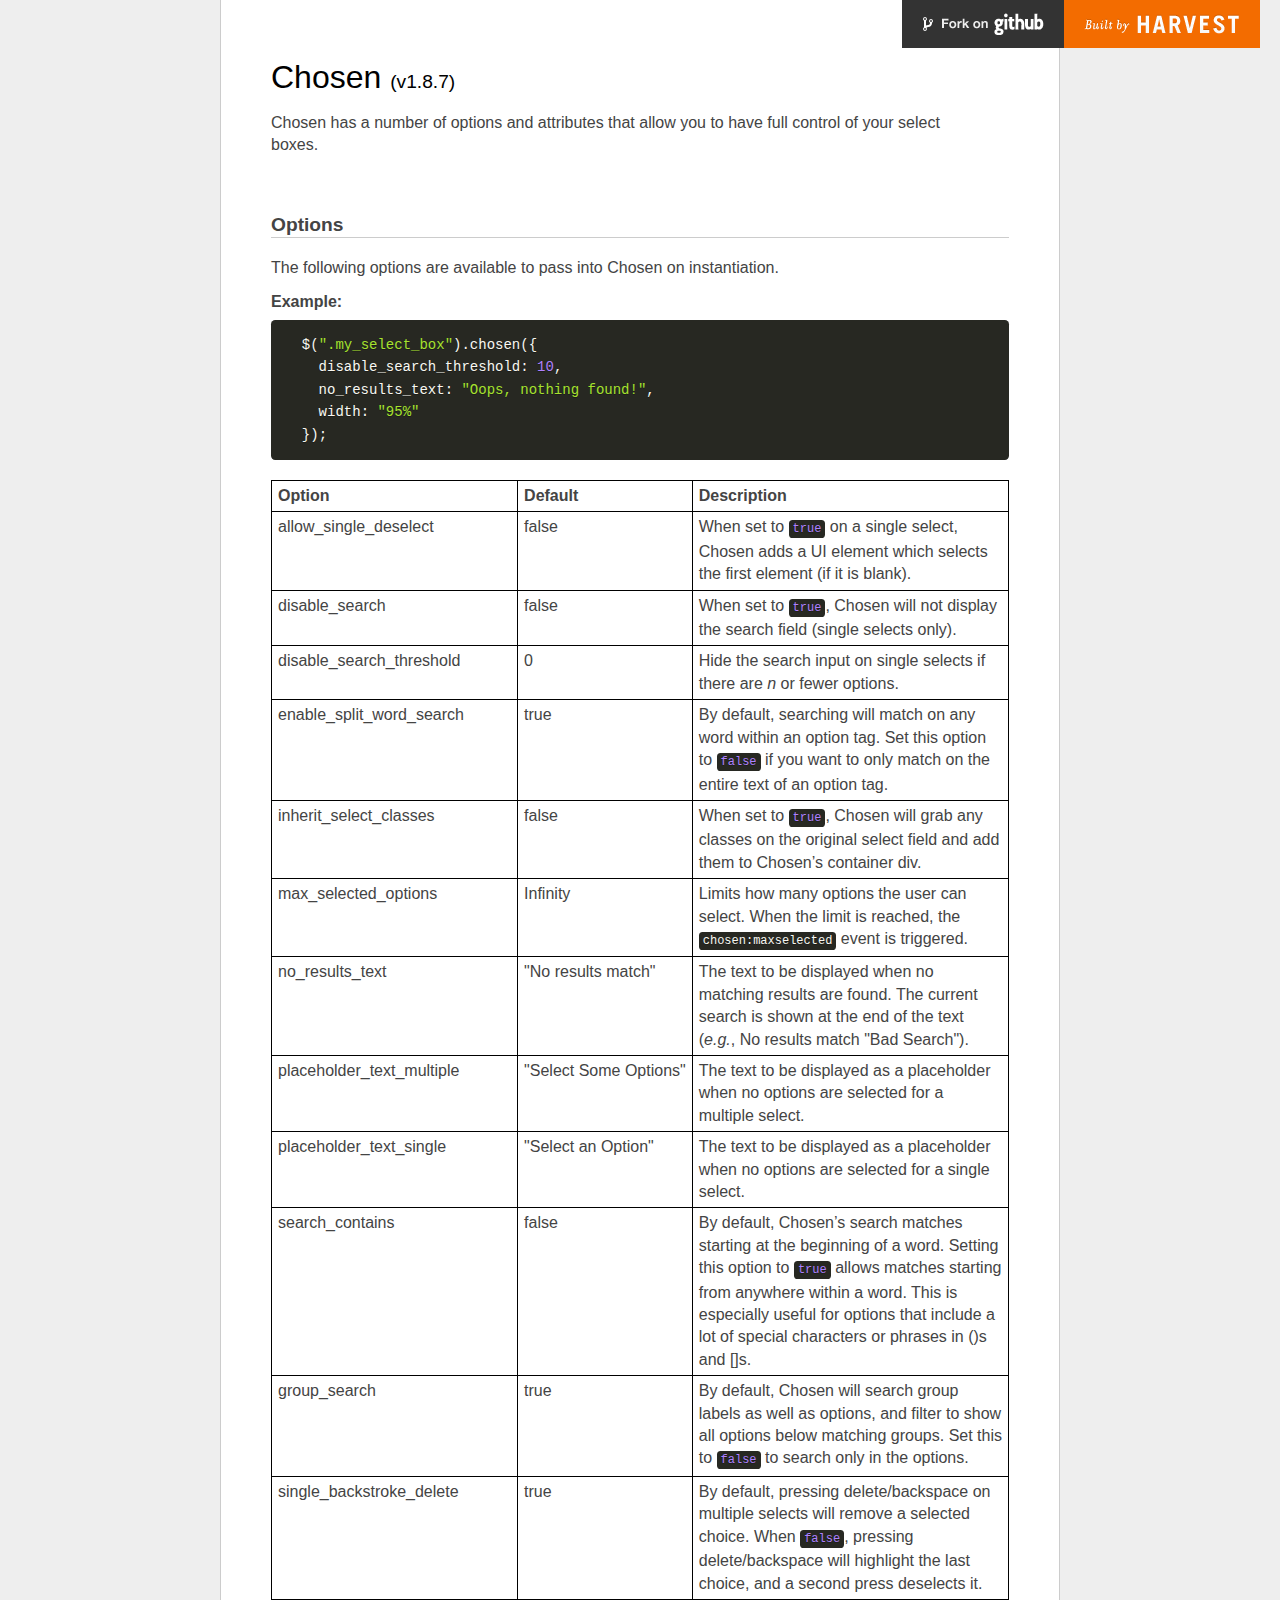
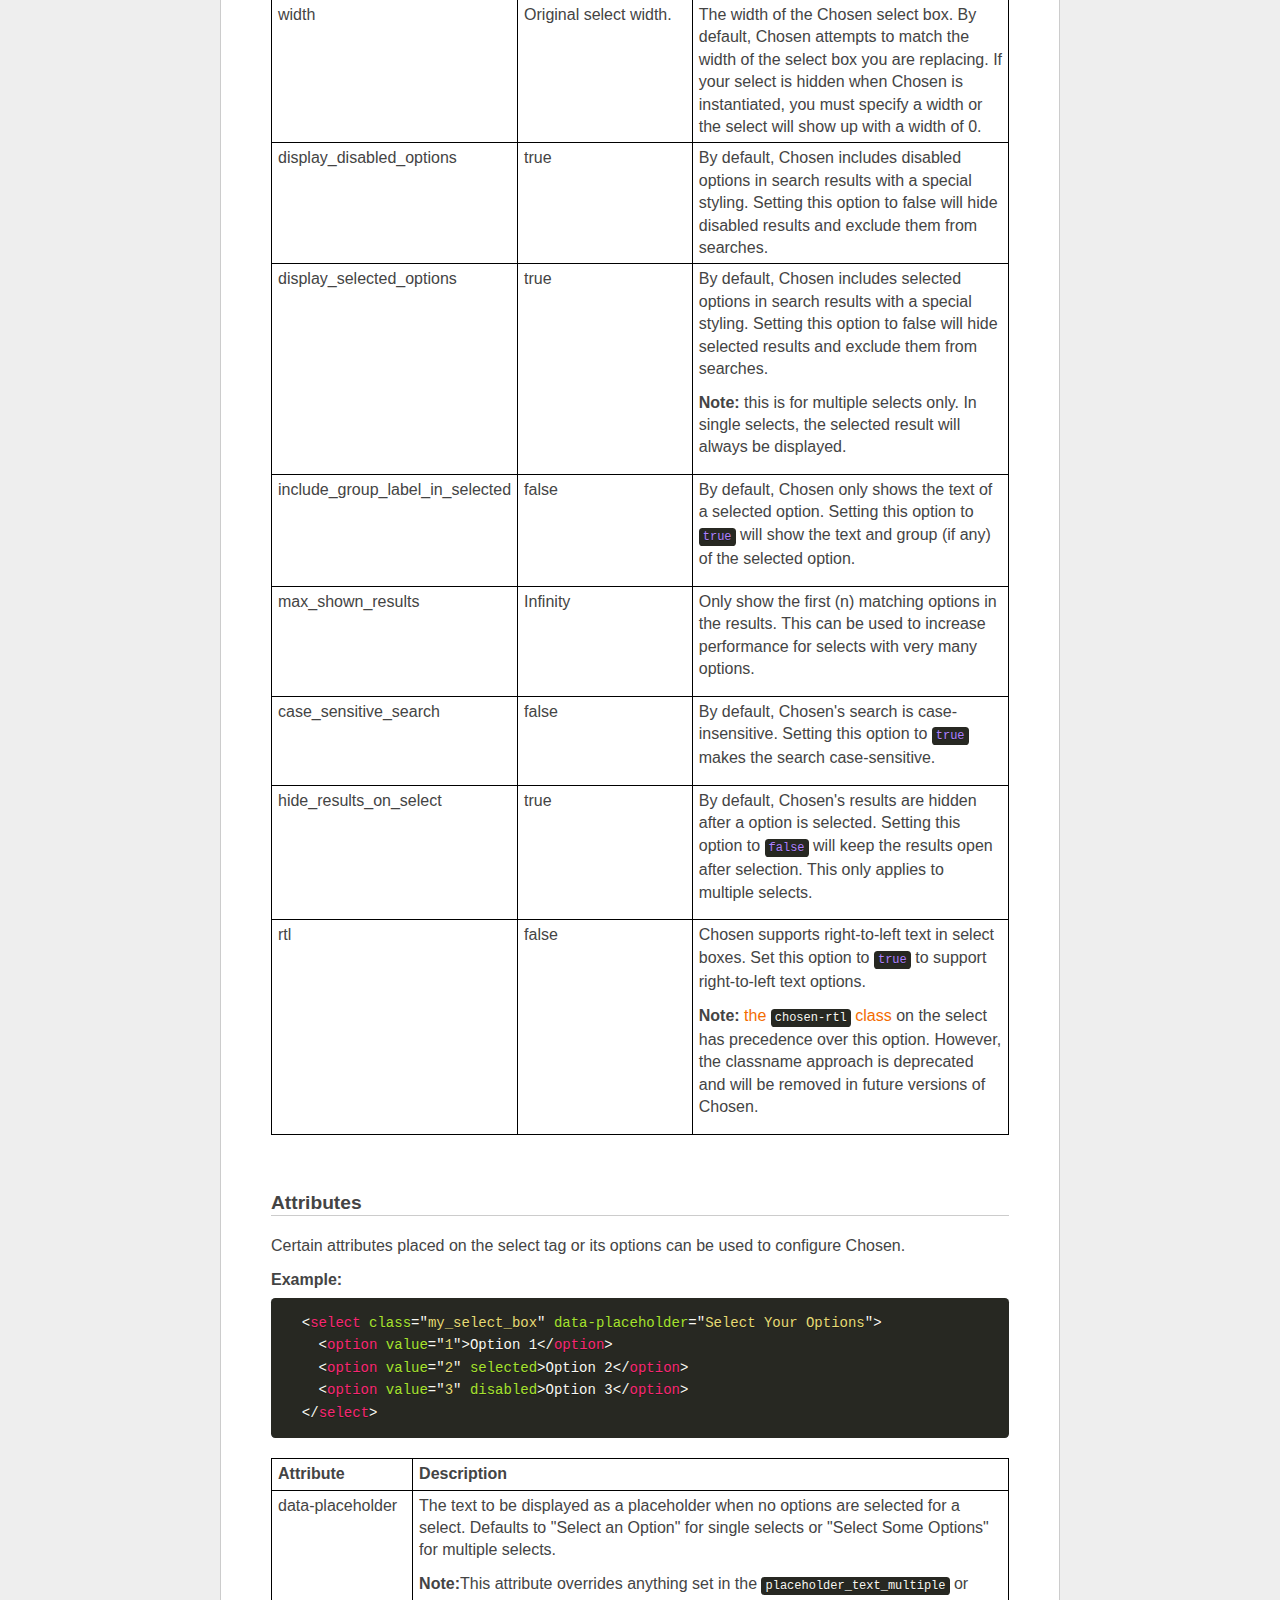
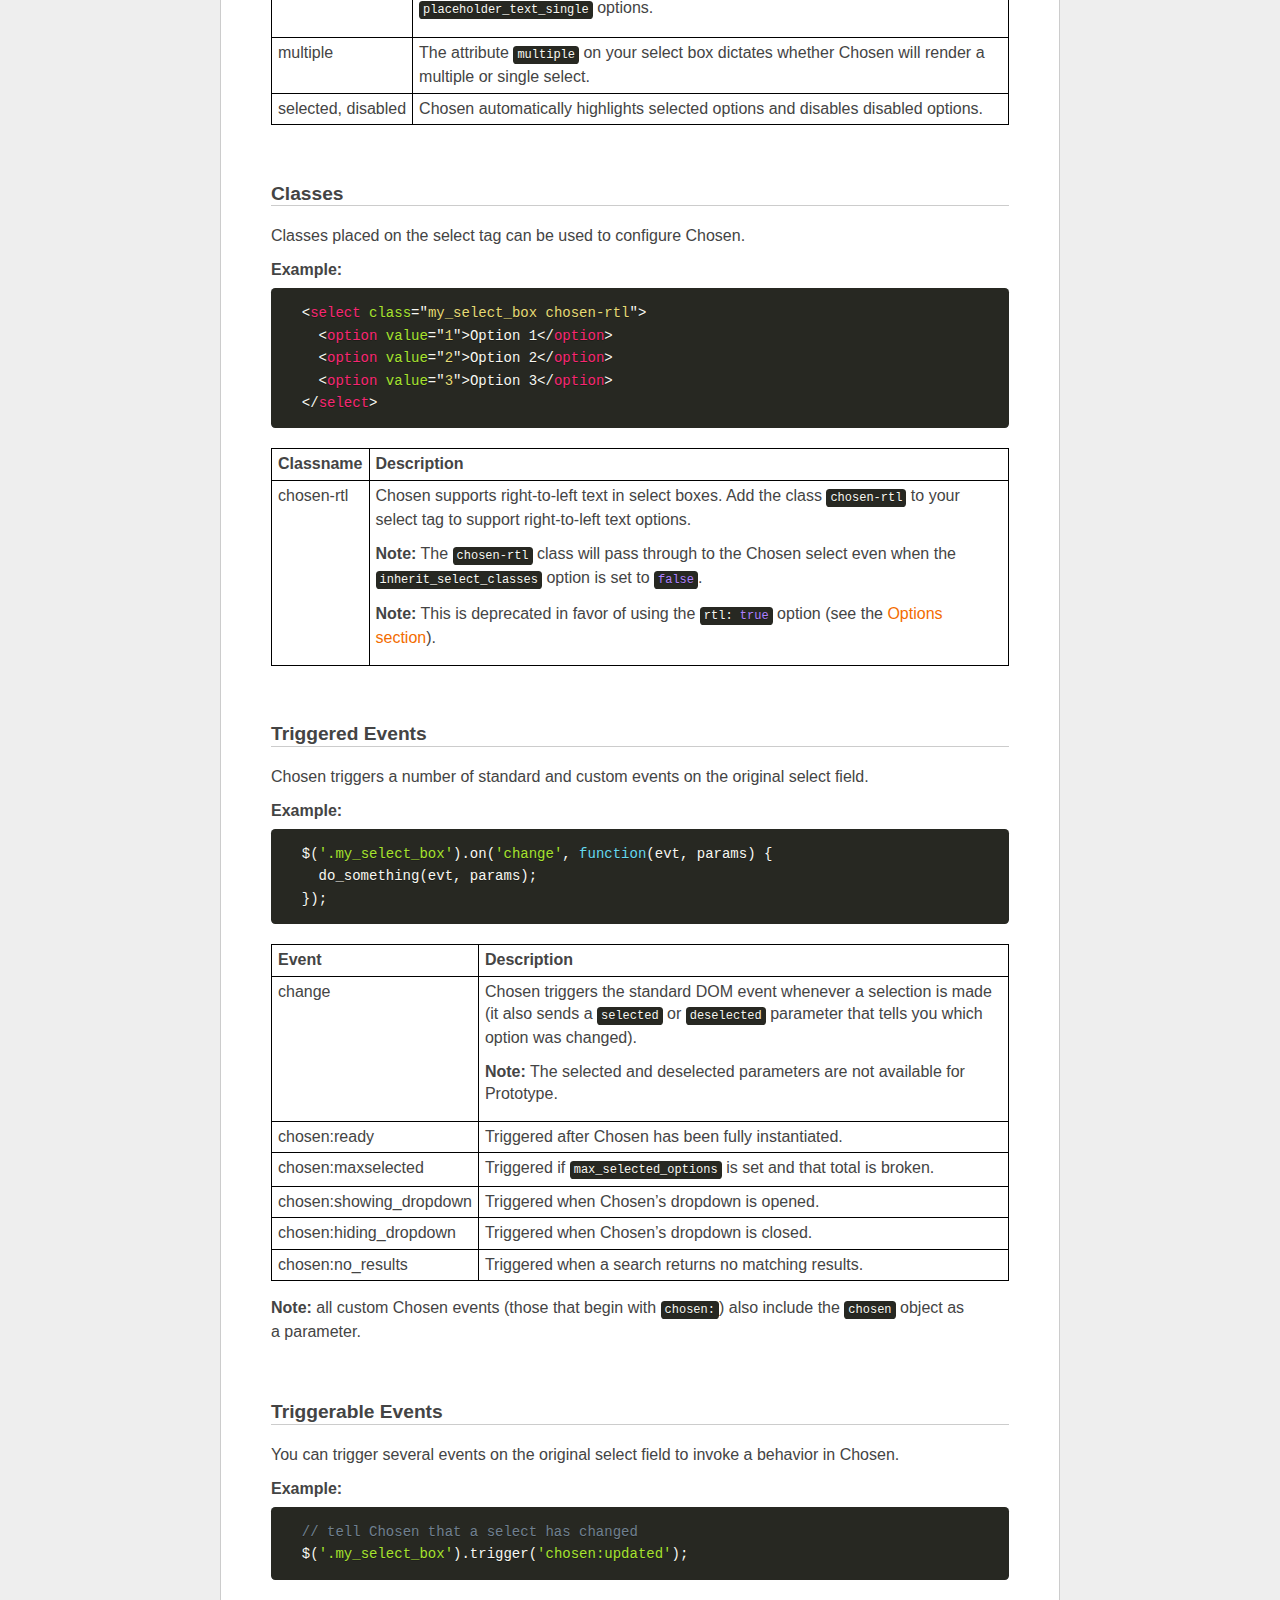
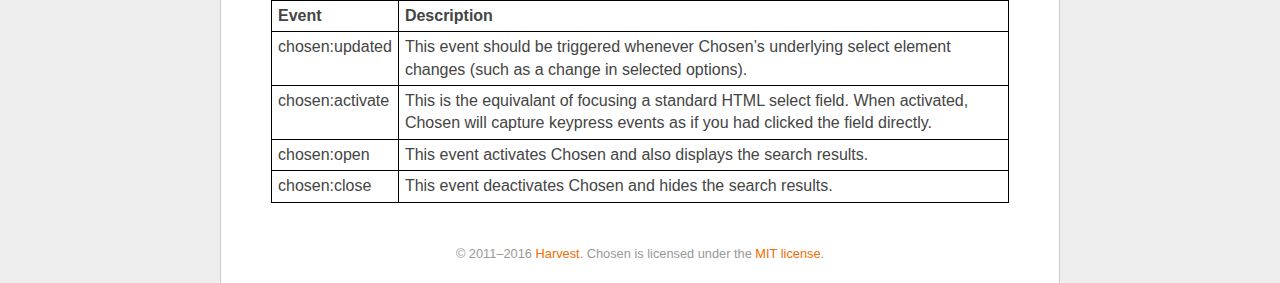
<file: lib/chosen/options.html>
<!doctype html>
<html lang="en">
<head>
  <meta charset="utf-8">
  <title>Chosen: A jQuery Plugin by Harvest to Tame Unwieldy Select Boxes</title>
  <link rel="stylesheet" href="docsupport/style.css">
  <link rel="stylesheet" href="docsupport/prism.css">
  <link rel="stylesheet" href="chosen.css">
  <style type="text/css" media="all">
    /* fix rtl for demo */
    .chosen-rtl .chosen-drop { left: -9000px; }
  </style>
</head>
<body>
  <div id="container">
    <div id="content">
      <header>
        <h1>Chosen <small>(<span id="latest-version">v1.8.7</span>)</small></h1>
      </header>
      <p>Chosen has a number of options and attributes that allow you to have full control of your select boxes.</p>

      <h2><a name="options" class="anchor" href="#options">Options</a></h2>
      <p>The following options are available to pass into Chosen on instantiation.</p>

      <h3>Example:</h3>
<pre>
  <code class="language-javascript">$(".my_select_box").chosen({
    disable_search_threshold: 10,
    no_results_text: "Oops, nothing found!",
    width: "95%"
  });</code>
</pre>

      <table class="docs-table">
        <tr>
          <th>Option</th><th>Default</th><th>Description</th>
        </tr>
        <tr>
          <td>allow_single_deselect</td>
          <td>false</td>
          <td>When set to <code class="language-javascript">true</code> on a single select, Chosen adds a UI element which selects the first element (if it is blank).</td>
        </tr>
        <tr>
          <td>disable_search</td>
          <td>false</td>
          <td>When set to <code class="language-javascript">true</code>, Chosen will not display the search field (single selects only).</td>
        </tr>
        <tr>
          <td>disable_search_threshold</td>
          <td>0</td>
          <td>Hide the search input on single selects if there are <i>n</i> or fewer options.</td>
        </tr>
        <tr>
          <td>enable_split_word_search</td>
          <td>true</td>
          <td>By default, searching will match on any word within an option tag. Set this option to <code class="language-javascript">false</code> if you want to only match on the entire text of an option tag.</td>
        </tr>
        <tr>
          <td>inherit_select_classes</td>
          <td>false</td>
          <td>When set to <code class="language-javascript">true</code>, Chosen will grab any classes on the original select field and add them to Chosen’s container div.</td>
        </tr>
        <tr>
          <td>max_selected_options</td>
          <td>Infinity</td>
          <td>Limits how many options the user can select. When the limit is reached, the <code class="language-javascript">chosen:maxselected</code> event is triggered.</td>
        </tr>
        <tr>
          <td>no_results_text</td>
          <td>"No results match"</td>
          <td>The text to be displayed when no matching results are found. The current search is shown at the end of the text (<i>e.g.</i>,
           No results match "Bad Search").</td>
        </tr>
        <tr>
          <td>placeholder_text_multiple</td>
          <td>"Select Some Options"</td>
          <td>The text to be displayed as a placeholder when no options are selected for a multiple select.</td>
        </tr>
        <tr>
          <td>placeholder_text_single</td>
          <td>"Select an Option"</td>
          <td>The text to be displayed as a placeholder when no options are selected for a single select.</td>
        </tr>
        <tr>
          <td>search_contains</td>
          <td>false</td>
          <td>By default, Chosen’s search matches starting at the beginning of a word. Setting this option to <code class="language-javascript">true</code> allows matches starting from anywhere within a word. This is especially useful for options that include a lot of special characters or phrases in ()s and []s.</td>
        </tr>
        <tr>
          <td>group_search</td>
          <td>true</td>
          <td>By default, Chosen will search group labels as well as options, and filter to show all options below matching groups. Set this to <code class="language-javascript">false</code> to search only in the options.</td>
        </tr>
        <tr>
          <td>single_backstroke_delete</td>
          <td>true</td>
          <td>By default, pressing delete/backspace on multiple selects will remove a selected choice. When <code class="language-javascript">false</code>, pressing delete/backspace will highlight the last choice, and a second press deselects it.</td>
        </tr>
        <tr>
          <td>width</td>
          <td>Original select width.</td>
          <td>The width of the Chosen select box. By default, Chosen attempts to match the width of the select box you are replacing. If your select is hidden when Chosen is instantiated, you must specify a width or the select will show up with a width of 0.</td>
        </tr>
        <tr>
          <td>display_disabled_options</td>
          <td>true</td>
          <td>By default, Chosen includes disabled options in search results with a special styling. Setting this option to false will hide disabled results and exclude them from searches.</td>
        </tr>
        <tr>
          <td>display_selected_options</td>
          <td>true</td>
          <td>
            <p>By default, Chosen includes selected options in search results with a special styling. Setting this option to false will hide selected results and exclude them from searches.</p>
            <p><strong>Note:</strong> this is for multiple selects only. In single selects, the selected result will always be displayed.</p>
          </td>
        </tr>
        <tr>
          <td>include_group_label_in_selected</td>
          <td>false</td>
          <td>
            <p>By default, Chosen only shows the text of a selected option. Setting this option to <code class="language-javascript">true</code> will show the text and group (if any) of the selected option.</p>
          </td>
        </tr>
        <tr>
          <td>max_shown_results</td>
          <td>Infinity</td>
          <td>
            <p>Only show the first (n) matching options in the results. This can be used to increase performance for selects with very many options.</p>
          </td>
        </tr>
        <tr>
          <td>case_sensitive_search</td>
          <td>false</td>
          <td>
            <p>By default, Chosen's search is case-insensitive. Setting this option to <code class="language-javascript">true</code> makes the search case-sensitive.</p>
          </td>
        </tr>
        <tr>
          <td>hide_results_on_select</td>
          <td>true</td>
          <td>
            <p>By default, Chosen's results are hidden after a option is selected. Setting this option to <code class="language-javascript">false</code> will keep the results open after selection. This only applies to multiple selects.</p>
          </td>
        </tr>
        <tr>
          <td>rtl</td>
          <td>false</td>
          <td>
            <p>Chosen supports right-to-left text in select boxes. Set this option to <code class="language-javascript">true</code> to support right-to-left text options.</p>
            <p><strong>Note:</strong> <a href="#classes">the <code class="language-javascript">chosen-rtl</code> class</a> on the select has precedence over this option. However, the classname approach is deprecated and will be removed in future versions of Chosen.</p>
          </td>
        </tr>
      </table>

      <h2><a name="attributes" class="anchor" href="#attributes">Attributes</a></h2>
      <p>Certain attributes placed on the select tag or its options can be used to configure Chosen.</p>

      <h3>Example:</h3>

<pre>
  <code class="language-markup">&lt;select class="my_select_box" data-placeholder="Select Your Options"&gt;
    &lt;option value="1"&gt;Option 1&lt;/option&gt;
    &lt;option value="2" selected&gt;Option 2&lt;/option&gt;
    &lt;option value="3" disabled&gt;Option 3&lt;/option&gt;
  &lt;/select&gt;</code>
</pre>

      <table class="docs-table">
        <tr>
          <th>Attribute</th><th>Description</th>
        </tr>
        <tr>
          <td>data-placeholder</td>
          <td>
            <p>The text to be displayed as a placeholder when no options are selected for a select. Defaults to "Select an Option" for single selects or "Select Some Options" for multiple selects.</p>
            <p><strong>Note:</strong>This attribute overrides anything set in the <code class="language-javascript">placeholder_text_multiple</code> or <code class="language-javascript">placeholder_text_single</code> options.</p>
          </td>
        </tr>
        <tr>
          <td>multiple</td>
          <td>The attribute <code class="language-html">multiple</code> on your select box dictates whether Chosen will render a multiple or single select.</td>
        </tr>
        <tr>
          <td>selected, disabled</td>
          <td>Chosen automatically highlights selected options and disables disabled options.</td>
        </tr>
      </table>

      <h2><a name="classes" class="anchor" href="#classes">Classes</a></h2>
      <p>Classes placed on the select tag can be used to configure Chosen.</p>

      <h3>Example:</h3>

<pre>
  <code class="language-markup">&lt;select class="my_select_box chosen-rtl"&gt;
    &lt;option value="1"&gt;Option 1&lt;/option&gt;
    &lt;option value="2"&gt;Option 2&lt;/option&gt;
    &lt;option value="3"&gt;Option 3&lt;/option&gt;
  &lt;/select&gt;</code>
</pre>

      <table class="docs-table">
        <tr>
          <th>Classname</th>
          <th>Description</th>
        </tr>
        <tr>
          <td>chosen-rtl</td>
          <td>
            <p>Chosen supports right-to-left text in select boxes. Add the class <code class="language-html">chosen-rtl</code> to your select tag to support right-to-left text options.</p>
            <p><strong>Note:</strong> The <code class="language-html">chosen-rtl</code> class will pass through to the Chosen select even when the <code class="language-javascript">inherit_select_classes</code> option is set to <code class="language-javascript">false</code>.</p>
            <p><strong>Note:</strong> This is deprecated in favor of using the <code class="language-javascript">rtl: true</code> option (see the <a href="#options">Options section</a>).</p>
          </td>
        </tr>
      </table>

      <h2><a name="triggered-events" class="anchor" href="#triggered-events">Triggered Events</a></h2>
      <p>Chosen triggers a number of standard and custom events on the original select field.</p>

      <h3>Example:</h3>

<pre>
  <code class="language-javascript">$('.my_select_box').on('change', function(evt, params) {
    do_something(evt, params);
  });</code>
</pre>

      <table class="docs-table">
        <tr>
          <th>Event</th><th>Description</th>
        </tr>
        <tr>
          <td>change</td>
          <td>
            <p>Chosen triggers the standard DOM event whenever a selection is made (it also sends a <code class="language-javascript">selected</code> or <code class="language-javascript">deselected</code> parameter that tells you which option was changed).</p>
            <p><strong>Note:</strong> The selected and deselected parameters are not available for Prototype.</p>
          </td>
        </tr>
        <tr>
          <td>chosen:ready</td>
          <td>Triggered after Chosen has been fully instantiated.</td>
        </tr>
        <tr>
          <td>chosen:maxselected</td>
          <td>Triggered if <code class="language-javascript">max_selected_options</code> is set and that total is broken.</td>
        </tr>
        <tr>
          <td>chosen:showing_dropdown</td>
          <td>Triggered when Chosen’s dropdown is opened.</td>
        </tr>
        <tr>
          <td>chosen:hiding_dropdown</td>
          <td>Triggered when Chosen’s dropdown is closed.</td>
        </tr>
        <tr>
          <td>chosen:no_results</td>
          <td>Triggered when a search returns no matching results.</td>
        </tr>
      </table>

      <p>
        <strong>Note:</strong> all custom Chosen events (those that begin with <code class="language-javascript">chosen:</code>) also include the <code class="language-javascript">chosen</code> object as a parameter.
      </p>

      <h2><a name="triggerable-events" class="anchor" href="#triggerable-events">Triggerable Events</a></h2>
      <p>You can trigger several events on the original select field to invoke a behavior in Chosen.</p>

      <h3>Example:</h3>

<pre>
  <code class="language-javascript">// tell Chosen that a select has changed
  $('.my_select_box').trigger('chosen:updated');</code>
</pre>

      <table class="docs-table">
        <tr>
          <th>Event</th><th>Description</th>
        </tr>
        <tr>
          <td>chosen:updated</td>
          <td>This event should be triggered whenever Chosen’s underlying select element changes (such as a change in selected options).</td>
        </tr>
        <tr>
          <td>chosen:activate</td>
          <td>This is the equivalant of focusing a standard HTML select field. When activated, Chosen will capture keypress events as if you had clicked the field directly.</td>
        </tr>
        <tr>
          <td>chosen:open</td>
          <td>This event activates Chosen and also displays the search results.</td>
        </tr>
        <tr>
          <td>chosen:close</td>
          <td>This event deactivates Chosen and hides the search results.</td>
        </tr>
      </table>

      <footer>
        &copy; 2011&ndash;2016 <a href="http://www.getharvest.com/">Harvest</a>. Chosen is licensed under the <a href="https://github.com/harvesthq/chosen/blob/master/LICENSE.md">MIT license</a>.
      </footer>

    </div>
  </div>
  <div class="oss-bar">
    <ul>
      <li><a class="fork" href="https://github.com/harvesthq/chosen">Fork on Github</a></li>
      <li><a class="harvest" href="http://www.getharvest.com/">Built by Harvest</a></li>
    </ul>
  </div>
  <script src="docsupport/prism.js" type="text/javascript" charset="utf-8"></script>
</body>
</html>
</file>
<file: css/style.css>
:root
{
  /* Color palette (from lighter to darker) */
  --color1: #6e7f80;
  --color2: #536872;
  --color3: #708090;
  --color4: #536878;
  --color5: #36454f;
  --color6: #000;
}

h1
{
  color: var(--color1);
}

#settings_container #loading_experiment_file
{
  color: var(--color2);
  font-weight: bold;
}

#settings_container .experiment_title
{
  color: var(--color6);
  margin-right: 0.5em;
}

#settings_container .settings_label
{
  color: var(--color6);
}

#settings_container .experiment_file
{
  font-size: 1.3em;
}

.table_view
{
    font-family: "CMU Serif";
}

.table_view .experiment_header
{
    text-align: center;
    border-left: 1px dotted #CCC;
}

.table_view .experiment_first
{
    border-left: 1px dotted #CCC;
}

.table_view .header_row1 th
{
    font-family: "CMU Serif";
    font-weight:bold;
}

.table_view .header_row2 th
{
    font-weight:normal;
    color:#888;
}

.table_view .more_button a
{
    color: #666;
}

.detail_view .screen_output
{
    width:100%;
    font-family: Courier New;
    font-size:10pt;
    min-height: 100px;
}

.detail_view a
{
    color: #333;
}

.detail_view h3 a
{
    color: #526a8e;
}

.detail_view h4
{
    color: #7FA1E3;
}

.detail_view .detail_label
{
    color: #777;
    font-style: italic;
}

.detail_view .slider_header
{
  color:var(--color4);
  font-size: 1.2em;
}

.detail_view .slider_container .container
{
  padding:0;
}
</file>
<file: ejor2019/css/style.css>
:root
{
  /* Color palette (from lighter to darker) */
  --color1: #6e7f80;
  --color2: #536872;
  --color3: #708090;
  --color4: #536878;
  --color5: #36454f;
  --color6: #000;
}

h1
{
  color: var(--color1);
}

#settings_container #loading_experiment_file
{
  color: var(--color2);
  font-weight: bold;
}

#settings_container .experiment_title
{
  color: var(--color6);
  margin-right: 0.5em;
}

#settings_container .settings_label
{
  color: var(--color6);
}

#settings_container .experiment_file
{
  font-size: 1.3em;
}

.table_view
{
    font-family: "CMU Serif";
}

.table_view .experiment_header
{
    text-align: center;
    border-left: 1px dotted #CCC;
}

.table_view .experiment_first
{
    border-left: 1px dotted #CCC;
}

.table_view .header_row1 th
{
    font-family: "CMU Serif";
    font-weight:bold;
}

.table_view .header_row2 th
{
    font-weight:normal;
    color:#888;
}

.table_view .more_button a
{
    color: #666;
}

.detail_view .screen_output
{
    width:100%;
    font-family: Courier New;
    font-size:10pt;
    min-height: 100px;
}

.detail_view a
{
    color: #333;
}

.detail_view h3 a
{
    color: #526a8e;
}

.detail_view h4
{
    color: #7FA1E3;
}

.detail_view input[type=text]
{
  margin:4px;
}

.detail_view .detail_label
{
    color: #212529;
    font-weight: bold;
}

.detail_view .slider_header
{
  color:var(--color4);
  font-size: 1.2em;
}

.detail_view .slider_container .container
{
  padding:0;
}
</file>
<file: lib/chosen/docsupport/prism.css>
/**
 * okaidia theme for JavaScript, CSS and HTML
 * Loosely based on Monokai textmate theme by http://www.monokai.nl/
 * @author ocodia
 */

code[class*="language-"],
pre[class*="language-"] {
	color: #f8f8f2;
	text-shadow: 0 1px rgba(0,0,0,0.3);
	font-family: Consolas, Monaco, 'Andale Mono', monospace;
	direction: ltr;
	text-align: left;
	white-space: pre;
	word-spacing: normal;
	
	-moz-tab-size: 4;
	-o-tab-size: 4;
	tab-size: 4;
	
	-webkit-hyphens: none;
	-moz-hyphens: none;
	-ms-hyphens: none;
	hyphens: none;
}

/* Code blocks */
pre[class*="language-"] {
	padding: 1em;
	margin: .5em 0;
	overflow: auto;	
	border-radius: 0.3em;
}

:not(pre) > code[class*="language-"],
pre[class*="language-"] {
	background: #272822;
}

/* Inline code */
:not(pre) > code[class*="language-"] {
	padding: .1em;
	border-radius: .3em;
}

.token.comment,
.token.prolog,
.token.doctype,
.token.cdata {
	color: slategray;
}

.token.punctuation {
	color: #f8f8f2;
}

.namespace {
	opacity: .7;
}

.token.property,
.token.tag {
	color: #f92672;
}

.token.boolean,
.token.number{
	color: #ae81ff;
}

.token.selector,
.token.attr-name,
.token.string {
	color: #a6e22e;
}


.token.operator,
.token.entity,
.token.url,
.language-css .token.string,
.style .token.string {
	color: #f8f8f2;
}

.token.atrule,
.token.attr-value
{
	color: #e6db74;
}


.token.keyword{
color: #66d9ef;
}

.token.regex,
.token.important {
	color: #fd971f;
}

.token.important {
	font-weight: bold;
}

.token.entity {
	cursor: help;
}
</file>
<file: lib/chosen/docsupport/style.css>
/* Reset */
html, body, div, span, object, iframe, h1, h2, h3, h4, h5, h6, p, blockquote, pre, abbr, address, cite, code, del, dfn, em, img, ins, kbd, q, samp, small, strong, sub, sup, var, b, i, dl, dt, dd, ol, ul, li, fieldset, form, label, legend, table, caption, tbody, tfoot, thead, tr, th, td, article, aside, canvas, details, figcaption, figure, footer, header, hgroup, menu, nav, section, summary, time, mark, audio, video { margin: 0; padding: 0; border: 0; font-size: 100%; font: inherit; vertical-align: baseline; }

article, aside, details, figcaption, figure, footer, header, hgroup, menu, nav, section { display: block; }

blockquote, q { quotes: none; }
blockquote:before, blockquote:after, q:before, q:after { content: ""; content: none; }
ins { background-color: #ff9; color: #000; text-decoration: none; }
mark { background-color: #ff9; color: #000; font-style: italic; font-weight: bold; }
del { text-decoration: line-through; }
abbr[title], dfn[title] { border-bottom: 1px dotted; cursor: help; }
table { border-collapse: collapse; border-spacing: 0; }
hr { display: block; height: 1px; border: 0; border-top: 1px solid #ccc; margin: 1em 0; padding: 0; }
input, select { vertical-align: middle; }

body { font:13px/1.231 sans-serif; *font-size:small; } /* Hack retained to preserve specificity */
select, input, textarea, button { font:99% sans-serif; }
pre, code, kbd, samp { font-family: monospace, sans-serif; }


body { background: #EEE; color: #444; line-height: 1.4em; }

header h1 { color: black; font-size: 2em; line-height: 1.1em; display: inline-block; height: 27px; margin: 20px 0 25px; }
header h1 small { font-size: 0.6em; }

div#content { background: white; border: 1px solid #ccc; border-width: 0 1px 1px; margin: 0 auto; padding: 40px 50px 40px; width: 738px; }

footer { color: #999; padding-top: 40px; font-size: 0.8em; text-align: center; }

body { font-family: sans-serif; font-size: 1em; }

p { margin: 0 0 .7em; max-width: 700px; }
table+p { margin-top: 1em; }

h2 { border-bottom: 1px solid #ccc; font-size: 1.2em; margin: 3em 0 1em 0; font-weight: bold;}
h3 { font-weight: bold; }

h2.intro { border-bottom: none; font-size: 1em; font-weight: normal; margin-top:0; }

ul li { list-style: disc; margin-left: 1em; margin-bottom: 1.25em; }
ol li { margin-left: 1.25em; }
ol ul, ul ul { margin: .25em 0 0; }
ol ul li, ul ul li { list-style-type: circle; margin: 0 0 .25em 1em; }

li > p { margin-top: .25em; }

div.side-by-side { width: 100%; margin-bottom: 1em; }
div.side-by-side > div { float: left; width: 49%; }
div.side-by-side > div > em { margin-bottom: 10px; display: block; }

.faqs em { display: block; }

.clearfix:after {
  content: "\0020";
  display: block;
  height: 0;
  clear: both;
  overflow: hidden;
  visibility: hidden;
}

a { color: #F36C00; outline: none; text-decoration: none; }
a:hover { text-decoration: underline; }

ul.credits li { margin-bottom: .25em; }

strong { font-weight: bold; }
i { font-style: italic; }

.button {
  background: #fafafa;
  background: -webkit-linear-gradient(top, #ffffff, #eeeeee);
  background: -moz-linear-gradient(top, #ffffff, #eeeeee);
  background: -o-linear-gradient(top, #ffffff, #eeeeee);
  background: linear-gradient(to bottom, #ffffff, #eeeeee);
  border: 1px solid #bbbbbb;
  border-radius: 4px;
  box-shadow: inset 0 1px 1px rgba(255, 255, 255, 0.2);
  color: #555555;
  cursor: pointer;
  display: inline-block;
  font-family: "Helvetica Neue", Arial, Verdana, "Nimbus Sans L", sans-serif;
  font-size: 13px;
  font-weight: 500;
  height: 31px;
  line-height: 28px;
  outline: none;
  padding: 0 13px;
  text-shadow: 0 1px 0 white;
  text-decoration: none;
  vertical-align: middle;
  white-space: nowrap;
  -webkit-font-smoothing: antialiased;
  -webkit-box-sizing: border-box;
  -moz-box-sizing: border-box;
  box-sizing: border-box;
}

.button-blue {
  background: #1385e5;
  background: -webkit-linear-gradient(top, #53b2fc, #1385e5);
  background: -moz-linear-gradient(top, #53b2fc, #1385e5);
  background: -o-linear-gradient(top, #53b2fc, #1385e5);
  background: linear-gradient(to bottom, #53b2fc, #1385e5);
  border-color: #075fa9;
  color: white;
  font-weight: bold;
  text-shadow: 0 -1px 0 rgba(0, 0, 0, 0.4);
}


/* Tweak navbar brand link to be super sleek
-------------------------------------------------- */
.oss-bar {
  top: 0;
  right: 20px;
  position: fixed;
  z-index: 1030;
}
.oss-bar ul {
  float: right;
  margin: 0;
  list-style: none;
}
.oss-bar ul li {
  list-style: none;
  float: left;
  line-height: 0;
  margin: 0;
}
.oss-bar ul li a {
   -moz-box-sizing:    border-box;
  -webkit-box-sizing: border-box;
  -ms-box-sizing:     border-box;
   box-sizing:        border-box;
  border: 0;
  margin-top: -10px;
  display: block;
  height: 58px;
  background: #F36C00 url(oss-credit.png) no-repeat 20px 22px;
  padding: 22px 20px 12px 20px;
  text-indent: 120%; /* stupid padding */
  white-space: nowrap;
  overflow: hidden;
  -webkit-transition: all 0.10s ease-in-out;
  -moz-transition: all 0.10s ease-in-out;
  transition: all 0.15s ease-in-out;
}
.oss-bar ul li a:hover {
  margin-top: 0px;
}
.oss-bar a.harvest {
  width: 196px;
  background-color: #F36C00;
  background-position: -142px 22px;
  padding-right: 22px; /* optical illusion */
}
.oss-bar a.fork {
  width: 162px;
  background-color: #333333;
}

.docs-table th, .docs-table td {
  border: 1px solid #000;
  padding: 4px 6px;
  white-space: nowrap;
}

.docs-table td:last-child {
  white-space: normal;
}

.docs-table th {
  font-weight: bold;
  text-align: left;
}

#content pre[class*=language-] {
  font-size: 14px;
  margin-bottom: 20px;
}

#content pre[class*=language-] code {
  font-size: 14px;
  padding: 0;
}

#content code[class*=language-] {
  font-size: 12px;
  padding: 2px 4px;
}

.anchor {
  color: inherit;
  position: relative;
}

.anchor:hover {
  background: url([data-uri]) 0 50% no-repeat;
  background-size: 21px 9px;
  margin-left: -27px;
  padding-left: 27px;
  text-decoration: none;
}

.select,
.chosen-select,
.chosen-select-no-single,
.chosen-select-no-results,
.chosen-select-deselect,
.chosen-select-rtl,
.chosen-select-width {
  width: 350px;
}

.jquery-version-refer {
  margin-top: 40px;
  font-style: italic;
}
</file>
